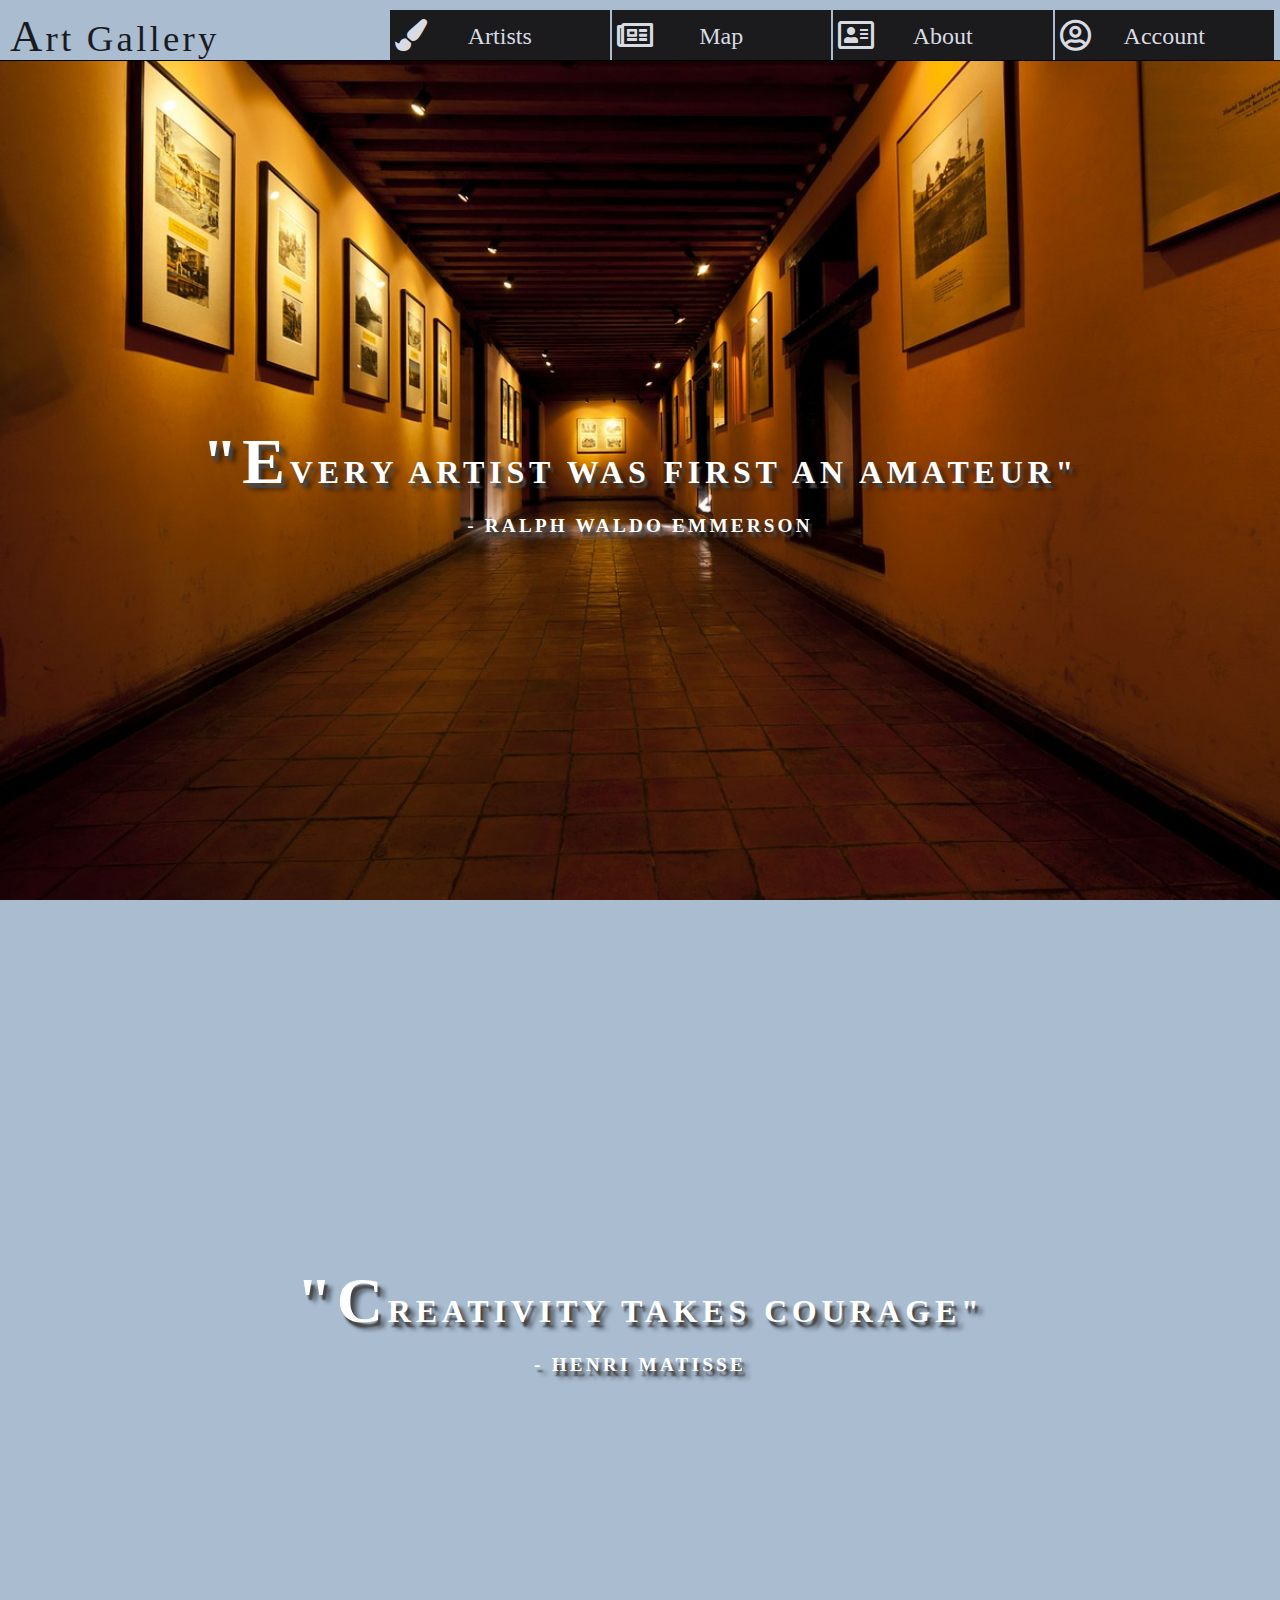
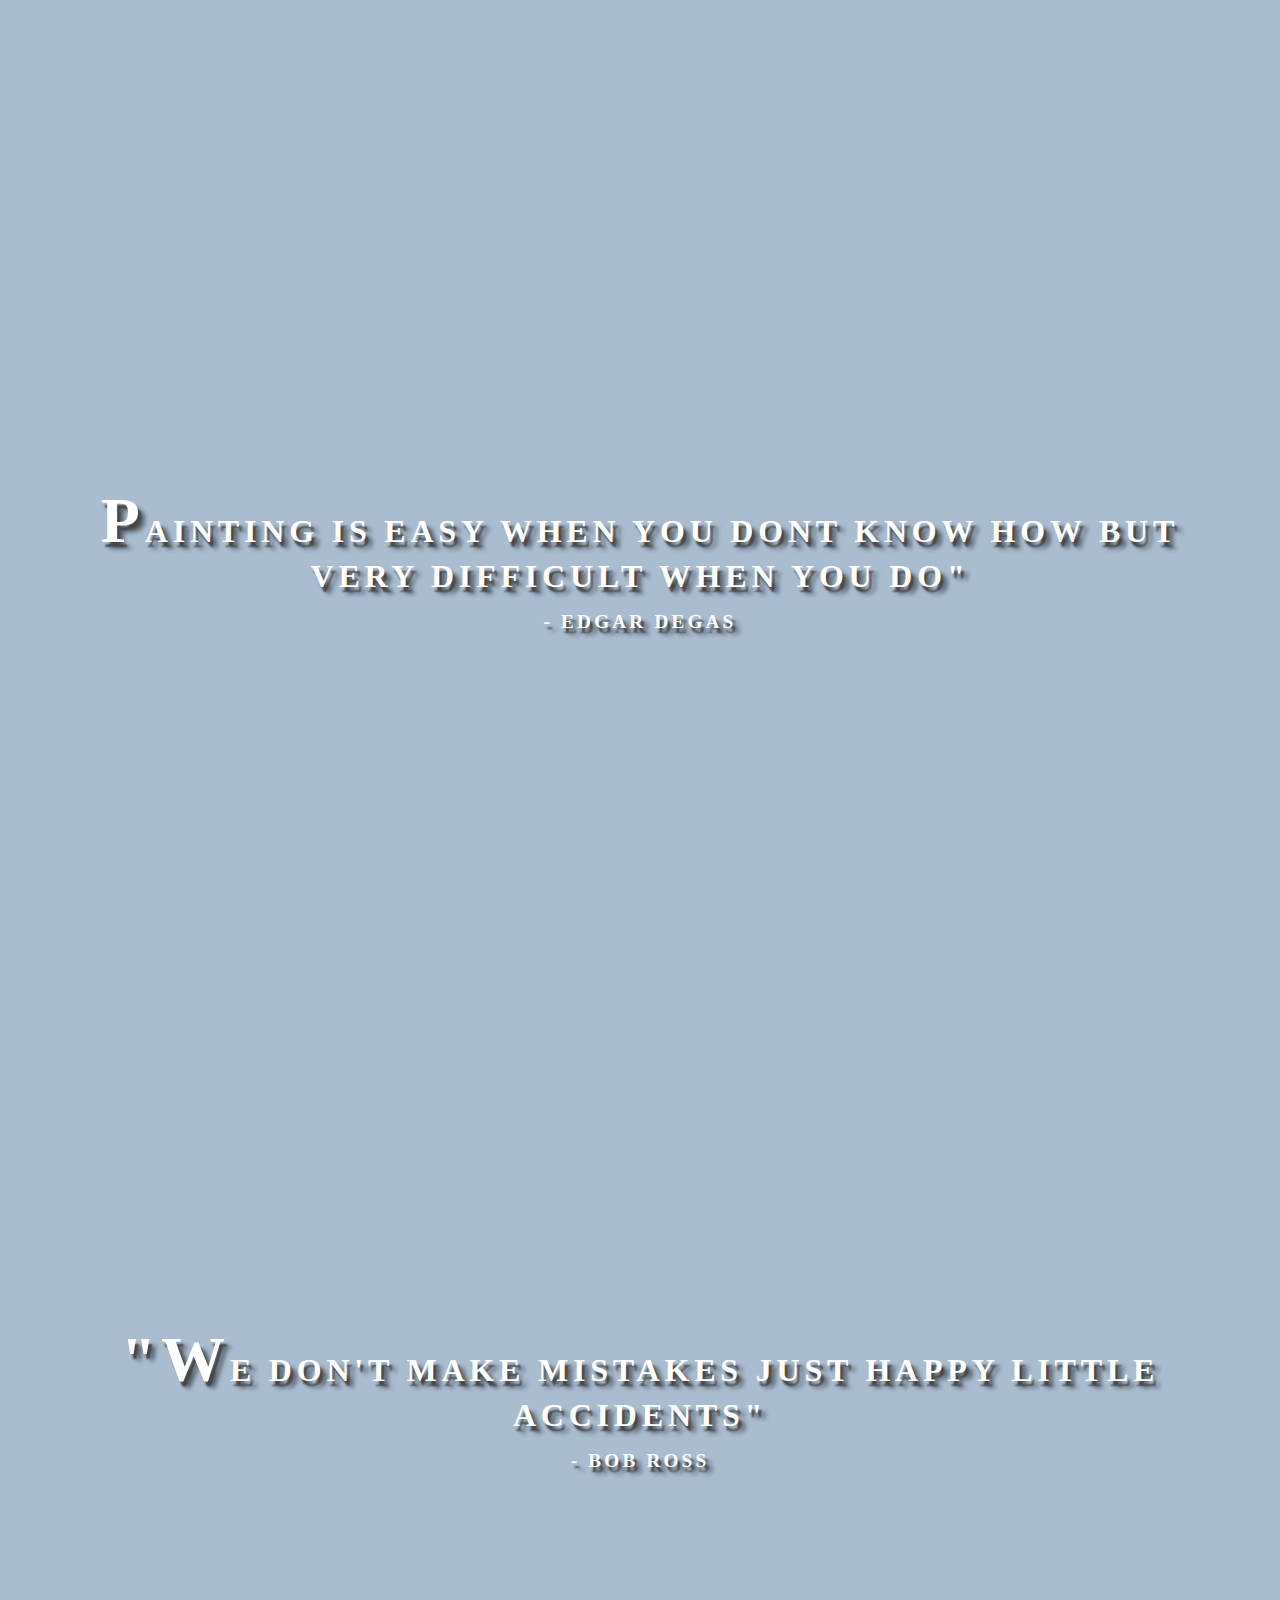
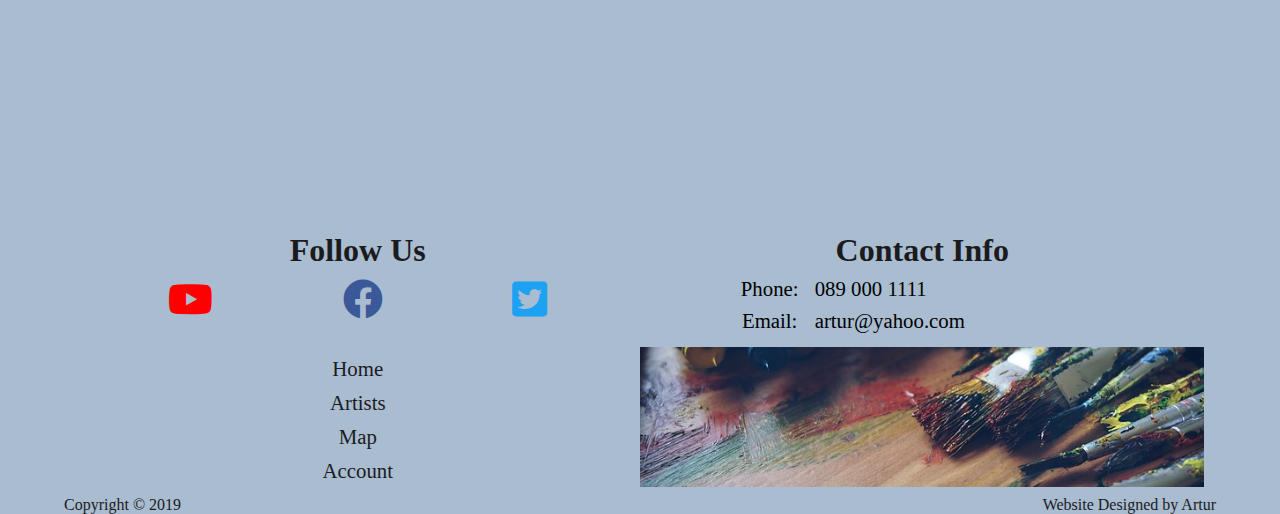
<file: index.html>
<!DOCTYPE html>
<html lang="en">
  <head>
    <meta charset="UTF-8" />
    <meta name="viewport" content="width=device-width, initial-scale=1.0" />
    <meta http-equiv="X-UA-Compatible" content="ie=edge" />
    <link rel="stylesheet" href="./fontawesome-free-5.8.2-web/css/all.css" />
    <!-- My JQuery -->
    <script src="./libs/jquery-3.4.1.js"></script>
    <script src="./libs/jquery.csv.js"></script>
    <script src="./libs/scripts.js"></script>
    <!-- My StyleSheet -->
    <link rel="stylesheet" href="./css/style.css" />

    <title>Art Gallery</title>
  </head>
  <body>
    <!-- Scroll up Button -->
    <a id="button">
      <i class="fas fa-arrow-alt-circle-up"></i>
    </a>
    <header>
      <!-- Website Logo -->
      <a href="./index.html" class="header-brand flex-item1">Art Gallery </a>

      <!-- Navigation Arrow Up/Down -->
      <span class="navbar-btn flex-item2" class="">
        <i class="up-down fas fa-chevron-down"></i>
        <i class="up-down fas fa-chevron-up"></i>
      </span>

      <!-- Navigation Content when arrow Down -->
      <nav class="collapsable flex-item3">
        <ul class="content">
          <li>
            <a href="./artist.html"
              ><i class="fas fa-paint-brush"></i>Artists</a
            >
          </li>
          <li>
            <a href="./map.html"><i class="far fa-newspaper"></i>Map</a>
          </li>
          <li>
            <a href="./about.html"><i class="far fa-address-card"></i>About</a>
          </li>
          <li>
            <a href="./account.html"
              ><i class="far fa-user-circle"></i>Account</a
            >
          </li>
        </ul>
      </nav>
    </header>

    <!-- Container in which i append images from SVG file -->
    <main id="index-container"></main>

    <!-- Information conatined in the footer of the website -->
    <footer>
      <div class="wrapper">
        <div class="footer-follow-us">
          <h3>Follow Us</h3>
          <span>
            <a href="https://www.youtube.com/"
              ><i class="fab fa-youtube"></i
            ></a>
            <a href="https://www.facebook.com/"
              ><i class="fab fa-facebook"></i
            ></a>
            <a href="https://twitter.com/?lang=en"
              ><i class="fab fa-twitter-square"></i
            ></a>
          </span>
        </div>
        <div class="footer-contact">
          <h3>Contact Info</h3>
          <div>
            <span class="footer-contact-title">Phone:</span>
            <span>089 000 1111</span>
          </div>
          <div>
            <span class="footer-contact-title">Email:</span>
            <span>artur@yahoo.com</span>
          </div>
        </div>
        <div class="footer-nav">
          <ul>
            <li><a href="./index.html">Home</a></li>
            <li><a href="./artist.html">Artists</a></li>
            <li><a href="./map.html">Map</a></li>
            <li><a href="./account.html">Account</a></li>
          </ul>
        </div>

        <div class="footer-picture"></div>
        <div class="footer-copyright">
          <p>Copyright &copy; 2019</p>
          <p>Website Designed by Artur</p>
        </div>
      </div>
    </footer>
  </body>
</html>
</file>
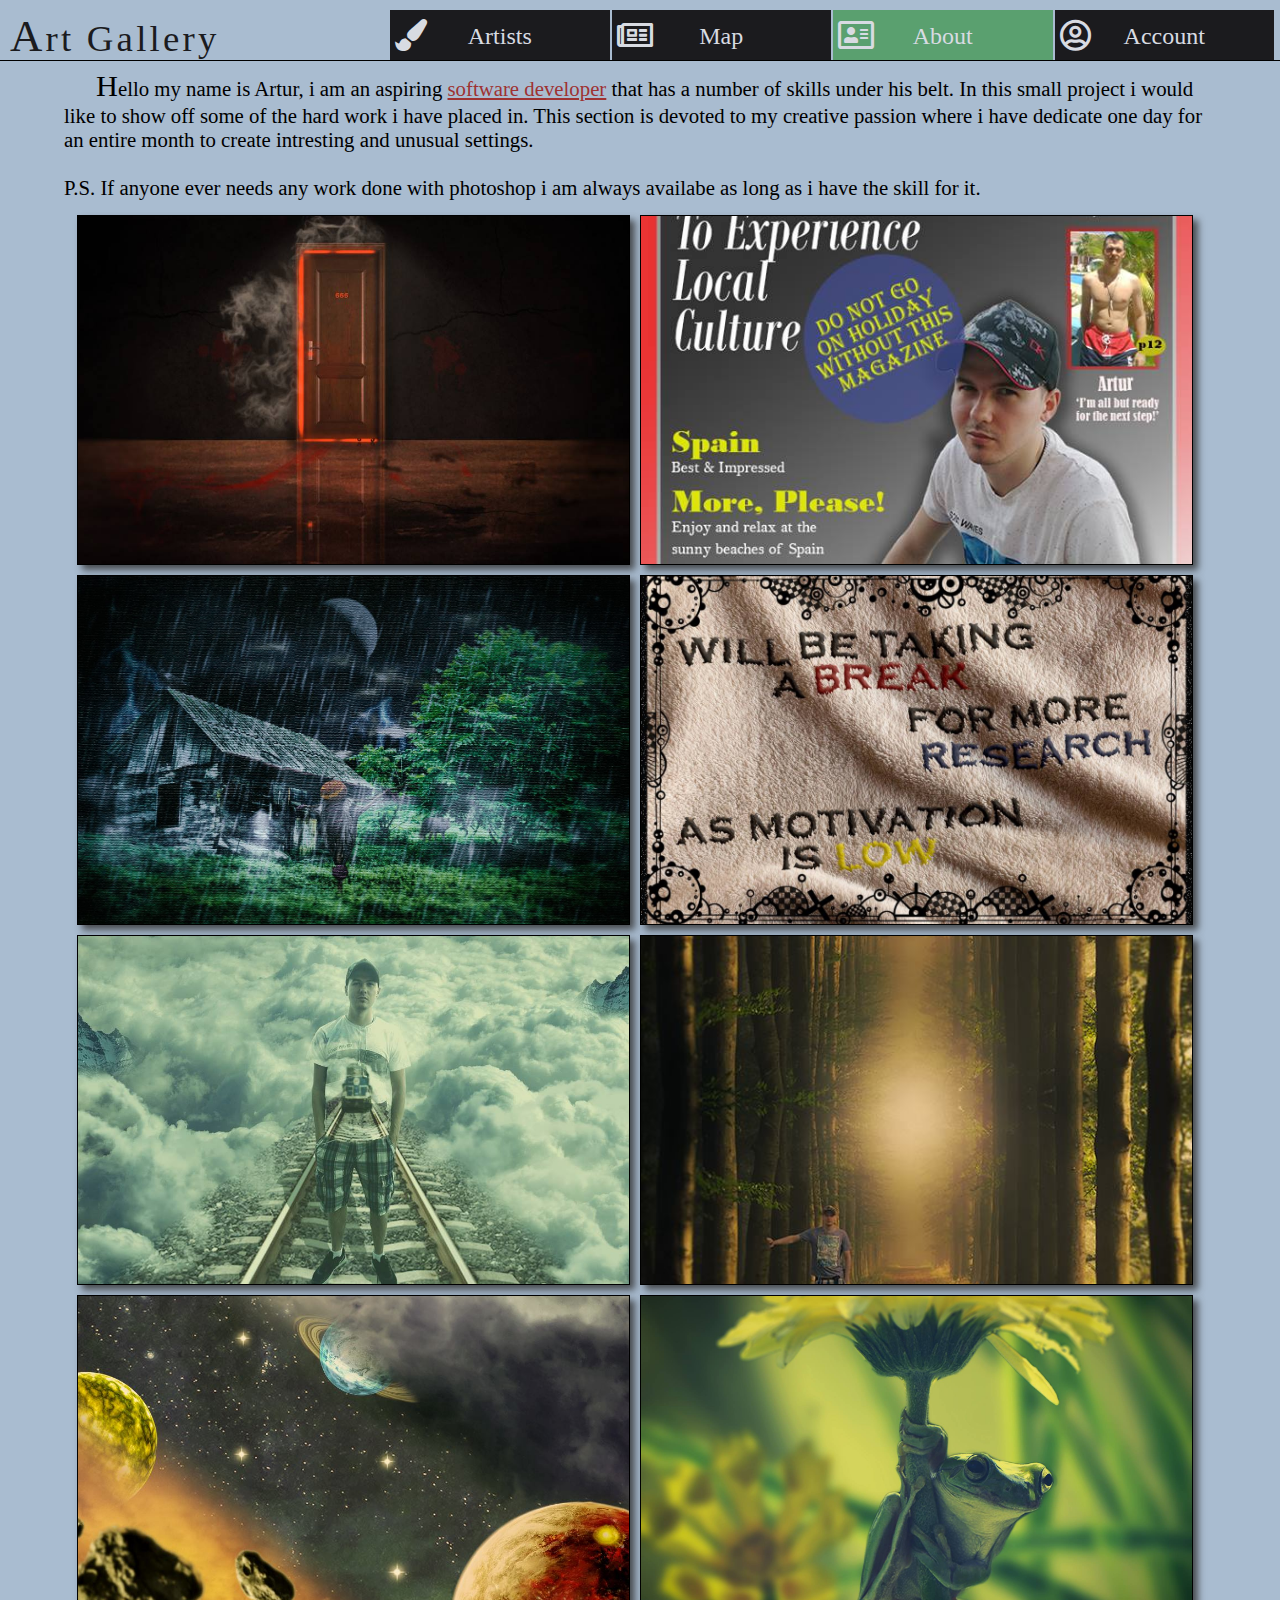
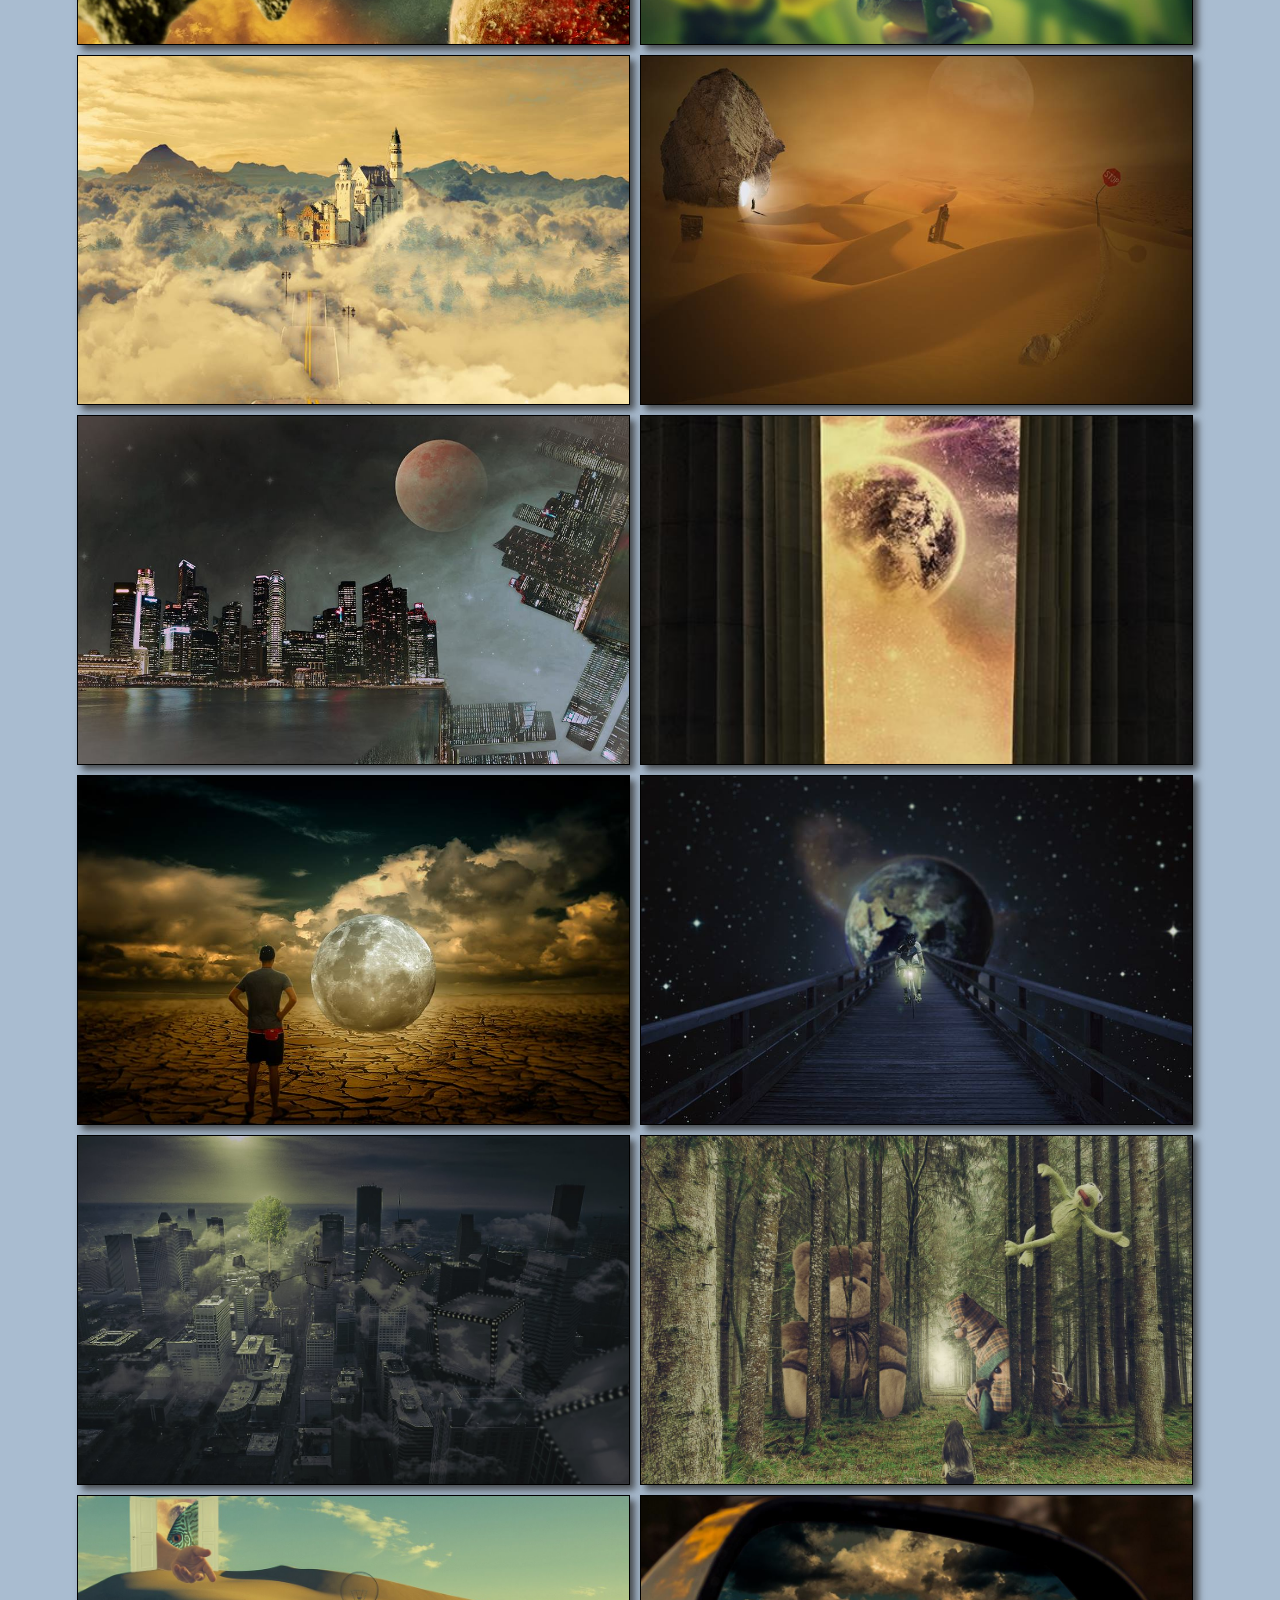
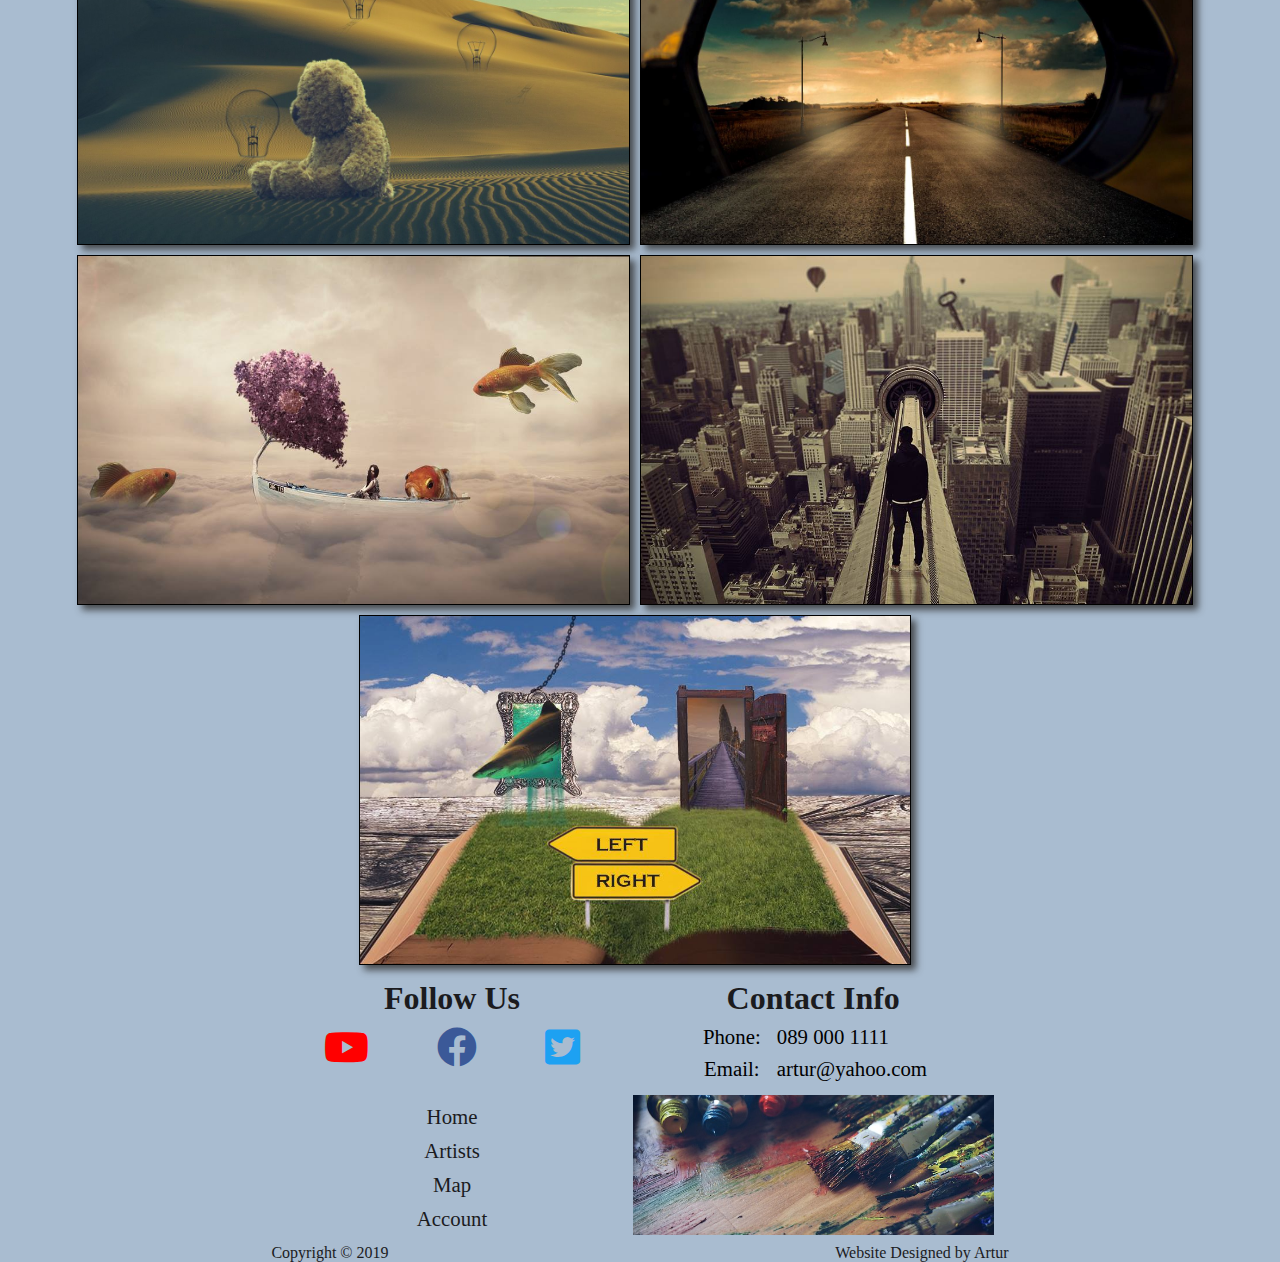
<file: about.html>
<!DOCTYPE html>
<html lang="en">
  <head>
    <meta charset="UTF-8" />
    <meta name="viewport" content="width=device-width, initial-scale=1.0" />
    <meta http-equiv="X-UA-Compatible" content="ie=edge" />
    <link rel="stylesheet" href="./fontawesome-free-5.8.2-web/css/all.css" />
    <!-- My JQuery -->
    <script src="./libs/jquery-3.4.1.js"></script>
    <script src="./libs/jquery.csv.js"></script>
    <script src="./libs/scripts.js"></script>
    <!-- My StyleSheet -->
    <link rel="stylesheet" href="./css/style.css" />

    <title>About Me</title>
  </head>

  <body>
    <a id="button">
      <i class="fas fa-arrow-alt-circle-up"></i>
    </a>
    <header>
      <a href="./index.html" class="header-brand">Art Gallery </a>

      <span class="navbar-btn">
        <i class="up-down fas fa-chevron-down"></i>
        <i class="up-down fas fa-chevron-up"></i>
      </span>

      <nav class="collapsable">
        <ul class="content">
          <li>
            <a href="./artist.html"
              ><i class="fas fa-paint-brush"></i>Artists</a
            >
          </li>
          <li>
            <a href="./map.html"><i class="far fa-newspaper"></i>Map</a>
          </li>
          <li>
            <a href="./about.html" class="current-link"
              ><i class="far fa-address-card"></i>About</a
            >
          </li>
          <li>
            <a href="./account.html"
              ><i class="far fa-user-circle"></i>Account</a
            >
          </li>
        </ul>
      </nav>
    </header>
    <div class="wrapper">
      <main id="about-main">
        <p>
          Hello my name is Artur, i am an aspiring
          <span>software developer</span> that has a number of skills under his
          belt. In this small project i would like to show off some of the hard
          work i have placed in. This section is devoted to my creative passion
          where i have dedicate one day for an entire month to create intresting
          and unusual settings. <br /><br />
          P.S. If anyone ever needs any work done with photoshop i am always
          availabe as long as i have the skill for it.
        </p>
      </main>
      <footer>
        <div class="footer-follow-us">
          <h3>Follow Us</h3>
          <span>
            <a href="https://www.youtube.com/"
              ><i class="fab fa-youtube"></i
            ></a>
            <a href="https://www.facebook.com/"
              ><i class="fab fa-facebook"></i
            ></a>
            <a href="https://twitter.com/?lang=en"
              ><i class="fab fa-twitter-square"></i
            ></a>
          </span>
        </div>
        <div class="footer-contact">
          <h3>Contact Info</h3>
          <div>
            <span class="footer-contact-title">Phone:</span>
            <span>089 000 1111</span>
          </div>
          <div>
            <span class="footer-contact-title">Email:</span>
            <span>artur@yahoo.com</span>
          </div>
        </div>
        <div class="footer-nav">
          <ul>
            <li><a href="./index.html">Home</a></li>
            <li><a href="./artist.html">Artists</a></li>
            <li><a href="./map.html">Map</a></li>
            <li><a href="./account.html">Account</a></li>
          </ul>
        </div>

        <div class="footer-picture"></div>
        <div class="footer-copyright">
          <p>Copyright &copy; 2019</p>
          <p>Website Designed by Artur</p>
        </div>
      </footer>
    </div>
  </body>
</html>
</file>
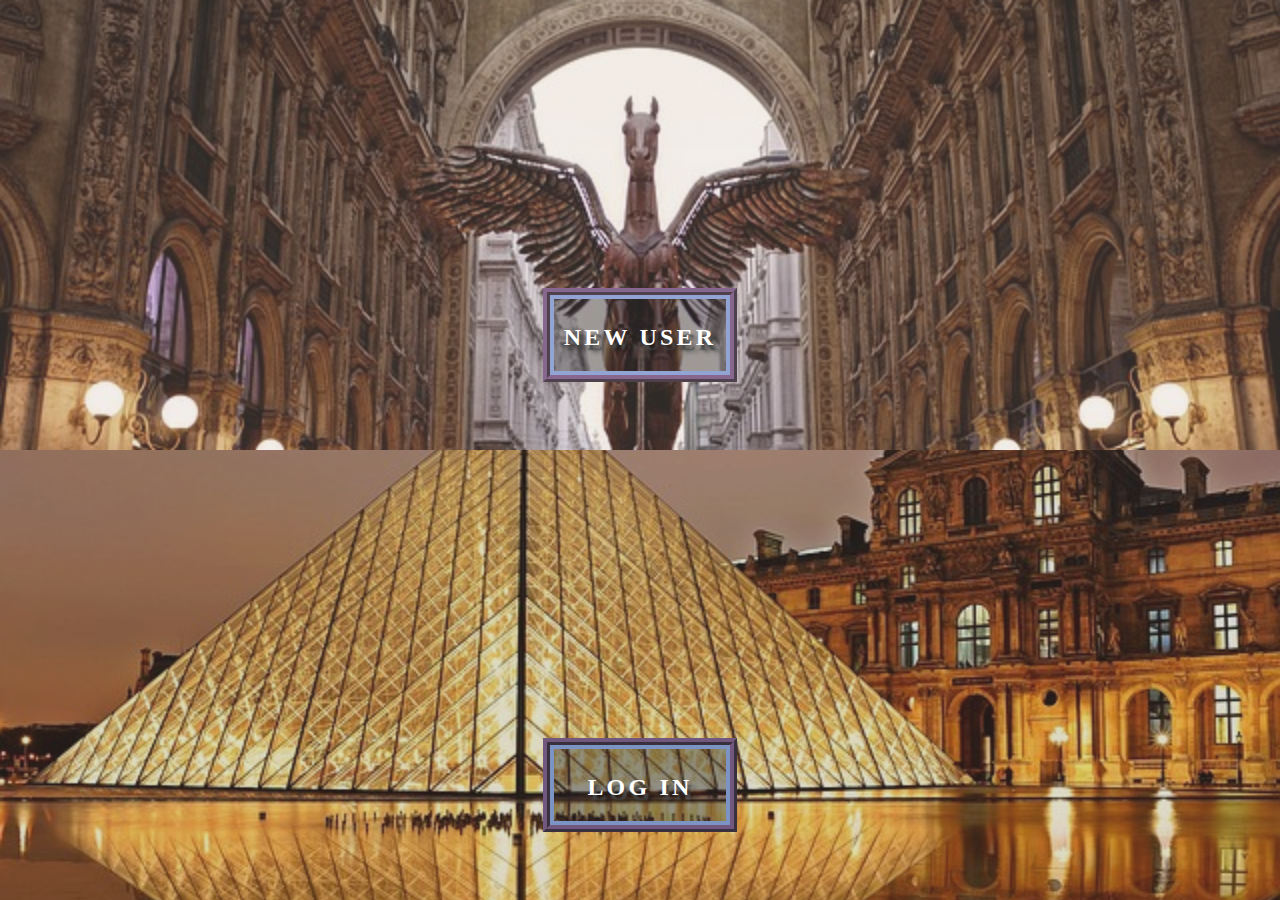
<file: account.html>
<!DOCTYPE html>
<html lang="en">
  <head>
    <meta charset="UTF-8" />
    <meta name="viewport" content="width=device-width, initial-scale=1.0" />
    <meta http-equiv="X-UA-Compatible" content="ie=edge" />
    <link rel="stylesheet" href="./fontawesome-free-5.8.2-web/css/all.css" />
    <!-- My JQuery -->
    <script src="./libs/jquery-3.4.1.js"></script>
    <script src="./libs/jquery.csv.js"></script>
    <script src="./libs/scripts.js"></script>
    <!-- My StyleSheet -->
    <link rel="stylesheet" href="./css/style.css" />
    <title>Account</title>
  </head>
  <body>
    <div class="container">
      <!-- Top Half of the page with "New User" section -->
      <div class="split top">
        <div class="button-container">
          <a href="./signup.html" class="log-in">New User</a>
        </div>
      </div>
      <!-- Bottom Half of the page with "Log In" section -->
      <div class="split bottom">
        <div class="button-container">
          <a href="./login.html" class="new-user">Log In</a>
        </div>
      </div>
    </div>
  </body>
</html>
</file>
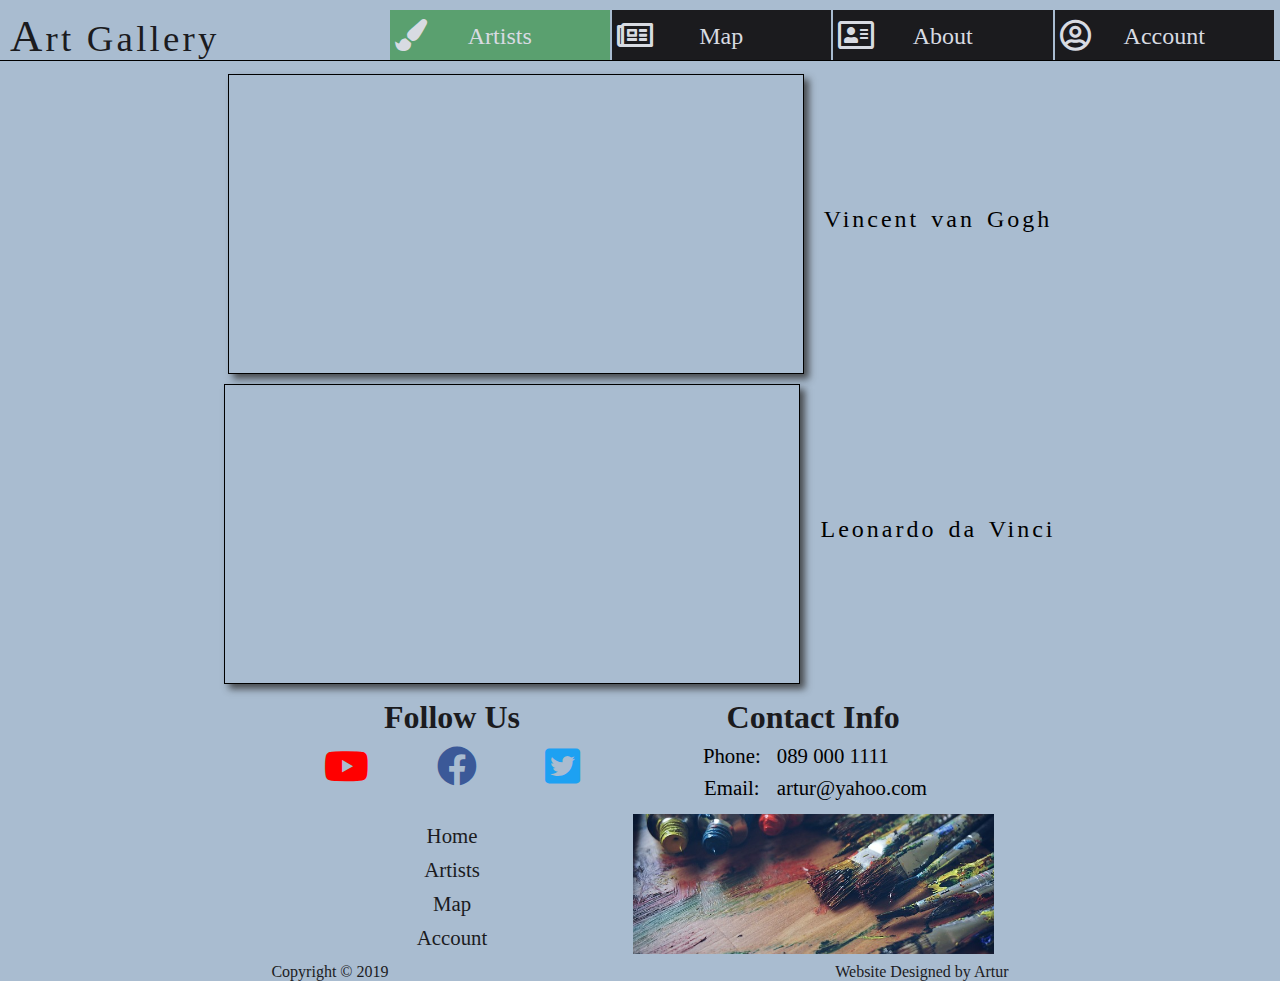
<file: artist.html>
<!DOCTYPE html>
<html lang="en">
  <head>
    <meta charset="UTF-8" />
    <meta name="viewport" content="width=device-width, initial-scale=1.0" />
    <meta http-equiv="X-UA-Compatible" content="ie=edge" />
    <link rel="stylesheet" href="./fontawesome-free-5.8.2-web/css/all.css" />
    <!-- My JQuery -->
    <script src="./libs/jquery-3.4.1.js"></script>
    <script src="./libs/jquery.csv.js"></script>
    <script src="./libs/scripts.js"></script>
    <!-- My StyleSheet -->
    <link rel="stylesheet" href="./css/style.css" />

    <title>Artists</title>
  </head>

  <body>
    <!-- Scroll up Button -->
    <a id="button">
      <i class="fas fa-arrow-alt-circle-up"></i>
    </a>
    <header>
      <a href="./index.html" class="header-brand">Art Gallery </a>

      <!-- Navigation Arrow Up/Down -->
      <span class="navbar-btn">
        <i class="up-down fas fa-chevron-down"></i>
        <i class="up-down fas fa-chevron-up"></i>
      </span>

      <!-- Navigation Content when arrow Down -->
      <nav class="collapsable">
        <ul class="content">
          <li>
            <a href="./artist.html" class="current-link"
              ><i class="fas fa-paint-brush"></i>Artists</a
            >
          </li>
          <li>
            <a href="./map.html"><i class="far fa-newspaper"></i>Map</a>
          </li>
          <li>
            <a href="./about.html"><i class="far fa-address-card"></i>About</a>
          </li>
          <li>
            <a href="./account.html"
              ><i class="far fa-user-circle"></i>Account</a
            >
          </li>
        </ul>
      </nav>
    </header>
    <!-- The wrapper is there to push the content from the sides of screen -->
    <div class="wrapper">
      <!-- Container in which i append pictures of artists with the help of SVG and AJAX -->
      <main id="artist-main"></main>

      <!-- Information conatined in the footer of the website -->
      <footer>
        <div class="footer-follow-us">
          <h3>Follow Us</h3>
          <span>
            <a href="https://www.youtube.com/"
              ><i class="fab fa-youtube"></i
            ></a>
            <a href="https://www.facebook.com/"
              ><i class="fab fa-facebook"></i
            ></a>
            <a href="https://twitter.com/?lang=en"
              ><i class="fab fa-twitter-square"></i
            ></a>
          </span>
        </div>
        <div class="footer-contact">
          <h3>Contact Info</h3>
          <div>
            <span class="footer-contact-title">Phone:</span>
            <span>089 000 1111</span>
          </div>
          <div>
            <span class="footer-contact-title">Email:</span>
            <span>artur@yahoo.com</span>
          </div>
        </div>
        <div class="footer-nav">
          <ul>
            <li><a href="./index.html">Home</a></li>
            <li><a href="./artist.html">Artists</a></li>
            <li><a href="./map.html">Map</a></li>
            <li><a href="./account.html">Account</a></li>
          </ul>
        </div>

        <div class="footer-picture"></div>
        <div class="footer-copyright">
          <p>Copyright &copy; 2019</p>
          <p>Website Designed by Artur</p>
        </div>
      </footer>
    </div>
  </body>
</html>
</file>
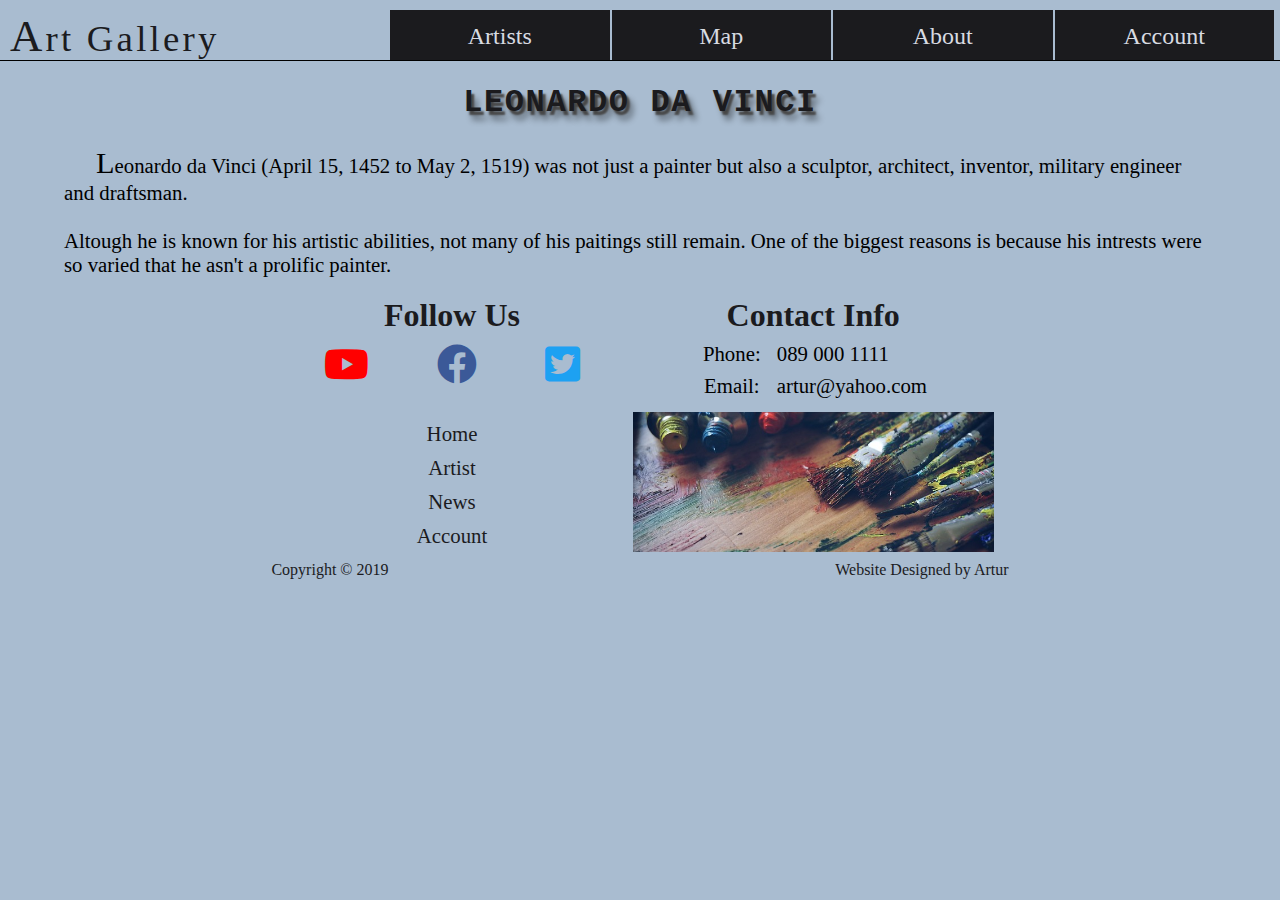
<file: leonardo.html>
<!DOCTYPE html>
<html lang="en">
  <head>
    <meta charset="UTF-8" />
    <meta name="viewport" content="width=device-width, initial-scale=1.0" />
    <meta http-equiv="X-UA-Compatible" content="ie=edge" />
    <link rel="stylesheet" href="./fontawesome-free-5.8.2-web/css/all.css" />
    <!-- My JQuery -->
    <script src="./libs/jquery-3.4.1.js"></script>
    <script src="./libs/jquery.csv.js"></script>
    <script src="./libs/scripts.js"></script>
    <!-- My StyleSheet -->
    <link rel="stylesheet" href="./css/style.css" />

    <title>About Me</title>
  </head>

  <body>
    <a id="button">
      <i class="fas fa-arrow-alt-circle-up"></i>
    </a>
    <!-- <a id="top-button">hello</a> -->
    <header>
      <a href="./index.html" class="header-brand">Art Gallery </a>

      <span class="navbar-btn">
        <i class="up-down fas fa-chevron-down"></i>
        <i class="up-down fas fa-chevron-up"></i>
      </span>

      <nav class="collapsable">
        <ul class="content">
          <li><a href="./artist.html">Artists</a></li>
          <li><a href="./map.html">Map</a></li>
          <li><a href="./about.html">About</a></li>
          <li><a href="./account.html">Account</a></li>
        </ul>
      </nav>
    </header>
    <div class="wrapper">
      <!-- I make use of the API to get images from there and append the div that they are in -->
      <main id="leonardo-main">
        <h1>Leonardo da Vinci</h1>
        <p>
          Leonardo da Vinci (April 15, 1452 to May 2, 1519) was not just a
          painter but also a sculptor, architect, inventor, military engineer
          and draftsman. <br /><br />
          Altough he is known for his artistic abilities, not many of his
          paitings still remain. One of the biggest reasons is because his
          intrests were so varied that he asn't a prolific painter.
        </p>
      </main>

      <footer>
        <div class="footer-follow-us">
          <h3>Follow Us</h3>
          <span>
            <a href="https://www.youtube.com/"
              ><i class="fab fa-youtube"></i
            ></a>
            <a href="https://www.facebook.com/"
              ><i class="fab fa-facebook"></i
            ></a>
            <a href="https://twitter.com/?lang=en"
              ><i class="fab fa-twitter-square"></i
            ></a>
          </span>
        </div>
        <div class="footer-contact">
          <h3>Contact Info</h3>
          <div>
            <span class="footer-contact-title">Phone:</span>
            <span>089 000 1111</span>
          </div>
          <div>
            <span class="footer-contact-title">Email:</span>
            <span>artur@yahoo.com</span>
          </div>
          <!-- <ul>
      <li>Phone: 089 000 1111</li>
      <li>Email: artur@yahoo.com</li>
      </ul> -->
        </div>
        <div class="footer-nav">
          <ul>
            <li><a href="./index.html">Home</a></li>
            <li><a href="#">Artist</a></li>
            <li><a href="#">News</a></li>
            <li><a href="#">Account</a></li>
          </ul>
        </div>

        <div class="footer-picture"></div>
        <div class="footer-copyright">
          <p>Copyright &copy; 2019</p>
          <p>Website Designed by Artur</p>
        </div>
      </footer>
    </div>
  </body>
</html>
</file>
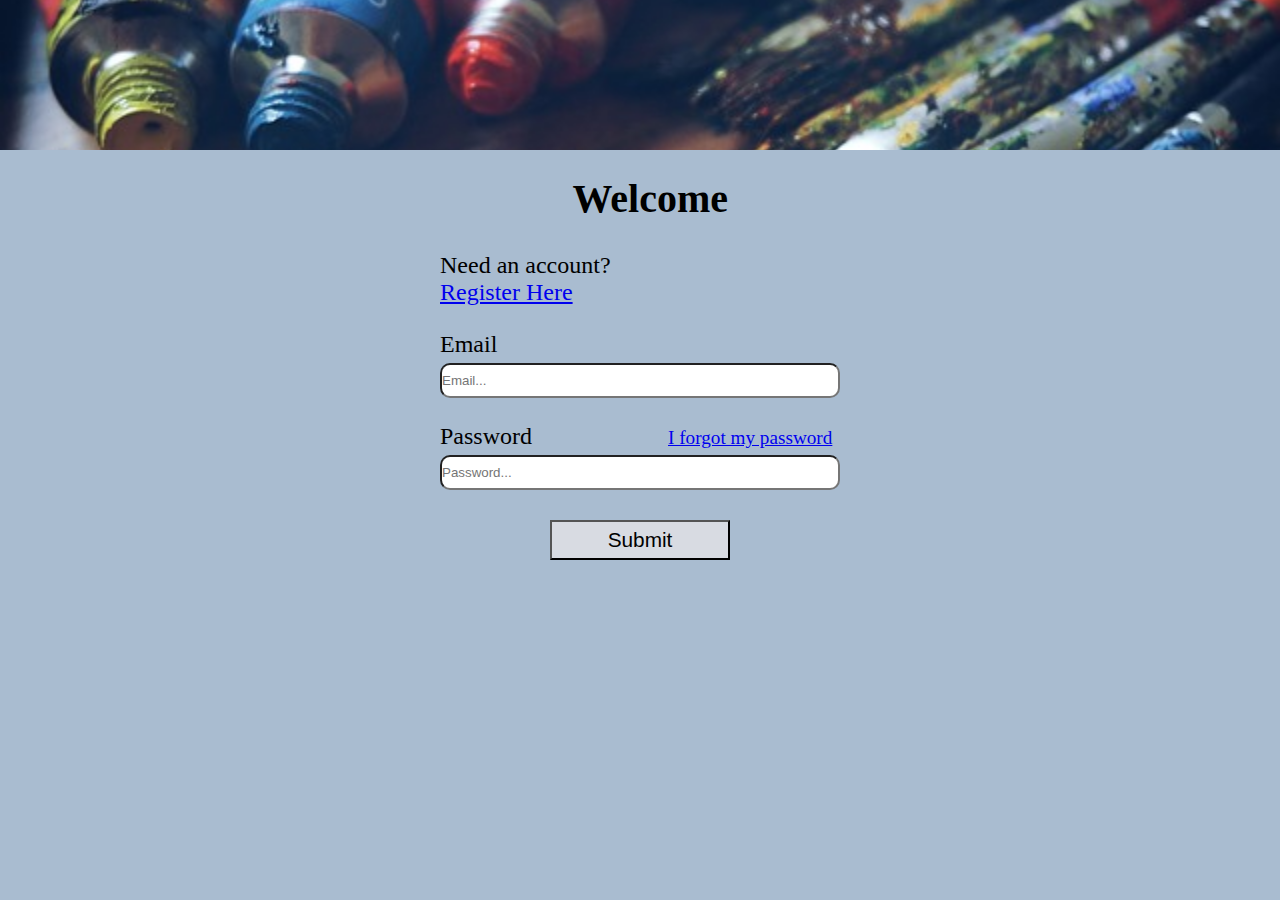
<file: login.html>
<!DOCTYPE html>
<html lang="en">
  <head>
    <meta charset="UTF-8" />
    <meta name="viewport" content="width=device-width, initial-scale=1.0" />
    <meta http-equiv="X-UA-Compatible" content="ie=edge" />
    <link rel="stylesheet" href="./fontawesome-free-5.8.2-web/css/all.css" />
    <!-- My JQuery -->
    <script src="./libs/jquery-3.4.1.js"></script>
    <script src="./libs/jquery.csv.js"></script>
    <script src="./libs/scripts.js"></script>
    <!-- My StyleSheet -->
    <link rel="stylesheet" href="./css/style.css" />
    <title>Log In</title>
  </head>

  <body>
    <a href="./index.html">
      <div class="login-signup-logo"></div>
    </a>
    <main class="login-signup-wrapper">
      <!-- This form here represents the section if you want to log in -->
      <form action="#" id="login-up-form">
        <h1>Welcome</h1>
        <p>Need an account?</p>
        <a href="./signup.html">Register Here</a>

        <div id="email-box">
          <label for="email">Email</label>
          <input type="text" name="email" id="" placeholder="Email..." />
        </div>

        <div id="password-box">
          <label for="password"
            >Password <span><a href="#">I forgot my password</a></span></label
          >
          <input type="text" name="password" id="" placeholder="Password..." />
        </div>

        <div id="submit-button-box">
          <input type="button" value="Submit" />
        </div>
      </form>
    </main>
  </body>
</html>
</file>
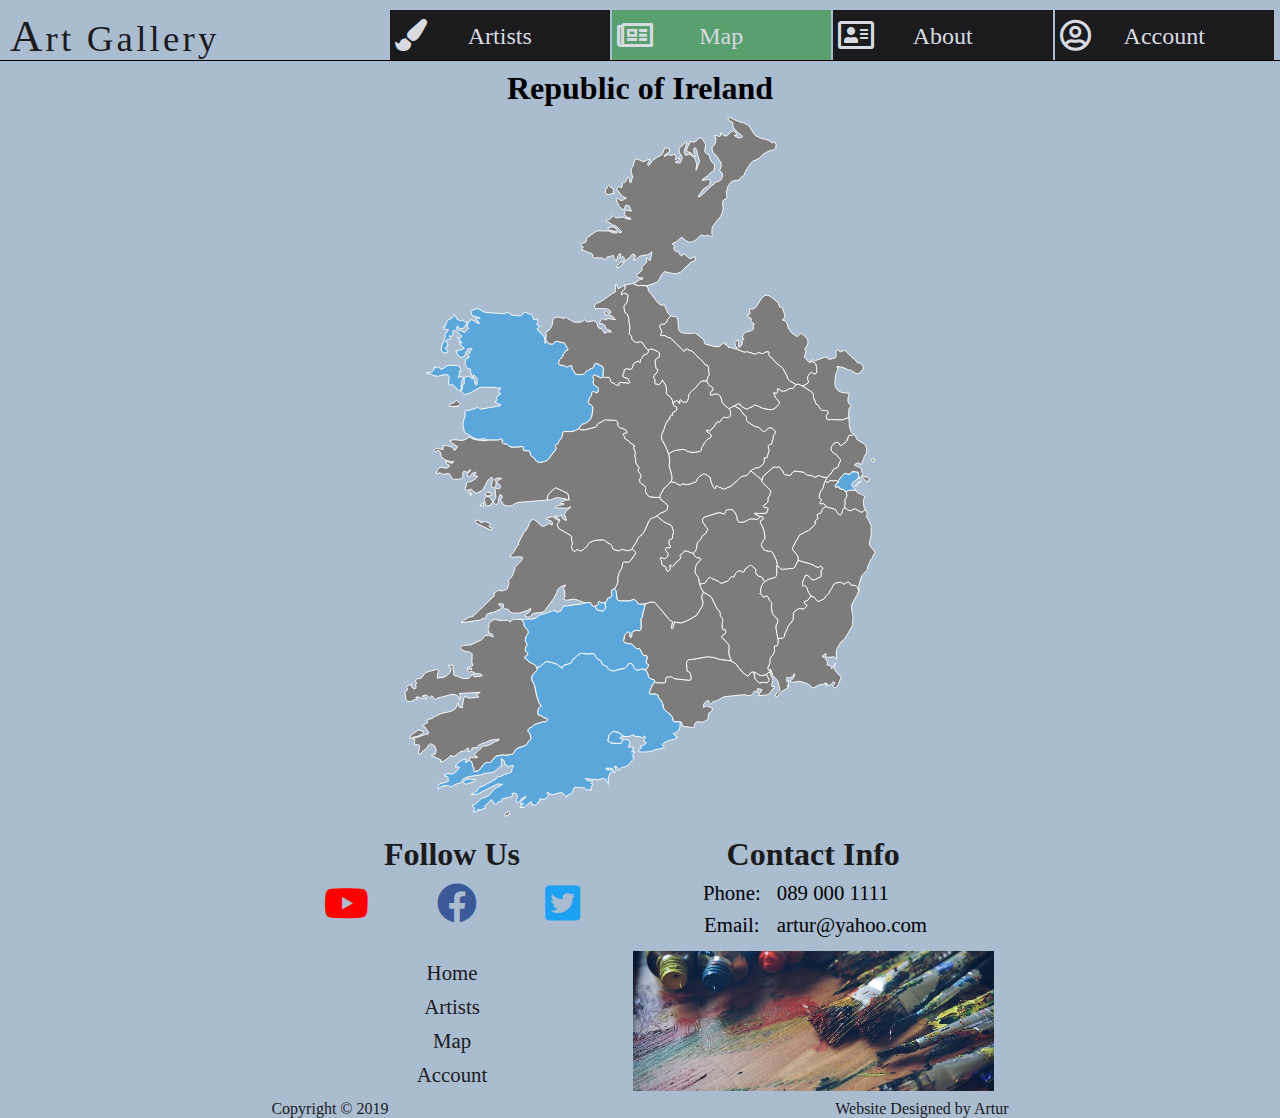
<file: map.html>
<!DOCTYPE html>
<html lang="en">
  <head>
    <meta charset="UTF-8" />
    <meta name="viewport" content="width=device-width, initial-scale=1.0" />
    <meta http-equiv="X-UA-Compatible" content="ie=edge" />
    <link rel="stylesheet" href="./fontawesome-free-5.8.2-web/css/all.css" />
    <!-- My JQuery -->
    <script src="./libs/jquery-3.4.1.js"></script>
    <script src="./libs/jquery.csv.js"></script>
    <script src="./libs/scripts.js"></script>
    <!-- My StyleSheet -->
    <link rel="stylesheet" href="./css/style.css" />

    <title>Artists</title>
  </head>

  <body>
    <a id="button">
      <i class="fas fa-arrow-alt-circle-up"></i>
    </a>
    <header>
      <a href="./index.html" class="header-brand">Art Gallery </a>

      <span class="navbar-btn">
        <i class="up-down fas fa-chevron-down"></i>
        <i class="up-down fas fa-chevron-up"></i>
      </span>

      <nav class="collapsable">
        <ul class="content">
          <li>
            <a href="./artist.html"
              ><i class="fas fa-paint-brush"></i>Artists</a
            >
          </li>
          <li>
            <a href="./map.html" class="current-link"
              ><i class="far fa-newspaper"></i>Map</a
            >
          </li>
          <li>
            <a href="./about.html"><i class="far fa-address-card"></i>About</a>
          </li>
          <li>
            <a href="./account.html"
              ><i class="far fa-user-circle"></i>Account</a
            >
          </li>
        </ul>
      </nav>
    </header>
    <div class="wrapper">
      <main>
        <h1>Republic of Ireland</h1>
        <!-- The SVG contains the path/layout of each section withing the image so you can style them -->
        <svg
          baseprofile="tiny"
          version="1.2"
          viewbox="0 0 1000 1484"
          xmlns="http://www.w3.org/2000/svg"
          xmlns:cc="http://creativecommons.org/ns#"
          xmlns:dc="http://purl.org/dc/elements/1.1/"
          xmlns:rdf="http://www.w3.org/1999/02/22-rdf-syntax-ns#"
        >
          <metadata></metadata>
          <path
            d="m221.9 1479-2.7 1.5-1.7-0.2-0.8-0.5-1.6 2.7-1.3 0.5-1.3-2.2-0.2-0.7 2-3.3 6.1-4 3.5 0.2v3.3l-2 2.7zm-53.6-658.2 0.2 4.7-5-1.3-2.8 0.6 0.1-1.6 2.3-0.2 0.8-0.8 0.1-1.2 2.1-3 2.7 1.5-0.5 1.3zm11.4-25.2 4 2.4h1.8l2.2 1.1-0.5 1.8-7.5 2.4-5.8-0.1-2.4-4.8 1-1.3 1.8-1.3 2.1-0.7 3.3 0.5zm-37.8 3.3-0.2 3.6-1.4-0.6-0.4-3-4-1.9-0.3-1.3 1.3-1.3h1.1l0.5-0.9 1 0.4 0.6 2 1 0.6 0.8 2.4zm-29.6-185.5-15.7 0.7-0.7-1.1-0.2-2.6 0.6-1.2 10.2-4.1 4.2-4.1 1.7 0.8 2.4 2.4 2.9 1.7 1.3 1.4-0.4 1.5-2.3 2.6-4 2z"
            name=""
          />
          <path
            d="m693.9 1153 8.7 6 2.8 2.7 4.4 6.6 7.3 8.4 6.5 5.6 3.4 2.2 2 0.6 1.7-1.6 3.6-5 2.1-1.5 1.7-0.5 2.9-0.2 3.2 15.5 8.5 8 10.6-1.5 4.9 1.5 6.2-5.8-7-12.5 5.1-3.5 3.4-1.4 0.9 1.4 0.3 1.9 0.2 3.6 0.7 1.7 3.1 6.1 0.7 3.6-2.8 9 0.5 3.5 5.5-0.1v2.5l-3.5 2.9-6.4 8.9-3.9 3-5 1.2-10 0.3-4.8 1.2 1.3-4 6.3-8.6-4.9-2.2-2.7-0.4-3.1 0.4v2.2l1.2 1.1 1.9 3.9-2.3-0.4-2.9-1.7-1.7-0.4-2.8 0.9-1.5 2.2-1 2.4-1.4 1.9-4.5 2.1h-4.1l-8.4-2.1-42.7 4.6-15.3 8.4-8.3 1.9-1 0.9-0.9 1.9-1.2 1.7-2.2 0.4-1.5-1.4-1-2.5-0.6-2.4-0.7-1.1-3.9 1.2-4.2 3.2-2.7 4.7 0.8 6 2.2-2.8 3.4-0.5 4.1 1.1 6.6 3 1.6 0.4 0.4 1.5-1.3 4.5-7 5.1-0.9 11-0.8 2.5-1.8 0.8-2.2 0.4-1.9 1.5-4.2 2.5-11.8-1.3-4.6 2.4-1.9 5 0.1 3.7-1.3 1.9-23.6-3.2-0.7-1.5-0.4-3.3-1-3.3-2.5-1.6-0.4 1.1-3.3-0.8-8.7 0.1-1.5-0.2-1-1.1-0.9-1.5-1.1-5.9-1.8-3.1-6.4-6.9-2.9-1.7-2.2-1.7-1.1-1.3-2.4-1.8-1-1.4-1-2.5-2.5-9.5-1.5-3.9-2.9-4.4-3.5-3.2-0.8-1.1-0.1-3.7-0.5-1.5-1.6-0.8-2.7-0.9-2.4-1-8.9 0.5-2.6-0.9-0.6-1.2 0.5-2.7 1.3-3.7 3.5-8 1.1-3.3 4.4-5 19.8 0.8 2.1-0.7 2.3-1.1-0.3-4.3-0.1-1.7 0.4-1.7 1-2.2 1.9-0.8 7.2-0.6 2.4 0.4 1.6 0.6 1.7 1.6 1.6 0.9 2.2 0.8 29.5 3.1 3.1-0.8 1.6-1.2-0.5-5.6-0.5-3-0.5-2.6-0.8-2.3-1.9-1.6-3.6-1.4-0.6-0.8-0.9-5.4-0.2-7.9-0.3-2.9 0.2-1.9 0.7-2.3 1.8-2.6 1.7-1.1 1.6-0.4 6.2-0.2 32.7-5.9 14.9 2.1 8.8 3.3 26.7 3.5z"
            name="Waterford"
          />
          <path
            d="m862.9 518.1 5.9 1.5 1.9 1 0.9 1 1.1 2.3 1.6 5.2 0.2 1.5-0.2 5 0.6 2.2 0.1 1.7-0.4 1.9-1.4 2.4-2.4 1.2-1.6-0.1-1.2-0.6-1.9-1.6-2.4-0.8-1.7 0.7-2 1.6-3 3.8-1.2 2.4-0.4 2.9 0.2 3.5 0.6 1.5 1.1 1.4 0.1 2.2-0.6 1.7-11.5 7.2-9.4-4.3-4.9 1-13.7-8.2-3.7-3.6-1.6-5-0.9-2.4-8.2-14.7-2-2.7-1.6-1.7-1.4-0.5-4.5-3-19.8-20.3-1.4-2.3 1.3-2.3 0.2-1.8-0.8-0.9-1.3-0.3-5.7 0.8-1.2 0.6-3 2-1.5 0.4h-1.9l-5.6-1.7-1.9-0.2-1.3 0.4-1.1 0.7-1.7 1.6-1.5 0.4-2-0.1-15.6-4.8h-1.4l-2.7 0.8-4.9-0.7-13.3-5.7-0.7-0.7 1.4-0.1-5.1-10.7v-2.5l1.6-2 6.8-4 0.7 0.9-0.6 2.8-0.3 3.4v4.3l-0.3 3.5 0.8 1.5 3.1-1.6 2.1-2.3 1.6-3.3 0.6-3.9-1-3.8 4.3-2.2-0.2-2-2.1-1.8-1.1-1.5 1.3-3.8 1.4-2.5 1.8-1.9 2.5-1.9 12.2-3.3 4.8-3.1-1.4-6.3 3.1-4.3-8-6.7 1.4-5.3-7.5-3.8-0.5-4.1 1-0.2 1.7 0.5 1.5-1.5 1.7-3.5-0.6-0.8-0.9-2-0.5-2.3 0.3-1.8 1.5-0.9 3.9 0.8 1.8-0.1 7.4-5.6 10.8-17.1 6.5-6.5 7-0.6 7.5 3.9 13.8 11.6 1.5 2.6 2 6.4 1.8 1.1 2.7 0.2 1.4 1.6 4.7 13 0.4 5.6-1.8 3.8-3.9 2.1 7.9 4.1 2 2.3 1 3.2 0.8 3.7 1.3 3.8 3.7 6.1 4.3 5.1 4.8 4 4.8 3.1 2.7 0.3 1.8-1.9 1.6-2.5 2.4-1.5 2.7 0.4 2.4 1.4 4.6 4 5.1 6 1.2 6.8-2 6.9-5 6.5 2.3 4.4-0.3 4.3-3.4 8.9 3.4 2.8 5.9 7.3 3.2 1.7 1.2-0.7 1.3-2z"
            name="Monaghan"
          />
          <path
            d="m342.7 812v-2.5l-17.7-2.6-4.4 0.8-7.8 3.5-9.5 0.8 0.6-9.3 7-8.5 10.1-8.3 15.2 6.9 11.1 5.4 2.8 13.9-7.4-0.1z"
            name="Galway"
          />
          <path
            d="m466 1313.2-4.5 0.6-4.6 2.6 7.4 2.8-4 8.9h-10.2l-11-0.7-7.6-5 2.7-12.3 8.4-7.9 11.5 2.2 11.9 8.8z"
            name="Cork"
          />
          <path
            d="m426.1 1028.3 1 12.9-5.3 6.5-12.9-2.2-4.6-8.5 6.2-2.3 0.6-1.1 0.7-5 1.1-1.7 1.8-0.2 1.6 2.2 1.2 0.7 3.3 0.1 2.8-0.4 2.5-1z"
            name="Limerick"
          />
          <path
            d="m767.4 1181.5 7 12.5-6.2 5.8-4.9-1.5-10.6 1.5-8.5-8-3.2-15.5 5.3 2.6 6 3.8 2.9 1.1 2.1 0.4 1.2-0.4 4.3-0.4 2.5-0.8 2.1-1.1z"
            name="Waterford"
          />
          <path
            d="m693.9 1153-26.7-3.5-8.8-3.3-14.9-2.1-32.7 5.9-6.2 0.2-1.6 0.4-1.7 1.1-1.8 2.6-0.7 2.3-0.2 1.9 0.3 2.9 0.2 7.9 0.9 5.4 0.6 0.8 3.6 1.4 1.9 1.6 0.8 2.3 0.5 2.6 0.5 3 0.5 5.6-1.6 1.2-3.1 0.8-29.5-3.1-2.2-0.8-1.6-0.9-1.7-1.6-1.6-0.6-2.4-0.4-7.2 0.6-1.9 0.8-1 2.2-0.4 1.7 0.1 1.7 0.3 4.3-2.3 1.1-2.1 0.7-19.8-0.8 0.6-3.1-0.1-1.1-0.6-1.4-6.8-1.9-3.3-1.9-1.2-1.3-1.2-2.2-1.1-4.9-1.5-4.9-3.8-3.4 5.8-7.9 0.7-3.5-1.6-1.7-2.4-1.4-1-1.2 0.2-2.3 2.1-8.8-0.2-2.5-0.9-1.4-6.1-0.4-1.8-1.4-1.8-2.7-2.9-6.5-1.6-2.7-1.6-1.6-4.2 0.4-1.7-0.4-8.8-8.4-1.9-1.2-1.7-0.6-2.7 0.3-1.4-0.1-2.6-0.8-2-0.4-1.1 0.2-1.9-1-2.5-2.4-0.7-1.8v-1.3l1-2.7 0.6-5.7 0.9-2.4 0.6-1 2.7-2.3 2.1-2.5 1.3-0.8 1.1-0.3 2 0.7 0.7 0.9 0.3 2v5.5l0.3 1.5 0.8 0.9 1.2 0.3 1-1 0.8-1.8v-4.5l0.2-3.2 3.9-2.6 3.4-1.6 2.6-0.6 1.4 0.1 2.5 0.7h2.5l1.9-1.2 0.8-1.5 0.6-2.6 0.4-5.1v-5.5l-0.4-3.2-0.7-3.5 0.2-1.6 0.6-1.2 1.6-1.7 0.8-1.6 0.6-2.2 0.8-7.3 0.4-2 2.4-6.1 0.7-3.5 1.1-6.7 10.3-4h9.2l12.4 13.6 19.5 23.7 7 4.5-2.5 12.4 0.3 1.7 0.9 0.4 1.2-0.4 0.8-1.3 3.2-13.4 3.3 2 11.5 0.8 14.8-5.9 17-10 12.4-19.8 1.4-8.6-2.5-7.2-0.1-7.1 4-5.7 5 1.9 1.1 0.6 4 2.9 4.4 2.4 1.7 1.8 1.4 2.2 10.5 21.8 6.3 7.4 1 3.2v5.2l0.5 1.7 1.2 1.1 2.3 1.5 0.7 1.5 0.3 2-0.2 3.7-0.8 8.9 0.2 6 0.4 1.5 0.6 1.2 1.5 0.5 3.5-0.5 0.8 0.7 0.5 1.2v2.8l-0.2 2-0.9 1.8-1.8 1.6-3.3 1.9-1.5 1.5-1.1 2.1 0.1 1.2 1.1 1.1 4.3 2.9 1.5 1.8 1.4 2 6.5 6.9 0.7 1.6 0.5 2.3-0.2 7.2-0.4 3.6-0.2 3.2 0.9 4.7 4.7 12.3z"
            name="South Tipperary"
          />
          <path
            d="m920.2 775.6-3.8 1.9-2.8 4.6 1.4 2.8 6.1-1.4 2.2 4.2 8.3 2.3 5.3 4.2 1.9 7.4-1.1 5.1-3.1 4.2 0.6 7-0.6 6-0.6 4.7-1.4 0.3-1.9 1.7-0.9 1.7-0.4 1.6-0.3 3.1-0.9 2.7-1.3 2.3-1.7 1.6h-1.5l-2.1-0.8-3.3-3-1.2-1.9-0.6-2v-1.4l-2.3-1.8-2-1.3-18.8-5.3-1.4-3.9-2-1.8-1.2-0.4-6.1-0.1-1.2-0.4-0.5-1.1 0.2-1.4 1.5-1.7 2-2.2 0.1-1.2-0.7-1.4-0.8-0.8-2.6-1.4-0.8-1.7-0.1-2.6 1.4-6.1 1.3-3.7 2.5-4 1.1-1.3 1.7-1.6 0.5-1.2 2.1-9.6 2.2-4.7 4.3 2.4 3.1-0.4 2.5-3.3h4.7l3.6 1.4 2.5-1.4h3.9l3 5.1z"
            name="South Dublin"
          />
          <path
            d="m996.4 730.4-1.2 1.2-3-1-2.1-2.7 1.3-2.4 5.1-0.4 1.3 2.3-1.2 1-0.2 2zm-32.2 35.1-1.6-12.2-13.3-1.4-3.3 5.1-5.3 0.5-6.1-2.3-6.6 6-6.9 9.3-0.9 5.1-3-5.1h-3.9l-2.5 1.4-3.6-1.4h-4.7l-2.5 3.3-3.1 0.4-4.3-2.4 3.4-7 8.6-8.8 3-4.8 1.2-2.9 2.4-2.3 7.4-2.9 1.3-1.1 0.6-1.4-0.1-1.2 0.4-1.8 0.9-2.2 2.4-4.7 0.7-2.7v-2l-0.7-1.3-3.6-3-1.3-1.9-1.1-2.3-1.8-1.6-4.6-2.3-1-0.7-2.4-2.7-1-0.8-0.9-1.3-0.8-1.8-0.6-3.1 0.2-2.1 0.6-1.9 1.2-2.1 5.1-5.9 1.2-0.8 2.8-0.5 3 0.2 1.3 0.5 1.1 0.8 2.5 4.1 0.8 0.8 1.2 0.1 2.3-1 3.3-3.4 4-2.4 2.1-2 1.3-2.3 2.5-7.3 1-2.1 1-1.2 1.9-0.2 2.7 0.4 1.9-0.1 2.4-1 1.1-1.1 2.4 1.7 3.9 9.2 6 4.1 6.7 3.3 4.5 3.2 1.8 3.5 1.6 5 0.5 5.6-1.5 5.1-3.8 6.1-1 2.5-0.5 2.9-1.6 3.2-2.6 6.8-2 2.8-1.7-3.8-3.9-0.6-4.5 1.6-3.6 2.8 14.3 6.9 1.1 4.1 0.8 4.4 2 2.7-3 5.1 3.6 1.8 9.2 0.6 4 2.7-2.4 6.7-2.8 0.2-3.1-2.7-3.1-1.7-0.9-0.8-2.8-3.7-0.9-0.8-2.1 0.4-3.9 1.9z"
            name="Fingal"
          />
          <path
            d="m959.5 780.4-1.6 3.1-1.7-1.6 1.4-2.9 2.4-2.4 0.9-0.4 3.8-2.5 3-1.1 1.8 0.6-2.7 0.8-2.1 2.4-2.2 1.3-3 2.7zm4.7-14.9-1.6 0.5-13 10.2-0.6 4 1.5 3.2 5.2 5.5 1.7 2.5h-12.8l-7.7 2.8-5.3-4.2-8.3-2.3-2.2-4.2-6.1 1.4-1.4-2.8 2.8-4.6 3.8-1.9 0.9-5.1 6.9-9.3 6.6-6 6.1 2.3 5.3-0.5 3.3-5.1 13.3 1.4 1.6 12.2z"
            name="Dublin"
          />
          <path
            d="m977.8 833.5-3.6 1.8-2.3 2-2.1 0.7-3.1-0.9-9.7-5.6-1.5-0.3-1.8 0.1-6.6 3.5h-1.8l-2.2-0.5-3.8-1.9-1.9-1.3-2.2-2-1.2-0.5 0.6-4.7 0.6-6-0.6-7 3.1-4.2 1.1-5.1-1.9-7.4 7.7-2.8h12.8l2.7 4 2.9 2.6 6.3 1.5 2.3 1.9 1.7 0.4 2.7 1.4v2.9l-1.9 4.6-0.3 8.2 0.4 5.1 1.3 5.5 2.3 4z"
            name="Dún Laoghaire–Rathdown"
          />
          <path
            d="m942.9 637-14.1 5.2-2 0.2-21.5-1.1-6 0.9-1.5-0.4-1.3-1.3-1.4-3.7-0.2-2.2 0.4-1.7 0.5-1.1 2.9-4.3 0.5-1.2v-1.3l-0.8-1.2-2.3-1.1-1.8-0.4-7.6-0.1-2-1.1-4.2-4.1-1.9-4.2-0.8-1.3-1.1-0.8-2-0.8-1.5-1.3-1.3-2.8-1.5-4.9-2.4-4.7-0.4-2.7v-3.1l-0.1-1.5-0.6-2.7-4.4-4.1-17.2-11.3 11.5-7.2 0.6-1.7-0.1-2.2-1.1-1.4-0.6-1.5-0.2-3.5 0.4-2.9 1.2-2.4 3-3.8 2-1.6 1.7-0.7 2.4 0.8 1.9 1.6 1.2 0.6 1.6 0.1 2.4-1.2 1.4-2.4 0.4-1.9-0.1-1.7-0.6-2.2 0.2-5-0.2-1.5-1.6-5.2-1.1-2.3-0.9-1-1.9-1-5.9-1.5 1.1-1.7 1.1-1.3 1.8-0.4 3.4 1.5 1.7 0.2 19.1-7.1 6.1-0.3 1.1 2.3 1.3 1.7 1.4 1 1.6-0.1 5.7-2 5.2-0.9 1.5-1.4 0.9-3.1-0.2-3.2-0.3-2.9 0.2-2.4 3-5 1.8 0.3 1.7 2.6 2.7 1.9 2.9-0.7 3.2-1.6 3.3-0.5 3.3 2.8 14 13.8 3.5 1.8 1.5 1.2 3.2 5.3 1.4 1.2 4.7 0.5 2 0.7 1.6 1.2 4.3 6.3-0.8 4.7-7.3 8.6-3.8 1.5-5.5-2-5.3-3.3-3-2.6-3.2 0.6-15.6-6.9-11.7-1.5v2.8l2.7 1.9-1.4 3.5-2.8 5-1.4 6.3-1.2 11.2-0.2 6.8 1.4 6.6 4.9 6.8 7.4 3.9 16.5 2.2v2.8l-2.4 6.7-0.2 6.7 2.2 5.8 5 4-4.6 5.2-1.1 10 0.6 9.9z"
            name="Louth"
          />
          <path
            d="m162.6 859h2.7l5.4-1.1 4.2 0.6 5.7 2.3 1.7 2.7-1.9 2.7 0.1 2.5 5.2 2.8 0.7-0.4 0.9 0.4-0.3 2.9-4 1.2-26.3-12.2-7.3-5.2 2.3-3.3 5.2-0.2 5.7 4.3zm20.8-36.1-7.5 2.3-4-4.6-0.8-5.4-1.2-2.7-0.2-2.1 2.2-3.5 2.5-1.9 3.2-0.7 2.9 0.7 2 1.9 5.4 9.1-4.5 6.9zm358.9-16.3 0.3 1.3 2.9 4.1 12 9.4 1.8 4.4-1.6 6.4-4 3.8-9.7 3.9-8.5 6.1-4 2.8-5 1.2-4.6 2.5-3.7 6-6.2 14.6-3.7 6.8-1.8 3.1-2.2 2.5-6.1 4.8-2 2.1-1.1 1.7-0.7 2.9-2.7 5.2-7.1 10.7-1 3.6-8 2.9h-3.7l-8.9-2.4-2.1 0.3-1.9 0.8-2.4 1.4-2.6 0.1-7.6-1.8-3.9-1.9-1.1-2.2-0.6-2.6-1-2.8-2.5-2.3-5.1-2.6-7.5-5.5-2.3-0.8-2.8-0.3-15.7 1-2.5 0.8-3.8 2.1-3.9 1.2-1.1 0.7-1.6 1.9-1.4 2.2-1.2 2.3-1.3 2.1-0.8 0.8-3.9 2.8-3.1 3.1-2.8 1.4-2.1 0.3-2.5-0.1-1.8-0.5-1.5-0.9-1.6-1.2-1.1 0.2-1.5 2.3-1.5 1.5-2.3-0.2-3.3-1.8-0.9-1.2-0.9-2.4-0.7-4-0.1-1.9 0.4-1.1 1.8-3 0.3-1.2-0.7-2.4-1.2-2.1-0.6-2.7 0.4-4.3v-1.5l-0.8-2.5-0.8-0.9-24.1-13.9-1.6-1.5-1.9-3.1-0.7-2.5-0.3-3 0.1-1.4 1.1-2.2 2.6-1 0.8-1.6 0.2-2.2-0.7-0.5v-1.9l-9.2-5.3v-2.8l5.1 2.4 2.9 0.5 2.6-2.9 2.5-1.2 1.8 0.5-1.2 3.5 2.2 3.1 2.4 2.3 2.7 1.5 3.3 0.7-2-7.5-1-2.9-1.6-2.2 2.9-5.7 3.5-4 7.4-5.6-2.3 0.1-4.2 1.8-1.9 0.4-22-0.7-3.1-1.6 3.9-2.4 10.1-2.6 4.4-0.3v-2.5h-6.3v-2.3l2.1-1.9 5.8-1.7 2.9-1.5 7.4 0.1-2.8-13.9-11.1-5.4-15.2-6.9-10.1 8.3-7 8.5-0.6 9.3-62.7 5.1-7 3.5-3.3 2.5-5 1.4h-9.2l-4.8-2.3-2.5-3.4-1.9-3.6-3-3.2 4.3-6.4-1.7-4.4-3.7 0.1-2.1 6.9-1 8-2.6 4.8-3.4 0.6-3.6-4.5v-2.8l4.3-7.7-1.8-16.8 4.4-3.2 2.9 1.9 1.7 0.4 0.8-0.8 1.5-3.5 1.3-2.2-9-8.8 2.4-2.8 8.3-4.8-8-0.4-3.9 0.6-3.4 2.3 2.9 4.5 0.5 6.4-2 5.5-4.3 1.7-4-4.2 1.1-6.9 2.2-6.6-0.1-2.9-1.3-0.8-0.9-1.4-1-0.6-1.4 1.4-3 3.9-2.7 1.3-1.8 2.8-2.4 5.9-5.4 9.6-3.4 4.3-10.5 4.8h-3.7l-3.7-4.4-4.3-3.7-9.7 2.3-3.5-2.5 0.9-1.5 1.2-4.7 0.4-4.2 0.8-2.8 1.6-1.4 1.9-0.6 3-0.1 3.7-1.1 9.1-6.2 3.3-3.1v-2.3h-7.7v-2.8l4.7-2.3v-2.6h-3.3l-2.5 1.1-5 3.8 0.2 2.6-3 2-3.4-0.4-1.2-4.2 1.2-3.4 4.3-3.1 1.9-3.7-2.8 0.5-1.7 1.8-1.6 2.1-2.1 0.9-2.1-0.7-1.9-1.4-2-0.3-2.5 2.4-0.6 3.7 0.6 4.2 0.1 3.4-2.4 1.5-2.5 0.4-3.8 1.7-8.8 0.2-2.9-0.8-2.6-1.5-2.3-3.2-1.3-3.3-1.7-2.7-3.1-1-8.9 1.6-5.4-0.6-3.1-3.6-1.9 1.7-1.8 0.8-4.1 0.1 2-6 2.4-4.1 3.3-2.3 4.6-0.6 8.5 1.8 3.4-0.5 3.3-3.6v-2.8l-2.6-0.3-2.1-1.5-1.7-2.4-1.2-3.4 4.9 0.8 5.4 2.5 4.5 0.8 1.9-4.1-4.4 0.4-8.3-1.7-8.5-3.6-4.6-5.4-0.2-2.4-1.3-4.4-1.8-4.3-2.2-1.9-6.4 1.9-2.6 0.2-2.2-2.1 5.1-4.4 5.2 0.1 5.4 1.7 5.6 0.3-0.5-1.7-0.7-4.3-0.5-1.7 9.9 0.1 10 2.7 1.3 1.4 3.2 5.8 2.2-1 3.1-4.7 2.4-1.5-13.6-9.1-3.3-4.6 8.5-1.9 17.3 1.7 6.4-1.7 7.6-4.8 3-0.3 2.3 1 4.7 3.4 10.7 1.9 17.4 1.1v-1.6l24.5-0.2 1.7-0.5 2-1.4 1.4-0.5h1.4l1.3 1.6 0.5 1.7 0.6 4.7 1.5 1.9 1.3 0.4 6.1 1 2.2 1.4 2.5 2.5 4.6 2.2 2.8 0.6 21.2-1.4 2.3 0.7 0.2 2.6-0.7 2.8 0.2 1.2 0.7 0.9 1.9 0.5h8.2l2.1 0.8 1.2 1.2 0.7 4.2 1.5 3.7 1.5 2.2 2 1.4 3.3 1.5 0.9 0.8 0.8 1.4 1.6 3.4 1.6 1.6 2.3 1.2 3.8 1.5 1.7 0.1 7.1-1.8 1.7-0.1 1.9-0.5 2.1-1 5.2-4.3 1.9-2.1 3.6-5.7 8.9-11.4 1.2-2.6 0.3-2-1.4-2.1-0.5-1.2v-1.3l0.8-1.1 1.3-0.9 2.5-1.1 1.5-1.1 0.8-2.3 0.3-1.7 0.8-1.9 4.3-4.7 2-3.7 1-4.2 0.3-4.6 1.4-1.3 2.4-0.8h14.8l9.3-2.5 6.8-4.3 3.5 2.8 8.5 0.2 5-0.9 1.1-0.5 17.5-4.5 1.9-1.7 0.5-1.1 0.7-2.8 1.3-1.4 2-1.4 7.3-3.3 5.4-3.4 2-0.5h1.7l2.7 0.8 15.1 0.5 2.8 0.9 1.9 1.4 1.1 1.2 0.4 1.4v3.5l0.3 2.6 1.1 2.3 1.9 1.7 2.3 1.2 5.9 1.6 1.8 0.9 4 2.6 1.1 1.2 1.2 2.2 0.1 1.2-0.6 1-1.1 0.5-4.5 0.4-1.3 0.4-0.7 0.9-0.1 1.2 2.2 3.5 0.7 1.4 0.3 1.4 0.7 1.7 1.3 1.7 5.3 3.2 5.3 4.9 8.2 5.9 1 1.3-1.9 0.3-0.9 0.5-0.2 1.2 0.2 1.3 3 7.2 0.5 1.9 0.2 2.1-1.1 3.9v2.9l1.3 4.2 0.5 2.4 0.1 1.4-0.3 2.8v1.6l0.7 1.6 4 6.4 2.4 2.8 0.8 1.8-2.1 2.6-0.4 1.3 0.1 1.7 0.7 1.9 3.4 4.3 0.8 1.5 1 2.3 0.2 1.3-0.2 1.2-1.8 3.5-0.9 2.4-0.3 1.7 0.2 1.8 0.7 2.4 1.6 1.7 2.1 1.7 4 2.5 2 1.5 1.3 1.5 0.7 2.3 0.1 2-0.4 4.3 0.4 2.1 1 2.6 2.9 4.4 1.8 1.9 1.6 1.4 2.4 1 12.8 1.1 7.9 0.2z"
            name="Galway"
          />
          <path
            d="m117 528.9 4.6 10.1h-4.6l0.6 3.1-0.1 2.9-0.7 2.6-1.3 2v2.8l2.6-1.5 2.5-0.8 2.2 0.3 1.8 2v2.6l-1.8 2.9-1.4 6-0.7 6.6 0.9 5.1-4.8 4.5-4.2-2.4-4.3-5.3-5-4.5-2.9-0.3-3 0.6-2.3-0.6-1-3.7 0.5-5.6 0.7-4.3-0.3-3.5-2.4-3.3-4.6-1.4-16.8 3.8-6.1-0.9-11-4.2-5.9-0.1v-2.6l5.8-0.2 4.8-1.4 3.8-3.8 2.6-7.5 1.7 2.2 1.9 0.7 1.9-0.8 2-2.1 4.8 5.9 5.7-1.6 5.6-4.4 4.5-2.5 19.5 0.6 4.2 2zm183.2-56.6 0.5 2 5.5 5.4 1.3 0.9 1.5 0.5 4.8 0.3 1.7-0.3 1.2-0.5 0.9-0.9 1-2.3 1.1-0.8 2.5-0.9 1.5-0.2 14.7 3.3 1.8 1.1 1.3 1.3 1.7 4 0.9 1.6 2.8 3.9 0.5 1.8-0.3 1.3-0.9 0.8-3.8 1.3-1 0.7-0.6 1.1-0.8 2.7-0.8 1-1.8 1.7-0.6 1.1-0.3 2.9-0.3 1.3-1.6 1.8-3.2 1.9-1.3 1.7-0.9 1.7-1.5 5.4v2.9l1.2 1.2 2.2 0.7 7.6 1.1 4 2.5 1.7 0.6 2.4-0.4 1.6-0.6 3.6-1.9 1.2-0.3 1.3 0.2 1 0.7 0.5 3.4 0.9 4 0.7 1.5 3.2 3.1 1.5 4.1 1.9 1.7 6.2 0.9 9.7-1.1 2.1-0.8 1.7-1.7 1.8-3.5 1.2-0.8 1.6-0.6 2.6-0.5 2.3-2.6 0.8-0.5 4.7-1.8 2.1-1.5 0.8-1 0.4-1.2 0.3-3 0.4-1.3 1.8-1.6 1.2-0.4 3 0.3 12.3 6.8 0.8 1.6 0.5 2.4-0.8 11.5 1 5.8-4 2.3-2.7-0.3-10.8-5.3-2.3-0.3-1.7 0.7-0.8 1.7-0.3 1.4 0.2 1.4 1.3 2.2 0.4 1.3-0.9 5.1-0.1 2.9 0.9 2.7 1.4 1.9 7.6 4.8 0.7 0.9 0.3 1.8v2.4l-0.8 4.2-1.1 1.7-1.3 0.8-1.2-0.4-3.5-1.8-1.4-0.4h-1.6l-2 0.5-0.9 1.1-0.5 1.4v3.2l-0.4 2.1-1 1.5-2 2.5-1.4 2.7-1.8 4.9-0.5 2.6 0.4 1.8 7.1 4.9 1.5 1.9 0.5 1.3 0.2 2.9-0.2 4.4-1.8 10.4-1.3 4.4-1.3 2.9-3.7 4.6-0.9 0.7-6.2 4.1-2.3 1-2.7 0.4-3.2 1.3-6 8.1-6.8 4.3-9.3 2.5h-14.8l-2.4 0.8-1.4 1.3-0.3 4.6-1 4.2-2 3.7-4.3 4.7-0.8 1.9-0.3 1.7-0.8 2.3-1.5 1.1-2.5 1.1-1.3 0.9-0.8 1.1v1.3l0.5 1.2 1.4 2.1-0.3 2-1.2 2.6-8.9 11.4-3.6 5.7-1.9 2.1-5.2 4.3-2.1 1-1.9 0.5-1.7 0.1-7.1 1.8-1.7-0.1-3.8-1.5-2.3-1.2-1.6-1.6-1.6-3.4-0.8-1.4-0.9-0.8-3.3-1.5-2-1.4-1.5-2.2-1.5-3.7-0.7-4.2-1.2-1.2-2.1-0.8h-8.2l-1.9-0.5-0.7-0.9-0.2-1.2 0.7-2.8-0.2-2.6-2.3-0.7-21.2 1.4-2.8-0.6-4.6-2.2-2.5-2.5-2.2-1.4-6.1-1-1.3-0.4-1.5-1.9-0.6-4.7-0.5-1.7-1.3-1.6h-1.4l-1.4 0.5-2 1.4-1.7 0.5-24.5 0.2v-0.7l-3.9-2-15.5 1.3-9.6-3.7-18.1-11.2-3.2-16.8 1.3-8 2.5-6.2 1.4-5.8-2-6.8 2.1-1.5 8.4-1.6 6.1-2.3 5.2-0.6 2.4-0.9 2.3-2.4 1.3-0.2 4.5 3 2.5 1.1 41.3-7.5v-2.8l-3.4-0.6-8.9-4.5 3.2-2.3 1.4-0.3v-2.6l-1-3.1 2.4-3.4 7.7-6.4-1.8-0.1-4.2-2.5 1.8-1.5 1.4-2.3 0.9-3 0.5-3.5-2.4 0.7-2.2 1.9-6.3-2.4-31.8-0.2-21.9 12.5-12 2.8-7.4-7.8 2.8-2.1 1.4-10.6 3.7-2.7-0.6-3.5-0.1-1.7 0.7-2.6v-2.3h-1.7v-2.6l10.7-2.8 1.9 1 5 3.6 3 0.8 2.6 2 0.9 8.9 2.6 2 1.9-1.2-0.1-3.1-0.4-4.2 0.9-4.4-2-2.3-1.9-2.8-2.1-2.2-3.1-0.5v2.4l1.4 2.8-2.5-0.9-1.6-2.8-2.6-9.4 0.2-3.4-1.1-1.9-1.4-0.2-3.8 0.4-0.7-1.3-0.8-2.4-1.6-2-1.6-3.2-0.7-5.6 1-5.6 2.4-1.8 3-0.9 2.5-3.5-3.1-1.3v-2.2l1.9-2.3 2.9-1.7-1.7-2.6 6.3-5.4-2.2-1.8-2.5-0.2-5.8 2 0.5 3.1-0.2 1.4-1.2 0.5-2.3 0.4v2.6h1.5l-6.4 8.1-6.3 1.3-5.6-4.6-4.5-9.9 4.3 0.1 10.1-3 4-2.3-6.8-5.1-2.7-3.6-1.3-4.6 1.5 1 3 1 1.5 0.9-2.8-4.5-7.7-8.8 3 2.2 2.6 0.1 2.1-1.6 1.4-3.3-11.6-9.8-5-1.9-3.3 4 3.2 4-1.3 3.2-3.7 1.5-4.3-1 2 4 1 1.2v2.6l-3.1-0.4-2.7 0.6-4.8 2.7v2.3l2.9 1.2 1.1 2.2 0.6 7.3-1.9 0.1-4.3 2.5 2.9 2 2.7 3.5 0.5 3.4-3.8 1.4-4.1-0.3-3.3-1.5-2.1-3.9-0.3-7.2 1.3-4.5 5-10.8 1.2-4.4 0.7-6.9 1.9-3.1 2.5-2.5 2.6-4.7-7-0.1-2.8-1.5-2.5-3.3 4.2-0.1 2-3.4 1.3-5.1 1.8-4.4 2.4-2.3 9.8-5.8 0.9-1.6 0.6-1.9 0.9-1.5 2.2-0.2 1.3 1.3 0.5 2.2 0.3 2.5 0.8 1.8 2.9 2.4 3.8 2 4 0.5 3.1-2.2 1.6 2.9 1.9 1.7h1.9l2.2-1.8 0.6 2.1 1.1 0.2-5 9.6-5.3 4.2-5.5-0.6-5.6-5.4-1.4 7.5 3.4 2.2 5.3 0.4 4 1.9 3.7 2.5 3-2.7 3-4.3 3.3-2-3.1-4.6 1.5-6.2 3.6-5.3 3.4-2.3 4.8 1.4 7.8 5.7 4.9 0.9-1.3-3.3-1.7-2.1-4.6-2.6v-2.7l2.2-0.9 2.1-0.1 4.8 1-4.1-2.4-11.7-2.7-2.4-3.9-1.3-5.4 0.4-2.8 13-3.6 4.8 1.2 8.4 5.4 4.3 1.2 38.2 2.8 2.5-0.4 4.2-1.9 2.4-0.5 2 0.7 3 3.3 1.8 1.2 17.7 2.6 2.1-0.6 2.8-1.5 2.5-2.1 1.7-2.2 2.1-1.6 2.7 0.4 10 4.8 1.9 0.2 1.7 1.6 1.8 7.2 1.1 1.7 4-0.8 2.3-0.8 0.4-1.1 1.5 3 0.3 3.1-0.5 2.7-1.3 1.9v2.6l4.9 2.3v2.9l-4.3 3 1 3.5 10.8 9.9 2.8 4.3 1.8 5.8v7.5h1.4l0.3-7.4z"
            name="Mayo"
          />
          <path
            d="m845.3 570.8 17.2 11.3 4.4 4.1 0.6 2.7 0.1 1.5v3.1l0.4 2.7 2.4 4.7 1.5 4.9 1.3 2.8 1.5 1.3 2 0.8 1.1 0.8 0.8 1.3 1.9 4.2 4.2 4.1 2 1.1 7.6 0.1 1.8 0.4 2.3 1.1 0.8 1.2v1.3l-0.5 1.2-2.9 4.3-0.5 1.1-0.4 1.7 0.2 2.2 1.4 3.7 1.3 1.3 1.5 0.4 6-0.9 21.5 1.1 2-0.2 14.1-5.2 1 16.5 1 5.6 1.5 5.3 1.6 4 2.1 2.1 3.4 2.2-1.1 1.1-2.4 1-1.9 0.1-2.7-0.4-1.9 0.2-1 1.2-1 2.1-2.5 7.3-1.3 2.3-2.1 2-4 2.4-3.3 3.4-2.3 1-1.2-0.1-0.8-0.8-2.5-4.1-1.1-0.8-1.3-0.5-3-0.2-2.8 0.5-1.2 0.8-5.1 5.9-1.2 2.1-0.6 1.9-0.2 2.1 0.6 3.1 0.8 1.8 0.9 1.3 1 0.8 2.4 2.7 1 0.7 4.6 2.3 1.8 1.6 1.1 2.3 1.3 1.9 3.6 3 0.7 1.3v2l-0.7 2.7-2.4 4.7-0.9 2.2-0.4 1.8 0.1 1.2-0.6 1.4-1.3 1.1-7.4 2.9-2.4 2.3-1.2 2.9-3 4.8-8.6 8.8-10.5-1.9-3.6-1.7-1-0.7-1.5-0.2-1.7 0.3-4.2 2.4-1.5 0.7h-1.5l-4.9-2.4-3.3-1-6.5-0.8-2-0.7-1.4-0.8-0.8-0.9-2.8-2.4-2.3-1.3-15.8-2.6-3.5 0.5-3.4 1.9-1.4 1.3-0.8 1.1-1.6 3.4-1.4 0.7-2 0.3-6.4-0.9-3.3-1-1.9-1.3-0.7-0.8-0.7-1.7-0.9-3.7-0.9-1-2.8-2.3-0.7-1-1.7-3.4-1.3-0.6-2.1-0.1-3.8 0.7-1.9-0.2-1.4-0.5-1.7-0.1-2.1 0.8-18.3 16.3-2.3 2.5-3.1 7.9-24-19.4 1.3-1.3 2-1.2 3.5-1.6 2.8-2.2 1.2-0.4 2.9 0.2 2.8-0.3 2.2-1.1 5.7-4.4 2.4-2.9 1.3-2.8 0.6-2.4v-1.8l-0.2-4.6 0.7-1.1 1-0.2 2.4 0.9 1.4-0.4 1.3-1.9 1.2-5.9 0.8-2.6 1.5-3.9v-1.8l-0.3-2.4-1.1-3.9-0.1-2.3 0.3-1.7 0.8-0.9 1.8-1.2 3.4-0.3 0.9-0.8 0.5-1.4v-2l0.5-3.1 1.1-2.3 0.8-2.7 0.4-4.6 1.1-2.4 1.7-1.8 1-2.5 0.5-2.9-0.7-1.8-1.6-2-3.8-3.1-3.1-1.2-2-0.3-2 0.6-1 0.6-1.8 1.6-3.1 2-0.9 0.7-2.4 2.8-1.2 0.3-2-1.1-2.7-2-4.9-4.9-3.2-1.7-2.2-0.6-1.7-0.1-1.9-0.5-5.5-2.9-11.5-8-1-0.9-0.6-1.3-0.2-1.9v-3.4l-0.1-1.4-0.9-1.5-1.7-2-3.5-2.7-3.9-5.6-1.2-2.8-3.3-3-11.4-7 9.1-4.5 3.1 0.5 2 3.5 1.5 1.5 2.5 1.9 6.2 3.3 3 0.6 2.2-0.6 1.3-1.2 1.7-1.1 3.1-0.8 3-1.6 4.4-3.1 1.5-0.1 1.6 0.5 1.8 0.9 3.3 1 8.9 4.4 15.6 3.2 5.3-0.7 6.8-3.5 1.9-1.9 2.2-3.3 1.9-1.3 1.2-1.3 0.6-1.3 0.1-1.4-0.9-2.4-6.3-7.4-1.3-2-2.7-6-0.8-2.8 0.1-1.4h1.1l3.1 1.7h1.4l1.4-0.3 1.4-1.9 0.2-1.3-1.1-3.9 0.1-1.5 1-0.4 2.5 0.5 2.3 1.3 2.8 2.5 1.8 0.5h2.5l4.9-0.7 6.5-3.9 2.3-0.9h2.3l3.2 0.3 1.5-0.5 1.2-1.5 0.4-1.4 4.6-4.9 4.9-1 9.4 4.3z"
            name="Meath"
          />
          <path
            d="m758.6 769.6-0.2 3.8 0.9 1.3 15.2 14.7 2.5 3.6 0.7 2.1-0.8 1.1-0.7 1.5-0.2 3-1 2.4-1.8 1-0.8 1.4-0.6 2.1-0.1 4.5-0.2 2.5-0.5 1.8-0.8 1-1.8 1.8-5.9 4.5-1 1.1v0.9l0.7 0.8 2.1 1.3 1.3 0.3h2.9l1.6 0.4 1.6 1.3 0.2 1.3-1.2 2.9-1.4 4.3-0.7 1.3-1.1 0.6-18.2 0.4-3-0.6h-1.5l-1.5 0.5-0.2 0.9 0.5 0.8 8.9 3.2 2 1.8-4.5 5.4-3.3 0.9-2.5-0.8-9.8-0.3-4.2 1-1.9 1.5-7 3.6-3.9 0.8-5.8 0.1-2.3-0.8-1.5-1-1.6-3.4-0.7-2.7-0.2-4.6-0.4-1.3-4.9-8.4-1.1-1.4-1.4-1.3-3-1.9-2-0.4-1.7-0.2-5.7 0.9-2.3 1.2-1.3 2-0.6 3.2-0.5 1.2-1.1 1.1-1.9-0.1-7.3-2.1-2.6-0.2-2 0.1-29.6 9.3-1.6 1-1.2 2.3-0.6 2.8 0.1 1.5 0.7 2.4 1.2 2.2 6.2 9.1 1.6 1.8 1 1.9-0.6 2.5-1.2 2.2-1.5 3.7-1.7 1.9-5.6 4.1-0.9 1-1.3 2.2-1.3 3.8-1.6 1.9-3.6 3-1.5 2-1 2.4-1.2 5.1-0.6 5.5-0.7 2.7-2.4 3.6-3.7 4.2-14.7-5.2-4.1 0.3-2.2 3.2-2.7 2.4-2.9 1.7-1.3 1.2-0.4 0.9 1.6 2.2 0.3 1.2-0.2 1.2-2 3.5-7.3 6.2-3 3-3.7 5.1-1.4 0.7h-1.1l-2.7-2.6-1.2-0.6-0.6 0.6-0.1 1 1.3 5.2-0.5 1.9-1.1 2-2.8 2.9h-1.7l-1.1-0.7-1.4-3.2-0.5-1.7-0.4-2.8-1.4-1.8-4.2-1.6-2.4-2-1.2-2.3-0.1-1.3 0.2-2.7-0.2-1.4-0.5-1.3-1.4-2-0.9-2v-1.2l0.6-1 1.1-0.5 2.4 0.5 3.4 1.7 1.2 0.3 1.8-0.2 1-0.5 1.7-1.5 2.3-3.1 0.9-2.3 0.2-1.3-0.1-1.4-1.4-2.8-3.4-4.1-0.9-2.3 0.1-1.4 1.2-2.1 2.2-0.8 4.2 0.7h1.3l1.2-0.5 0.6-0.8-0.2-2.1-2.1-3.2-0.9-2.5-0.1-2.9 0.5-2.9 1.2-2.3 1-0.6 3.9-1.1 0.8-0.9 0.4-1.2v-4.5l0.1-1.5 0.7-2.7 0.9-2.2 0.5-1.8-0.1-1.2-1.3-3.6-1.1-3.6-1.1-3-0.9-1.5-1.1-1.2-14.3-6.7-15.8-12.8 8.5-6.1 9.7-3.9 4-3.8 1.6-6.4-1.8-4.4-12-9.4-2.9-4.1-0.3-1.3-0.4-2.2 1.3-3.8 4.8-8 1.7-3.7 1.9-2.4 9.3-8.1 4-5.5 10.3 2.2 1.6 0.7 1.8 1.7 2.1 1.3 2.4 0.9 2 1.2 1.2-0.1 1.4-1.9 1.3-0.9 2.1-0.2 8.6 1.5 6.9-1.4 11.5-4.7 1.9-1.6 0.5-2.8 0.4-1.2 1.4-1.9 3.6-3.4 7-4.9 1.8-0.4h2.5l3.2 1.3 3.9 2.8 3.5 1.7 0.7 0.9 0.6 1.7 0.3 2.4 1.6 6.7 0.5 1.3 2.6 5.7 2.4 4.3 1.5 1.9 1 0.3 1-0.3 0.4-1.9-0.1-1.5 0.4-1.4 0.9-0.8 2.6 0.2 1.4 0.7 1.8 2 1.3 0.5 3.2 0.3 1 0.6 1.6 1.9 1.9 0.3 2.9-0.4 13.6-5.6 21.3-19.4 1.4-1 1.8-0.8 8.6-1.6 2.9-2.2 5.7-7.4 24 19.4z"
            name="Offaly"
          />
          <path
            d="m734.6 750.2-5.7 7.4-2.9 2.2-8.6 1.6-1.8 0.8-1.4 1-21.3 19.4-13.6 5.6-2.9 0.4-1.9-0.3-1.6-1.9-1-0.6-3.2-0.3-1.3-0.5-1.8-2-1.4-0.7-2.6-0.2-0.9 0.8-0.4 1.4 0.1 1.5-0.4 1.9-1 0.3-1-0.3-1.5-1.9-2.4-4.3-2.6-5.7-0.5-1.3-1.6-6.7-0.3-2.4-0.6-1.7-0.7-0.9-3.5-1.7-3.9-2.8-3.2-1.3h-2.5l-1.8 0.4-7 4.9-3.6 3.4-1.4 1.9-0.4 1.2-0.5 2.8-1.9 1.6-11.5 4.7-6.9 1.4-8.6-1.5-2.1 0.2-1.3 0.9-1.4 1.9-1.2 0.1-2-1.2-2.4-0.9-2.1-1.3-1.8-1.7-1.6-0.7-10.3-2.2 2.5-3.3 0.1-8.4-5.6-21.1-0.2-3 1.1-4.6v-5.1l-2.1-13.4 9.2-5.5 3.7-1.5 16.8-2.4h2.8l1.4 0.4 2.1 1.3 0.9 0.8 8 3.1 9.9 0.7 9-1.6 3.7-1.4 1.7-1.5v-2.8l0.7-2.6 2.9-4 0.7-1.1 1.6-4 1-1.4 1.9-1.8 1.1-1.4 2.2-3.2 2.3-2 3.8-1.4 1.6-1.5 0.7-1.5v-3.1l-0.4-1.2-1.5-1.9-6.5-4.1-1.3-2.1 0.3-1.4 1-0.5 2.5 0.5 2.3 1.4 1.3 0.6 0.8-0.7 2.2-3.5 5.6-4.8 1.2-1.6 1.7-3.7 1.9-3 1.3-1.3 1.1-0.7 4.4-0.2 1.3-0.6 1-0.9 1.8-3.3 1.8-2.5 2.4-2.1 2.5-0.6 1.5 0.1 3.3 0.8h3l1.7-0.7 1.1-0.8 1.4-2.1 0.5-1.3 0.2-4.4 0.3-2.8-1.1-3-1.1-2-1.4-1.8 11.2-6.2 11.4 7 3.3 3 1.2 2.8 3.9 5.6 3.5 2.7 1.7 2 0.9 1.5 0.1 1.4v3.4l0.2 1.9 0.6 1.3 1 0.9 11.5 8 5.5 2.9 1.9 0.5 1.7 0.1 2.2 0.6 3.2 1.7 4.9 4.9 2.7 2 2 1.1 1.2-0.3 2.4-2.8 0.9-0.7 3.1-2 1.8-1.6 1-0.6 2-0.6 2 0.3 3.1 1.2 3.8 3.1 1.6 2 0.7 1.8-0.5 2.9-1 2.5-1.7 1.8-1.1 2.4-0.4 4.6-0.8 2.7-1.1 2.3-0.5 3.1v2l-0.5 1.4-0.9 0.8-3.4 0.3-1.8 1.2-0.8 0.9-0.3 1.7 0.1 2.3 1.1 3.9 0.3 2.4v1.8l-1.5 3.9-0.8 2.6-1.2 5.9-1.3 1.9-1.4 0.4-2.4-0.9-1 0.2-0.7 1.1 0.2 4.6v1.8l-0.6 2.4-1.3 2.8-2.4 2.9-5.7 4.4-2.2 1.1-2.8 0.3-2.9-0.2-1.2 0.4-2.8 2.2-3.5 1.6-2 1.2-1.3 1.3z"
            name="Westmeath"
          />
          <path
            d="m963.9 1004.4-3.8 9.1-10.5 18.7-1.1 6.8 0.2 5.5 2.3 10.4 0.6 5.7-0.6 15.6-2.9 6.4-13.5 22.4-4 4.9-3.8 2.1-3.4 4.9-5.1 9.3-2.1 5.7-0.1 6.6 0.4 6.4-0.4 4.8-1.6-2.7-1.7-1.7-2-0.8-13 1.1-4.6-1.5 1.3-6.6-2 0.8-1.9 1-1.8 1.4-1.7 1.8v2.3l3.3 1.2 3.1 2.9 2.6 4 1.6 4.8-1.4 3.8 7 1.5 2 3 1.2 3.8 2.7-3.2 5.4-8.9v2.2l-3.8 7.6 4.5 8.4 11.4 11.6-6.4 15.8-2.8 4-2.2 2.2-1.7 0.7-2.1-0.4-2.8-2.3 0.4-1.8 1.7-1.7 2-4.5-0.3-1.6-2.6-0.3-1.4 0.7-1.9 2.8-3.8 3.4-9.6 0.1v-2.2h4.5l-3-2.7h-2.3l-3.8 2.7-10.6 2.2-9.5 5.6-3.8-0.5-5.8-6.2-4.1-2.2-16.5-5.1-15.7 2.4-4.3-1v-2.7l3.4-1.5 3.2-3.2 2.2-4.5 0.4-5.7-2.6 3.8-3.8 3.8-4.4 1.9-4.4-2-1.5 2.2 0.6 5.2-0.6 2.7 2.4-1.7 0.8-1h1.4l-0.7 5.3-0.7 2.1-1.7 2.3h3.1v2.7h-3.1l1.7 2.5-16.1 9.9-2.2 2.3-2.6 4.6-3 3-3.7-2.3 2-4.4 2.7-2.4 2.8-1.8 2.5-2.7v-3.6l-3.8-14.8-1.3-2.5-2.2-3.4-2.6-3-2.3-1.2-2.5-2.4-3.3-11.4-2.8-3.8 0.6 4.2-2.1-0.7-2.3-1.4-1.1-2.2 0.2-1.8 0.7-2.2 2.8-5.6 0.6-1.7 0.3-1.7 0.2-3.1-0.1-4 0.3-1.7 0.8-1.9 4.7-5.3 0.8-1.2 1.9-4 0.7-2 0.5-2.5 0.1-4.2-0.5-4 0.3-1.1 1.3-0.8 1.2 0.1 2.4 0.6 1.2-1.3 0.9-2.8 0.8-5.9-0.7-6.3 8.8-0.4 1.3-0.4 2.1-1.1 0.9-1.2 0.7-1.4 0.8-4.6 0.9-2.4 3.9-7.5 0.9-2.7 0.5-2.1 1.1-2.3 9.1-11.3 1.4-3 0.4-3.3 0.4-9.8 1.1-2.1 2.2-2.3 5.6-3.9 3-1.4 2.4-0.6 4 1.1 2.9 0.1 1.3-0.4 1.4-0.8 1.4-1.3 2.1-2.7 0.9-1.7-0.3-1.5-0.6-0.6-2.7-1.1-1.5-1.5-0.5-2.7 0.5-1.3 0.9-0.9 3.6-0.5 3.5-2.1 5.5-8.3 7.8 3.1 2.7 2.5 0.8 1.7 1.6 2.3 1.5 1 1.6 0.4 2.7-0.4 8.5-4.1 2.1-1.9 2.5-4.4 1.7-1.7 3-2 1.7-1.8 1.1-2.1 1.4-3.9 0.6-1.1 2.5-2.5 1.2-2.3 0.3-1.4 1.8-3.9 2.7-2.9 2-1.5 2.2-1 9.6-1.2 1.6 0.5 3.3 2.5 1.9 0.8 1.7-0.5 1.8-1 2.7-2 1.9-0.5 1.7-0.1 1.3 0.5 0.8 0.8 1.5 3.6 0.7 0.8 1.3 0.7 6.7 0.4 1.5 0.4 3.2 2 1.6 1.8 1 2.3 1.2 3.6 0.9 1.5z"
            name="Wexford"
          />
          <path
            d="m934 828.6 1.2 0.5 2.2 2 1.9 1.3 3.8 1.9 2.2 0.5h1.8l6.6-3.5 1.8-0.1 1.5 0.3 9.7 5.6 3.1 0.9 2.1-0.7 2.3-2 3.6-1.8 2.6 3.3 1.4 4-1.6 6.7 3 4.4 7.6 16.1-0.4 1.4-1.1 0.9 1 6.1-0.3 9-1.2 8.8-1.8 5.6-0.9 5.9 2.9 5.7 9.3 10.7 0.7 2.8-2.9 1.2-1.2 1.6-2.2 7-1.1 1.5-2.5 2.6-7.5 17.6 1.6 2.7-9.5 9.2-2.6 3.4-2.5 5.3-5.3 17.6 1.4 8.1-0.8 1.7-0.9-1.5-1.2-3.6-1-2.3-1.6-1.8-3.2-2-1.5-0.4-6.7-0.4-1.3-0.7-0.7-0.8-1.5-3.6-0.8-0.8-1.3-0.5-1.7 0.1-1.9 0.5-2.7 2-1.8 1-1.7 0.5-1.9-0.8-3.3-2.5-1.6-0.5-9.6 1.2-2.2 1-2 1.5-2.7 2.9-1.8 3.9-0.3 1.4-1.2 2.3-2.5 2.5-0.6 1.1-1.4 3.9-1.1 2.1-1.7 1.8-3 2-1.7 1.7-2.5 4.4-2.1 1.9-8.5 4.1-2.7 0.4-1.6-0.4-1.5-1-1.6-2.3-0.8-1.7-2.7-2.5-7.8-3.1-3.9-6.9-0.9-1.1-1.8-3.4-0.6-3-0.8-2.2-2.8-4-1.1-1-1-0.4-1.1 0.1-2 1-1-0.3-0.6-1.4v-3.3l0.4-3.9 0.8-2.7 1-2.4 2.4-4.4 1.3-4 0.7-0.9 1.2-0.2 1.2 0.2 5.4 3 1.7 1.8 2 3 2 1.4 2.7 0.7h2.9l1.3-0.4 2.2-1 1.8-1.5 2.1-1.3 4.7-1.8 1-0.7 0.6-1.1 0.2-3-0.3-7.6v-1.4l0.5-1 0.8-0.7 1.6-0.7 0.5-0.8 0.1-1.4-0.7-1.6-1.6-1.9-1-0.5-1.2-0.2-2.9 1.8-1.4 0.4h-3l-3.4-1.3-2.1-1.9-7.6-3.6-27.4-7.7 0.5-4.2-0.5-2.8-0.9-2.3-1.2-2.1-2.8-4-6.2-7.3-0.6-2.4 0.8-3.1 3.4-7 6.6-11.1 2.8-5.8 0.8-1.4 1.4-1.2 5.8-2.7 4.2-2.7 8-3.4 1.2-0.8 10.1-9.3 1.5-1.8 0.9-1.6 0.4-2.2-0.2-3 0.4-1.6 0.9-1.4 3.4-2.2 1.1-1.1 0.2-2.2-0.4-1.5-1-2.5-0.1-1.4 0.6-1.4 1.1-1.1 5.5-1.7 1.1-1 1-1.6 1.2-4.7 1.7-2.4 5.8-4.1 18.8 5.3 2 1.3 2.3 1.8v1.4l0.6 2 1.2 1.9 3.3 3 2.1 0.8h1.5l1.7-1.6 1.3-2.3 0.9-2.7 0.3-3.1 0.4-1.6 0.9-1.7 1.9-1.7 1.4-0.3z"
            name="Wicklow"
          />
          <path
            d="m896 764.8-3.4 7-2.2 4.7-2.1 9.6-0.5 1.2-1.7 1.6-1.1 1.3-2.5 4-1.3 3.7-1.4 6.1 0.1 2.6 0.8 1.7 2.6 1.4 0.8 0.8 0.7 1.4-0.1 1.2-2 2.2-1.5 1.7-0.2 1.4 0.5 1.1 1.2 0.4 6.1 0.1 1.2 0.4 2 1.8 1.4 3.9-5.8 4.1-1.7 2.4-1.2 4.7-1 1.6-1.1 1-5.5 1.7-1.1 1.1-0.6 1.4 0.1 1.4 1 2.5 0.4 1.5-0.2 2.2-1.1 1.1-3.4 2.2-0.9 1.4-0.4 1.6 0.2 3-0.4 2.2-0.9 1.6-1.5 1.8-10.1 9.3-1.2 0.8-8 3.4-4.2 2.7-5.8 2.7-1.4 1.2-0.8 1.4-2.8 5.8-6.6 11.1-3.4 7-0.8 3.1 0.6 2.4 6.2 7.3 2.8 4 1.2 2.1 0.9 2.3 0.5 2.8-0.5 4.2-4.9 11.1-2.3 3.8-2.2 1.4-1.8 0.6-7.2 0.4-6.1 1.5-5.4-0.8-1.3 1-1.9 0.6-1.1-0.3-1.8-1.4-1.6-1.8-1.7-1.5-5.2-3v-4.4l-0.1-1.4-0.7-4.4-1.1-3.1-6.9-13.9-2.7-3.3-1.9-1.4-2.6 1.1-2 0.4-4.5-2.1-2.9-0.6-2.3-1.1-1.3-2.1-2.8-4-0.7-1.6-0.5-2.4 0.4-3.3 0.6-1.8 0.7-1.4 4-4.6 0.6-1 0.8-2.2 0.1-4.8-0.8-6.1-1.1-5.2-3.2-8.9-3.2-5.7-1.3-1.5-0.2-2.4 1.3-3.5 0.8-0.9 2.2-0.2 1.1-0.4 0.7-0.9 0.3-1.3-0.1-1.5-1.1-1.6-1.1-0.8-4.4-0.3-2-1.8-8.9-3.2-0.5-0.8 0.2-0.9 1.5-0.5h1.5l3 0.6 18.2-0.4 1.1-0.6 0.7-1.3 1.4-4.3 1.2-2.9-0.2-1.3-1.6-1.3-1.6-0.4h-2.9l-1.3-0.3-2.1-1.3-0.7-0.8v-0.9l1-1.1 5.9-4.5 1.8-1.8 0.8-1 0.5-1.8 0.2-2.5 0.1-4.5 0.6-2.1 0.8-1.4 1.8-1 1-2.4 0.2-3 0.7-1.5 0.8-1.1-0.7-2.1-2.5-3.6-15.2-14.7-0.9-1.3 0.2-3.8 3.1-7.9 2.3-2.5 18.3-16.3 2.1-0.8 1.7 0.1 1.4 0.5 1.9 0.2 3.8-0.7 2.1 0.1 1.3 0.6 1.7 3.4 0.7 1 2.8 2.3 0.9 1 0.9 3.7 0.7 1.7 0.7 0.8 1.9 1.3 3.3 1 6.4 0.9 2-0.3 1.4-0.7 1.6-3.4 0.8-1.1 1.4-1.3 3.4-1.9 3.5-0.5 15.8 2.6 2.3 1.3 2.8 2.4 0.8 0.9 1.4 0.8 2 0.7 6.5 0.8 3.3 1 4.9 2.4h1.5l1.5-0.7 4.2-2.4 1.7-0.3 1.5 0.2 1 0.7 3.6 1.7 10.5 1.9z"
            name="Kildare"
          />
          <path
            d="m764.5 985.4-4.6 4.7-2.2 4.9-1.4 4.9-0.5 2.9 0.1 4.5-1.5 3.2 0.5 0.7 2.5 0.9 1 0.9 0.9 1.4 0.9 2.2 1.1 1.1 1.2 0.3 1-0.4 3-2 2.4-0.1 1.1 0.5 2.3 3.2 2.9 6 1.8 2.3 1.8 1.6 1.1 0.6v1.7l-1.1 3.1-0.2 2.5 0.2 3.4 0.9 6.7 0.6 3.3 0.6 2.2 1.3 2.1 1.4 1.9 6 5.5 1.8 2.1 0.7 1.7 0.1 1.6-0.6 4.6-0.9 2.8-2 2.9-0.2 6.1 3.6 21.5 0.7 6.3-0.8 5.9-0.9 2.8-1.2 1.3-2.4-0.6-1.2-0.1-1.3 0.8-0.3 1.1 0.5 4-0.1 4.2-0.5 2.5-0.7 2-1.9 4-0.8 1.2-4.7 5.3-0.8 1.9-0.3 1.7 0.1 4-0.2 3.1-0.3 1.7-0.6 1.7-2.8 5.6-0.7 2.2-0.2 1.8 1.1 2.2 2.3 1.4 2.1 0.7 0.6 3.9-0.9-1.4-3.4 1.4-5.1 3.5-2.1 1.1-2.5 0.8-4.3 0.4-1.2 0.4-2.1-0.4-2.9-1.1-6-3.8-5.3-2.6-2.9 0.2-1.7 0.5-2.1 1.5-3.6 5-1.7 1.6-2-0.6-3.4-2.2-6.5-5.6-7.3-8.4-4.4-6.6-2.8-2.7-8.7-6-4.7-12.3-0.9-4.7 0.2-3.2 0.4-3.6 0.2-7.2-0.5-2.3-0.7-1.6-6.5-6.9-1.4-2-1.5-1.8-4.3-2.9-1.1-1.1-0.1-1.2 1.1-2.1 1.5-1.5 3.3-1.9 1.8-1.6 0.9-1.8 0.2-2v-2.8l-0.5-1.2-0.8-0.7-3.5 0.5-1.5-0.5-0.6-1.2-0.4-1.5-0.2-6 0.8-8.9 0.2-3.7-0.3-2-0.7-1.5-2.3-1.5-1.2-1.1-0.5-1.7v-5.2l-1-3.2-6.3-7.4-10.5-21.8-1.4-2.2-1.7-1.8-4.4-2.4-4-2.9-1.1-0.6-5-1.9-5.1-8.1-1.1-2.5-2.4-7.2 11-2.1 2.3-2.1 0.5-1.9 1.3-2.4 4.5-4.4 2.2-1.3 1.8-0.1 1.9 1.9 1.6 1.1 3.6 1 4.4 2.3 3.1 0.9 1 0.5 2.9 2.5 1.4 1 2.7 1h1.6l11.3-4.4 2.5-1.7 1.5-1.6 1.2-2.8 1.3-1.5 2.5-2h1.7l2.5 1.4 1.3-1.5 1.2-3.7 1.2-2.3 2.3-2.9 2.6-2.2 1.8-0.9 1.6-0.5 1.3 0.3 4 2 2.4 0.6 1.5-0.3 1.1-0.7 0.6-1.2 0.9-4 9.8-7.3 2-0.6 1.5 0.2 1.1 0.6 7.5 6.2 0.7 1 0.6 2.5-0.1 4.7 0.4 1.2 1.4 2.1 1.1 2.1 2.3 2.1 6.5 1.5 1.1 0.7 1.5 1.9 2.6 5.7 2.1 2.5z"
            name="Kilkenny"
          />
          <path
            d="m754.5 847.2 4.4 0.3 1.1 0.8 1.1 1.6 0.1 1.5-0.3 1.3-0.7 0.9-1.1 0.4-2.2 0.2-0.8 0.9-1.3 3.5 0.2 2.4 1.3 1.5 3.2 5.7 3.2 8.9 1.1 5.2 0.8 6.1-0.1 4.8-0.8 2.2-0.6 1-4 4.6-0.7 1.4-0.6 1.8-0.4 3.3 0.5 2.4 0.7 1.6 2.8 4 1.3 2.1 2.3 1.1 2.9 0.6 4.5 2.1 2-0.4 2.6-1.1 1.9 1.4 2.7 3.3 6.9 13.9 1.1 3.1 0.7 4.4 0.1 1.4v4.4l-0.5 4.9 0.2 9.5-0.2 1.5-1 6-1.6 1.5-2.5 1.4-14.1 4.3-6.2 4.5-2.1-2.5-2.6-5.7-1.5-1.9-1.1-0.7-6.5-1.5-2.3-2.1-1.1-2.1-1.4-2.1-0.4-1.2 0.1-4.7-0.6-2.5-0.7-1-7.5-6.2-1.1-0.6-1.5-0.2-2 0.6-9.8 7.3-0.9 4-0.6 1.2-1.1 0.7-1.5 0.3-2.4-0.6-4-2-1.3-0.3-1.6 0.5-1.8 0.9-2.6 2.2-2.3 2.9-1.2 2.3-1.2 3.7-1.3 1.5-2.5-1.4h-1.7l-2.5 2-1.3 1.5-1.2 2.8-1.5 1.6-2.5 1.7-11.3 4.4h-1.6l-2.7-1-1.4-1-2.9-2.5-1-0.5-3.1-0.9-4.4-2.3-3.6-1-1.6-1.1-1.9-1.9-1.8 0.1-2.2 1.3-4.5 4.4-1.3 2.4-0.5 1.9-2.3 2.1-11 2.1-2.2-12-1.5-3.9-2-2.2-1.3-1.8-2.2-3.4-0.6-2.2-0.1-1.7 1-3.9 0.3-4.4 0.4-2.3 0.6-1.8 2.4-4.6 0.6-1 1.7-1.6 4-2.9 1.5-2.7-0.2-1.3-0.7-0.8-1.3-0.5-6-1-1.2-0.5-2-1.3-2.3-2.9-2.3-4.2 3.7-4.2 2.4-3.6 0.7-2.7 0.6-5.5 1.2-5.1 1-2.4 1.5-2 3.6-3 1.6-1.9 1.3-3.8 1.3-2.2 0.9-1 5.6-4.1 1.7-1.9 1.5-3.7 1.2-2.2 0.6-2.5-1-1.9-1.6-1.8-6.2-9.1-1.2-2.2-0.7-2.4-0.1-1.5 0.6-2.8 1.2-2.3 1.6-1 29.6-9.3 2-0.1 2.6 0.2 7.3 2.1 1.9 0.1 1.1-1.1 0.5-1.2 0.6-3.2 1.3-2 2.3-1.2 5.7-0.9 1.7 0.2 2 0.4 3 1.9 1.4 1.3 1.1 1.4 4.9 8.4 0.4 1.3 0.2 4.6 0.7 2.7 1.6 3.4 1.5 1 2.3 0.8 5.8-0.1 3.9-0.8 7-3.6 1.9-1.5 4.2-1 9.8 0.3 2.5 0.8 3.3-0.9 4.5-5.4z"
            name="Laoighis"
          />
          <path
            d="m612.9 925.4 2.3 4.2 2.3 2.9 2 1.3 1.2 0.5 6 1 1.3 0.5 0.7 0.8 0.2 1.3-1.5 2.7-4 2.9-1.7 1.6-0.6 1-2.4 4.6-0.6 1.8-0.4 2.3-0.3 4.4-1 3.9 0.1 1.7 0.6 2.2 2.2 3.4 1.3 1.8 2 2.2 1.5 3.9 2.2 12 2.4 7.2 1.1 2.5 5.1 8.1-4 5.7 0.1 7.1 2.5 7.2-1.4 8.6-12.4 19.8-17 10-14.8 5.9-11.5-0.8-3.3-2-3.2 13.4-0.8 1.3-1.2 0.4-0.9-0.4-0.3-1.7 2.5-12.4-7-4.5-19.5-23.7-12.4-13.6h-9.2l-10.3 4-11.8 0.8-3.5-1.3-0.3-1.4-0.8-1.9-1.5-1.9-3.5-2.7-2.2-0.8-1.8-0.1-7.1 2.8h-18.8l-4.5-0.8-2.6-1-1.3-3.8-0.2-1.3-0.6-7-0.5-1.9-0.4-3.6-0.8-2.2-2.3-4.9 3.9-6 2.9-8.1-0.5-8.6 2.2-6.4 0.1-2 1.1-3.3 4.1-6.2 0.9-1.9 0.8-2.5 1.4-7.5 0.9-2.3 1.3-1.3 1.3-0.1 9.2 0.4 1.3-0.3 1.4-1.3 10.8-14.8 0.9-2.1 0.3-1.8-0.4-1.3-1.6-1.6-3.2-2-1.8-1.9 1-3.6 7.1-10.7 2.7-5.2 0.7-2.9 1.1-1.7 2-2.1 6.1-4.8 2.2-2.5 1.8-3.1 3.7-6.8 6.2-14.6 3.7-6 4.6-2.5 5-1.2 4-2.8 15.8 12.8 14.3 6.7 1.1 1.2 0.9 1.5 1.1 3 1.1 3.6 1.3 3.6 0.1 1.2-0.5 1.8-0.9 2.2-0.7 2.7-0.1 1.5v4.5l-0.4 1.2-0.8 0.9-3.9 1.1-1 0.6-1.2 2.3-0.5 2.9 0.1 2.9 0.9 2.5 2.1 3.2 0.2 2.1-0.6 0.8-1.2 0.5h-1.3l-4.2-0.7-2.2 0.8-1.2 2.1-0.1 1.4 0.9 2.3 3.4 4.1 1.4 2.8 0.1 1.4-0.2 1.3-0.9 2.3-2.3 3.1-1.7 1.5-1 0.5-1.8 0.2-1.2-0.3-3.4-1.7-2.4-0.5-1.1 0.5-0.6 1v1.2l0.9 2 1.4 2 0.5 1.3 0.2 1.4-0.2 2.7 0.1 1.3 1.2 2.3 2.4 2 4.2 1.6 1.4 1.8 0.4 2.8 0.5 1.7 1.4 3.2 1.1 0.7h1.7l2.8-2.9 1.1-2 0.5-1.9-1.3-5.2 0.1-1 0.6-0.6 1.2 0.6 2.7 2.6h1.1l1.4-0.7 3.7-5.1 3-3 7.3-6.2 2-3.5 0.2-1.2-0.3-1.2-1.6-2.2 0.4-0.9 1.3-1.2 2.9-1.7 2.7-2.4 2.2-3.2 4.1-0.3 14.7 5.2z"
            name="North Tipperary"
          />
          <path
            d="m34.9 1300.2 1.7 1.6 1.2-0.2 2.5 0.3 0.9 2.3-1.6 2.8-4 2.7-8.6 4-7.8 0.8-2.1 2.1-4.5 0.6-0.7-2.7 3.8-5.1 11.4-7.8 2.1-2 4.1 0.2 1.6 0.4zm214.4-234.8 1.1 2.2 3 4 0.7 3.4 0.4 3 2.1 3.6 1.8 2.4 2.7 2.8 1.2 1.8 0.8 2 0.2 2.6-0.4 1.5-0.8 1.2-1.8 1.6-1.1 2.1-0.4 2.8-1.3 3.2-0.7 2.9 0.1 1.8 0.4 1.5 2.8 4.5 0.9 2-0.1 1.4-0.5 1-1.7 1.8-1.4 3-0.5 3v1.4l0.9 2.3 2.5 2.6 0.9 1.1 1 1.9-0.1 1.5-0.5 1.2-0.8 0.8-3.4 1.7-0.9 1-0.6 2 0.3 1.2 0.7 0.9 3.6 1.8 0.9 0.8 1.5 1.9 1.9 2.9 1 0.7 3.9 1 3.2 2 3.4 1.7 1 0.6 1.9 2.1 2.6 4.5 0.8 3.7-0.5 0.8-8.5 8.4-1.7 3-0.9 2.9-0.3 3.5 0.5 3.6 2.8 5.5 1.9 3.5 1.3 3.6 3.8 20 5.3 15.8 1.6 2.8 1.4 1.2 0.9 0.2 0.1 1.5-0.9 2.1-1 1.1-2 1.1-1.1 1.6-0.9 2.5-0.9 5.9 0.1 2.8 0.6 1.9 1.1 0.5 2.8 0.5 2.2 0.9 3.7 3 4.8 2 3 0.7 1.6 1 0.4 1.3-0.2 1.4-0.5 1.4-1 1.4-1.1 0.9-1.4 0.3-2.6-0.3-1.4 0.1-17.7 5.1-3.8 2.6-2.3 2.6-2.1 1.4-3.4 1.4-2.2 2-1.2 2-0.2 1.5 0.1 1.4 1.2 2 2.3 2.8 0.6 1.1 2 6.6v1.8l-0.3 1.6-1 1.5-2.6 2.8-2 2.7-1.5 2.7-3 3.8-1.5 0.7-2.7 0.9-3.1 1.8-1.2 0.5-4.3 0.4-2.4 0.9-5.1 3-1.4 1.2-1.4 1.9-2.2 4.2-1.3 2.1-1.3 1.3-2.3 0.9-5.8 0.6-4.1 1.1-2.4 0.3-1.4-0.1-2.5-0.7-2.9-0.2-13.6 2.6-1.1 0.5-1.2 1.1-6.9 8.4-2.8 2.5-2.5 0.9h-6l-2.4 0.7-2.9 2.1-10.9 13.8-2 1.3-1.3 0.3-2.9 0.2-3.8 0.9-1.2-0.3-0.5-0.9-0.2-1.3 1-3.6 0.2-1.3-1-1.9-2.2-1.2-0.4-1.1 0.2-3.8-0.6-2.4-2-3.1-1.4-1.6-2.3-2 0.9-1.4 0.5-6 2.9 2 3.9 0.7 8.5-0.3v-2.4l-1.7-0.4-4.5-2.1v-2.2l3-2 5.7-6.6 4.4-2.5 2.6-4.8 1.2-1.5 1.7-0.5 5.9 0.5 7.2-2.3 13-7.4 7.1-2.4v-2.7l-16.1 2.1-23.3 9-4.3 2.6-1.9 2.3-1.3 2.3h-7.4l-3.4 1.2 1.4 2.6-6.7 4.3-2.4 0.7 0.4-1.8 0.7-4 0.4-1.8h-3.2l-1.8 1.4-1.3 2-1.3 1.5-2.7 0.9-5.4 0.9-2.5 0.9-9.8 7.7-5.1 2.3-5.1-2.7-4.4 4.8-5.6 4.6-5.9 3.6-5.5 1.7 1.3-4.7-21-10 8.5-2.7 2-8.6-3.8-9.2-9-4.3-2.6 2-5.5 8.6-2.6 1.9-2.7 1.4-6.9 6.6-3.4 2.1-1.2-4.6 2.6-10.5-1.4-4.8-3.2-0.7-4.5 0.4-2.9-0.6 1.5-4-0.1-1.7-1.4-0.8 1.3-3.2 0.2-1.7h-3v-2.5l7.3-0.9 18.5-6.7h3.9l1.8-1.1 0.7-2.4-0.2-2.5-0.7-1.1-3.2-2-1.9-4-2.3-3.6-4.2-0.5v-2.3l2.6-1.6 5.5-2 2.7-1.5-1.7-5.3 4.6-2.4 6.2-1.4 5.7-3.9 14.2-6.8 21.1-4.5 9-5.4 4.9-12.3h1.6v6.5l2.1 2.8 3.1 0.7 3.1-0.1-0.7-3.4 4.7-21.4 6.9 4.2 6.9 0.3 16.6-2.2-1.6-1.4-1.9-2.5-1.2-1.1 7.7-4.9-44.2 2.5 2.9 7.4-1.4 4.2-1 1.6-1.3-5.9-2.2-2.4-2.9-1.6-3.2-0.9-6.7-0.4-29.9 7.6-5.3 3.3-2.5-2.1-2.2-3.5-2.3-2.2-2.3 1-1.5 2.1-1.7 1-5.7-5.8-2.5-0.2-6.2 1.9v2.3h2.2l1.9 0.5 3.7 2v2.2l-5.7-1-10.5-3.7h-5.3l0.2 2.4 0.7 1.2 2.3 1.1-4.8 0.2-8.8 4.2-4.7 0.8-5.4-2-1.5-4.4-0.4-6.2-2-7.2 1.9-1.1 4.2-3.9v-2.2l-2.3-3 2.5-3.2 4.8-2.7 4.2-1.2-1.6 4.9 4.9 4.1 2.8 1.1 2.2-1.4 0.6-2.9-0.7-2.5-0.1-2.6 2.6-3.3-2.3-1.7-0.9-0.5 2-5.6 2.7-1.4 3.3 0.1 4.3-1 2.6-2.6 4.8-7.9 2.5-1.7 23.2-6.8 3.5 3-2.7 13.8 0.4 2.2 14.6-2.2 6.5-3.9 5.9-6.5 2-7.7-5.3-7 7.8-0.2 2.5 1.4-1.1 3.8 1.1 5.3 0.2 5.6 0.9 4.6 3.2 1.9 3.6 0.6 6.8 3.2 7.5 1.7 9.2 0.1 3.2-1.8 4.6-6 2.6-1.5 2.7 1.2-2.9 2.5 3.7 2.2 16.1-2.2-3.5-3.7-3.2-1-7-0.1-7.3-4.1-3.3-0.9-3.4 2.5-1.6-1.8-1.3-2.2-0.8-2.8-0.5-3.3 2.7 2.6 2.1 1.5h2.3l3.4-1.6-2.9-1.8-1.5-0.5-1.9-0.2v-2.7l2.3-0.1 5.6-2.2-2.5-6.1 0.8-17.8-3.7-3.7-11.8-2.2-6.2-3.1-4-4.4 3.3-3.5 4.2-1.5 15.1-1 22.1-10.3 3-2.5 3.3-5 3.8-2.3 5.8 0.1 5.8 1.6 3.7 1.9-0.9-4.9-2.6-2.5-3.5-0.7-3.8 0.4 1.3-1.8 0.5-1.9-0.4-1.9-1.4-1.9v-2.5l1.9-2.2 0.3-2.1-0.5-4.4 0.8-2.6 5.3-6.4 1.2 1.1 1.4-1 1.8-1.7 2.3-0.9 9.2 2.5h17.6l1.8 0.8 2.1 1.6 2.2 0.8 2.2-1.8 1.7-2.4 1.4-1.1 1.8-0.4 16.9 0.7z"
            name="Kerry"
          />
          <path
            d="m510.8 1032.4-1.1 6.7-0.7 3.5-2.4 6.1-0.4 2-0.8 7.3-0.6 2.2-0.8 1.6-1.6 1.7-0.6 1.2-0.2 1.6 0.7 3.5 0.4 3.2v5.5l-0.4 5.1-0.6 2.6-0.8 1.5-1.9 1.2h-2.5l-2.5-0.7-1.4-0.1-2.6 0.6-3.4 1.6-3.9 2.6-0.2 3.2v4.5l-0.8 1.8-1 1-1.2-0.3-0.8-0.9-0.3-1.5v-5.5l-0.3-2-0.7-0.9-2-0.7-1.1 0.3-1.3 0.8-2.1 2.5-2.7 2.3-0.6 1-0.9 2.4-0.6 5.7-1 2.7v1.3l0.7 1.8 2.5 2.4 1.9 1 1.1-0.2 2 0.4 2.6 0.8 1.4 0.1 2.7-0.3 1.7 0.6 1.9 1.2 8.8 8.4 1.7 0.4 4.2-0.4 1.6 1.6 1.6 2.7 2.9 6.5 1.8 2.7 1.8 1.4 6.1 0.4 0.9 1.4 0.2 2.5-2.1 8.8-0.2 2.3 1 1.2 2.4 1.4 1.6 1.7-0.7 3.5-5.8 7.9-3.1-1.9-1.1-0.4-1.9-0.2-10.1 2.4-1.5-0.1-1.8-0.4-2.3-1.5-2.3-2.5-0.5-1.1-1.2-3.8-1-2.2-0.9-0.9-1.3-0.6-3.3-1.1-1.8 0.2-2.2 1.6-1 1.4-1.4 2.5-2.8 2.2-2.3 2.7-1.8 0.6-9.8 1.3-10.4 3.4-4.2-0.1-4.1-1.2-2-0.9-1.5-1.1-4-5.7-0.9-0.9-1.4-0.7-4.5-1.3-2.4-1.9-1.8-3-0.9-2.4-1.2-2.4-2.1-1.4-3.3-1-1.8-1.5-1.4-2.4-2.3-2.5-1.2-2.2-0.7-2.6-2-0.9-3.5-0.4-8.1 0.7-14.6-1.5-2 0.2-8.5 6.1-2 2.9-1.9 1.4-3.2 1.9-1.3 2-0.3 1.4-0.9 2.4-1.5 1.9-1 0.7-13.5 4.5-3.1 1.5-1.3 1.4 1.2 2-0.5 1.1-4-1.9-2.3-1.7-3.4-3.4-2-1.3-12.6-4-6.2-0.9-2.4-0.9-1.8 0.4-2.7 1.4-9.7 8.6-7.1 3.3-2.6-4.5-1.9-2.1-1-0.6-3.4-1.7-3.2-2-3.9-1-1-0.7-1.9-2.9-1.5-1.9-0.9-0.8-3.6-1.8-0.7-0.9-0.3-1.2 0.6-2 0.9-1 3.4-1.7 0.8-0.8 0.5-1.2 0.1-1.5-1-1.9-0.9-1.1-2.5-2.6-0.9-2.3v-1.4l0.5-3 1.4-3 1.7-1.8 0.5-1 0.1-1.4-0.9-2-2.8-4.5-0.4-1.5-0.1-1.8 0.7-2.9 1.3-3.2 0.4-2.8 1.1-2.1 1.8-1.6 0.8-1.2 0.4-1.5-0.2-2.6-0.8-2-1.2-1.8-2.7-2.8-1.8-2.4-2.1-3.6-0.4-3-0.7-3.4-3-4-1.1-2.2 2.7 0.6 3.2-1.6 14.2 0.3 7.9-1.6 3.6-1.5 3.1-3.1 3.1-2.3 27.1-8.7 4.1-2.8 1.8 4 4.1 0.9 4.5-0.9 3.2-1.5 1.3-2.1 1.4-3.3 1.8-3.2 2.5-1.4 38.9-5 7.5-2.6h3l3.3-0.3 3.5 0.7 2.7 2.1 1.2 3.8 1.6 1.7 3.7-0.6 4.6 8.5 12.9 2.2 5.3-6.5-1-12.9 2.2-1.4 1.4-2.1 0.6-2.5 0.9-2.1 2.2-0.8 1.6-0.3 1.7-0.7 1.6-1.1 1.3-1.5 0.6-3.9-1-4.7v-3.8l7.1-4 2.3 4.9 0.8 2.2 0.4 3.6 0.5 1.9 0.6 7 0.2 1.3 1.3 3.8 2.6 1 4.5 0.8h18.8l7.1-2.8 1.8 0.1 2.2 0.8 3.5 2.7 1.5 1.9 0.8 1.9 0.3 1.4 3.5 1.3 11.8-0.8z"
            name="Limerick"
          />
          <path
            d="m569.8 606.1 1.5 4.8 3.2 3.3 1.6-1 1.4 1.5 0.7 3.1-0.6 4.1-1.5 1.5-7.8 3.9 0.6 1.4 0.9 3.7-2-0.4-1.7 0.5-1.3 1-1 1.3-0.3 1.4 0.4 3.3-4.6 3.2-4.1 7.3-2 4.7-1.6 6-1.1 3-3.7 8.4-1.1 3.7-0.4 2.7 1 4.1 1.3 3.3 7.4 13.5 5.7 14.6 2.1 13.4v5.1l-1.1 4.6 0.2 3 5.6 21.1-0.1 8.4-2.5 3.3-4 5.5-9.3 8.1-1.9 2.4-1.7 3.7-4.8 8-1.3 3.8 0.4 2.2-7.9-0.2-12.8-1.1-2.4-1-1.6-1.4-1.8-1.9-2.9-4.4-1-2.6-0.4-2.1 0.4-4.3-0.1-2-0.7-2.3-1.3-1.5-2-1.5-4-2.5-2.1-1.7-1.6-1.7-0.7-2.4-0.2-1.8 0.3-1.7 0.9-2.4 1.8-3.5 0.2-1.2-0.2-1.3-1-2.3-0.8-1.5-3.4-4.3-0.7-1.9-0.1-1.7 0.4-1.3 2.1-2.6-0.8-1.8-2.4-2.8-4-6.4-0.7-1.6v-1.6l0.3-2.8-0.1-1.4-0.5-2.4-1.3-4.2v-2.9l1.1-3.9-0.2-2.1-0.5-1.9-3-7.2-0.2-1.3 0.2-1.2 0.9-0.5 1.9-0.3-1-1.3-8.2-5.9-5.3-4.9-5.3-3.2-1.3-1.7-0.7-1.7-0.3-1.4-0.7-1.4-2.2-3.5 0.1-1.2 0.7-0.9 1.3-0.4 4.5-0.4 1.1-0.5 0.6-1-0.1-1.2-1.2-2.2-1.1-1.2-4-2.6-1.8-0.9-5.9-1.6-2.3-1.2-1.9-1.7-1.1-2.3-0.3-2.6v-3.5l-0.4-1.4-1.1-1.2-1.9-1.4-2.8-0.9-15.1-0.5-2.7-0.8h-1.7l-2 0.5-5.4 3.4-7.3 3.3-2 1.4-1.3 1.4-0.7 2.8-0.5 1.1-1.9 1.7-17.5 4.5-1.1 0.5-5 0.9-8.5-0.2-3.5-2.8 6-8.1 3.2-1.3 2.7-0.4 2.3-1 6.2-4.1 0.9-0.7 3.7-4.6 1.3-2.9 1.3-4.4 1.8-10.4 0.2-4.4-0.2-2.9-0.5-1.3-1.5-1.9-7.1-4.9-0.4-1.8 0.5-2.6 1.8-4.9 1.4-2.7 2-2.5 1-1.5 0.4-2.1v-3.2l0.5-1.4 0.9-1.1 2-0.5h1.6l1.4 0.4 3.5 1.8 1.2 0.4 1.3-0.8 1.1-1.7 0.8-4.2v-2.4l-0.3-1.8-0.7-0.9-7.6-4.8-1.4-1.9-0.9-2.7 0.1-2.9 0.9-5.1-0.4-1.3-1.3-2.2-0.2-1.4 0.3-1.4 0.8-1.7 1.7-0.7 2.3 0.3 10.8 5.3 2.7 0.3 4-2.3 2 1.2 1.2 0.1 7.4-0.3 1.3 0.5 1.8 1.7 0.8 2.6 0.6 4.4 1.7 1.7 3.9 0.9 4.8 3.3 2.5 1.1 1.3 0.3 2.9-0.2 1.7-1.2-0.5-1-1.4-1 0.5-0.8 1.1-0.8 2.2-0.5 17.9 1.1 1.1-0.5 0.7-0.9-0.5-1.4-1.5-2.2-1.3-3.7-0.7-0.9-1.2-0.4-2.7-0.1-1.3-0.4-4.5-2.4-0.8-0.6-0.4-1.2 0.7-3.3 1.8-4.2 0.3-2.2-0.1-2.9 0.9-1.2 3.7-1.4 2.2-0.4 1.9 0.3 2.7 0.9 1.4 0.2 2.6-0.5 1.7-2.2 1.4-3.4 1-4.2 1.1-1.9 2.1-1.8 4.6-2.6 2.4-0.5 1.6 0.3 2.4 2.2 0.9-0.3 0.2-1.9-0.2-3 0.7-1.5 2.3-2 1.2-1.7 1-2.8 0.9-1.7 2.3-1.2 4.3-1.5 2.2-1.6 2-3.4v-3.8l5.1-2.5 4 0.9 10.5 4.3 2.8 2 1.5 1.9v4.8l-0.1 1.5-0.9 2.4-0.6 1-2.5 0.4-2.9 2.2-1.8 3-0.2 4.3 1.5 11.2 0.6 1.9 3.5 2.2-0.6 3.2-1.6 3.1-0.9 1.3-1.6 1.2-2.9 4.1-1.7 4.5 2.3 2 1 1.3-0.4 6.4 0.3 2.4 1.7 1.3 4-0.4 1.7 1.9 2.8-2.1 2.3-2.6 1.7-2.8 1.1-3 6.4 9.7 2.1 5.7 0.6 7.8-0.7 2.3 0.5 3.2 1.1 1.9 3.5 2.7 5.2 4.9 2.9 5.3 1 5.3z"
            name="Roscommon"
          />
          <path
            d="m467.6 356.5 1.4 6.2-1.3 2.1-1.7 1.3-2 2-3 4.8-0.6 2.3 0.4 1.3h1.2l1.1-0.6 1.8-1.6 1.1-0.5h1.3l6 1.7 1.5 1.6 0.2 1.5-0.1 1.4-0.9 3.4-0.8 7.1-0.6 2.4-0.7 1.7-3.3 2.5-1.1 1.5-1.2 2.9-0.2 1.9 0.1 1.7 1.7 7.8 1.3 2.7 1.3 0.5 1.7 1.2 1.8 2.1 1.8 6.1 0.7 4 0.3 5.8 0.6 3.2 1 4.4 0.4 2.4v2.1l-0.7 6.7-0.9 4.5 0.3 1.6 0.6 1.1 2.5 1.7 1.5 2.1 0.4 2 0.1 2.5 1.2 2.5 6.8 5.4 1.2 0.5 1.3 0.1 5.1-1.6h2.9l2.7 0.8 1.8 1.7 6.7 10.6 1.8 1.8 3.4 2.6v3.8l-2 3.4-2.2 1.6-4.3 1.5-2.3 1.2-0.9 1.7-1 2.8-1.2 1.7-2.3 2-0.7 1.5 0.2 3-0.2 1.9-0.9 0.3-2.4-2.2-1.6-0.3-2.4 0.5-4.6 2.6-2.1 1.8-1.1 1.9-1 4.2-1.4 3.4-1.7 2.2-2.6 0.5-1.4-0.2-2.7-0.9-1.9-0.3-2.2 0.4-3.7 1.4-0.9 1.2 0.1 2.9-0.3 2.2-1.8 4.2-0.7 3.3 0.4 1.2 0.8 0.6 4.5 2.4 1.3 0.4 2.7 0.1 1.2 0.4 0.7 0.9 1.3 3.7 1.5 2.2 0.5 1.4-0.7 0.9-1.1 0.5-17.9-1.1-2.2 0.5-1.1 0.8-0.5 0.8 1.4 1 0.5 1-1.7 1.2-2.9 0.2-1.3-0.3-2.5-1.1-4.8-3.3-3.9-0.9-1.7-1.7-0.6-4.4-0.8-2.6-1.8-1.7-1.3-0.5-7.4 0.3-1.2-0.1-2-1.2-1-5.8 0.8-11.5-0.5-2.4-0.8-1.6-12.3-6.8-3-0.3-1.2 0.4-1.8 1.6-0.4 1.3-0.3 3-0.4 1.2-0.8 1-2.1 1.5-4.7 1.8-0.8 0.5-2.3 2.6-2.6 0.5-1.6 0.6-1.2 0.8-1.8 3.5-1.7 1.7-2.1 0.8-9.7 1.1-6.2-0.9-1.9-1.7-1.5-4.1-3.2-3.1-0.7-1.5-0.9-4-0.5-3.4-1-0.7-1.3-0.2-1.2 0.3-3.6 1.9-1.6 0.6-2.4 0.4-1.7-0.6-4-2.5-7.6-1.1-2.2-0.7-1.2-1.2v-2.9l1.5-5.4 0.9-1.7 1.3-1.7 3.2-1.9 1.6-1.8 0.3-1.3 0.3-2.9 0.6-1.1 1.8-1.7 0.8-1 0.8-2.7 0.6-1.1 1-0.7 3.8-1.3 0.9-0.8 0.3-1.3-0.5-1.8-2.8-3.9-0.9-1.6-1.7-4-1.3-1.3-1.8-1.1-14.7-3.3-1.5 0.2-2.5 0.9-1.1 0.8-1 2.3-0.9 0.9-1.2 0.5-1.7 0.3-4.8-0.3-1.5-0.5-1.3-0.9-5.5-5.4-0.5-2 0.7-5.3 0.4-5.3-1.4-5.6 5-2.1 5-5.1 3.8-7.7 1.5-9.9 3.3-6.4 7.6-0.9 13.4 3.2 1.6-0.5 1.2-1.3 1.2-0.6 2.6 2.2 3.8 2.4 3.6 1.3 5 3.5 3.4 0.8h10.9l4.9-1.4 4.5-3.7 6.2 4.7 13.6-2.7 6.2 3.1 1.3 3.6 0.7 4.4 1.4 3.7 6.2 2.6 2.6 2.5 4.6 7.1 3-2.4 3.5-0.8 7.2 0.4v-2.6l-3.2-1.7-4-1.2-3.5-2.1-1.4-4.3-1.4-2.9-3.4-2.2-4.1-1.2h-3.4v-2.9l1.5-1.8 2.6-4.5 2-1.5 4.9 2.4 3 0.8 1.3-1.9 2.5-1.6 15.7 3-3.5-4.6-4-3.3-4.3-1.9-4.2-0.7-4.5 0.4-1.6-1.1-0.7-3.1 1.3-3.9 2.7 1 5.2 4.3 4.4-2.7-1.6-3.6-4.8-3-4.8-1.3h-22.1l-1.2-1.2-0.3-4 0.9-2.9 2.3-2.5 2.7-1.8 6.4-1.9 25.9-18.3 3.6-1.3 1.4-1.2 0.6-3 0.2-7.7 0.8-6.6 1.7 1.2 1.6 4.2 0.6 2.4 1.2 0.5 0.2 2.3 6.5-4.6 6.6-3.4 0.6-0.1z"
            name="Sligo"
          />
          <path
            d="m444.8 161.1-9.7 3.2-4.9-0.4-3.6-2.8v-2.4l0.5-1.7-0.5-3.6 3.3-2.3 1.2-0.6-1.5-2.6 1.9-2.2 1.6-0.5 1.4 0.9 1.2 1.8 3.5 1.6 2.8 1.9 1.8 3.4 1 6.3zm70.2 197.4-0.7-0.2-12.3-1.4-4.5 1-9.7-2.9-2.1-2.1 2.8-0.6 10.1-7 7.1-1.6v-2.8l-7.4-0.3-3.2-1.6-2.9-3.6 12.1-10.2-0.5-7.5 10.3-9.5-0.6-9.5 2.3 1.5 1.6 1.7 1.7 1.5 2.8 0.5 2.5-12.4 1.2-3.3-1.1-1.2-0.4-1.2-4.3 4.1-4.4 2.3-15.2 2.6-8.1 6.7-4.6 2.4v-2.3l2.3-3.4 0.3-3.5-1.5-2.7-3.3-1.2-3.3 1.7-5.7 7.4-5.7 2.9-10.4 11.6-3 2.6-3.1 1.9-3.2 0.8v-2.4l5.4-6.5 3.4-2.8 4.2-1.2 3-2.9-0.7-5.4-2.7-3.4-3.4 3.6h-1.5l0.7-8.5h-2.9l-3.7 5.3-1.8 7.2-1.1 2.3-2.4-1.9-2.1-3.1-1-2.7 0.2-1.7-0.2-1.5-1.8-0.7-1.5 0.4-2.3 1.6-1.4 0.7-5.4 0.3-2.6 1-2.3 5.3-2.9-0.8-4.4-3.2-16.9-0.1-3.9-2.5 1.8-3.8-2.1-2.1-18.4-7.1-3.9 0.1 1.8-4.2 1.2-1.3v-2.4l-2.9-1.9-1.4-2.7 0.5-2.5 3.1-1.1 3.2-0.3 2.6-1.4 1.8-2.8 0.6-4.6 2.5-2.9 15.8-11.6 5.7-2.3 22.4 0.6 11.6 3.9 6.1 0.2v-2.4l-15.6-3.9-4.2-4.3 3.5-1.6 10-0.5 2.5 1 2.8 4.6 3.6 4.5 4 2.3 4.1-2.1-11.8-11.9-8.3-3-8.1-5.9-5.2-0.5 0.9-3.8 1.7-0.9 2.2 0.1 2.7-0.7 2.2-1.7 2.9-4.1 2.5-2.1 4.4 4.4 4.8 0.4 10.5-1.9 12.4 4.9 4.6 0.1v-2.6l-3.9-0.7-4.9-2.1-3.6-4.1 0.1-6.4 3.2-3.3 8.7 1.6 3.3-0.9-2.9-2.5-2.5-6.9-3-1.4-4.1-0.4-1.1 0.4-1 1.7-0.3 2.8-0.3 3.7-6.3-0.4-5.2-5.6-4-7.9-2.8-7.3 2.8-2.1 2.2 1.1 2.1 2.2 2.9 1.2 3-0.4 3-1.2 5.5-3.7-6.6-2.7-5-5-8.4-10.6v-2.9l1.9-1.8 2.3-0.9 2.5 0.5 2.5 2.2 2.3-3.8 0.6-1.5h-1.4l1.2-5.5 1.7-0.9 2.2 0.3 2.6-1.6 4.3-9.4 1.6-1.4 2.1 2.3 0.6 9 2.1 1.9 1.3-1.6 1.4-7.1 1.9-2.1-2.6-11.4-0.8-6.8 1-3.1 2.6-2.5 3.5-12 2.2-4.1 3.5-0.2 12.5 5.6 4.1-0.9 6.8-3.6 3.6-0.9-1.3 3.5-1.5 2.5-1.2 2.5-0.5 3.6 1.2 2 2.6-2.2 6.6-9.6 13.5-8.7 4.3-1.5 3.1-3.1 2.1-6.3 2.7-5.7 5-0.9 6 4.5-1.9 4.4-10.1 7.1v2.6l9.3-5.1 1.4 1 1.5 1.9 3.4-0.3 3.5-1.5 2.1-1.5 3.1 5.5v2.5l-0.9 4.4 1.9-0.7 3.3-2.6 3.4-1.1-1.1 3.8-1.7 2.5-2.3 1.4-2.6 0.5v2.6l4.1-0.2 2.5 0.8 1.9-0.2 2.2-3 2.7-7.1-0.7-4.2-5-7.4-1.3-7.9 3.5-4.8 5.9-4.4 5.6-6.8 0.6 1.9 1 1-5.1 18.2-0.3 2.8 2.3 4.1 1.5 1.3h2l2.2-2.6 2-0.3 3 1.4 4.6 3.2 4.2 3.9 1.9 3.7 0.4 1.4 2 5.1 0.6 2.8-0.1 2.8-1.1 6.9-0.3 3.6 1.7-3.5 3.6-10.3 1.5-2.2 0.8-2.8-1.4-6.1-2.1-6.1-1.1-2.4-0.3-3.8-1.1-5.1-1.9-4.2-2.7-1.4-1.8 2.9 0.5 5.6 1.4 5.9 1.4 4.2-3.1-0.6-2.2-2.2-1.8-2.8-2-2.4-6.6-1.9-2.7-2.5 0.8-4.9 6.1-12.4v-2.2l8 1.3 3.5-1.3 7.9-7 2.9-1 3.7 1.4 2.4 3.8 1.8 3.9 1.9 1.8 1.2 2.8-0.4 6.1-1 5.9-0.5 2.2 1.2 3.5 2.9 2.6 6.4 3.3 0.1 4.6 1.8 5.2 2.6 4.3 2.4 1.8 3.1 2.9 0.4 6.4-1.3 6.4-2.2 2.9-3.3 1-2.6 2.3-4.1 4.9-12.1 8v2.6l13.3-2.5 4.3 2.3-2.4 8.2-2.7 2.8-11 8-7.4 10.6-3.1 2.7v2.6l4.4-1.3 4-2.9 21.2-20.6 2.3-0.6 1.9-4.2 4.5-2 5.1-1.3 3.8-1.8 2.9-4.7 1.4-6.3-1-5.5-4.1-2.3-1-1.6 0.9-3.5 2.3-5.5v-9.3l-1.6-0.7-8.9-13.9-5.2-4.5-1.8-2.2-0.9-2.6-0.9-4.2 0.1-3.8 4.9-4.5 2.4-6.8 0.6-7.9-2.4-6.2 3.8 0.5 3.3 1.4 3.1 0.6 3.5-2.5-0.6-1.3-0.8-4 4.5 3.8 4.7 3 4.9-0.2 8.5-9.2 4.5-1.5 4.4 2.3 3.5 7.1-4.7 0.3-1.5-0.3 4.2 3.2 4.9 2.3 5 0.2 4.4-3.2-14.2-11.5-6.7-8.6-0.5-9.1-5.9-3.6-2.7-2.3-1.9-2.6 3.5-2.4 4 0.9 7.5 4.4 15.4 5.6 3.6 0.5 8.5 4.8 3 2.5 11.4 17.6 3.4 3 11.1 5.2 8.3 1.5 10.1 4.3 4.6 3.6 5-2.3 3.1 6-0.7 8-6.7 4-6.2 1.2-7.5 3.3-7 4.6-7.6 7.6-7.2 3.9-6.1 1.8-2.9 2.9-9.8 13.7-3.5 6.4-2.8 7.1-0.5 1.6-4.3 1.6-1.9 2.5-1.8 2.7-1.8 2.1-14.2 2.2-2.6 2-2.3 2.6-6.3 9.9 1 3.4-0.6 0.6-1.2 0.4-0.9 2.8 1.3 9.9-0.3 3.2-1.9 3.1-4.4 1.9-1.9 2.4-0.8 4.5 1 9.9v4l-2.3 8.3-3.6 6.9-16.1 20.1-1.4 5.2-0.5 9.6 0.8 2.9 1.2 1.4v0.8l-2.9 1.2-2.4-0.1-4.2-2.3-6.6 2.1-7.7-2.2-3.9 2.4-7.8 7.7-7.6 4.4-7.5 0.5-7.4-3.9-6.4-5.6-3-0.1-7.6 7.7-11.1 5.5 3.7 3.1 1.4 0.8-1.8 5.7 1.9 4 3.6 2.4 3.9 1.1 1.9 1.2 2.2 4.9 1.8 1.9 1.8 0.1 3.5-2.7 1.7-0.5 3 1.8 7.2 6.5 3.4 1.3 3.8-1.8 3.4-2.5 2.4 0.6 0.6 7.7-9.2 3.1-22.2 21.2-8.5 3.4-8.7-0.4-16.9-4-4.7 5.3-4.5 6.7-2.7 5.6-1.2 1.6-2.5 2.4-5.5 3.3-11.8 3.5-4.1 2.3z"
            name="Donegal"
          />
          <path
            d="m515 358.5-1.2 0.6 2.8 2.7 0.7 2.9 0.5 3.1 2.1 3.2 5.3 5.9 9.5 13.4 5.2 5.5 5.6 3h6.5l4.7 12 2.9 5.5 3.8 4.3 2 0.8-1.3 1.9-2 2.4-2.6 2.3-1.1 1.8-0.7 2.7-1.4 2.2-3.6 3.8-2 1.1-2.5 0.1-1.2-0.5-2.5 0.3-1.9 1.7-0.9 2.4 0.3 1.8 4 8.2 0.4 1.9-0.1 1.4-0.5 1.3-1.8 2.7-0.4 1.2 0.3 1 0.7 0.4 2 0.1 4.3-0.8 2.3 0.6 3.7 2.6 1.8 0.9 4.9 1 3.1 2.3 25.5 25.4 1.9 0.7 1.1-0.5 0.7-2.7 0.7-1 1-0.6 1.3-0.1 1.4 0.5 3.9 2.4 1.7 0.6 2.6 0.5 1.9 1 9.8 9.4 4.4 5.2 3 2.2 6.1 5.6 3.9 5.9 1.5 0.7 2.5 0.1 1.2 0.6 1.1 1.3 1.2 2.8 0.3 1.8 0.2 6.9 0.2 1 1.2 3.4-0.2 1.9-0.6 2.3-3.2 6.4-1.2 6.3-8.9-0.7-4.3 2.3-4.7 4.4-0.8 1.6-5.4 6.6-9.1 8-3.5 3.9-1.9 2.8-0.5 6.5-0.3 1.5-1.5 4.6-1.1 2.2-1.2 0.9h-1.4l-2.8-0.2-2.7 0.2-1.3-0.3-0.8-0.9-1.4-2.3-0.9-1-1.5-0.7-0.8 0.7-0.3 1.1v3.2l-0.3 1.9-1.2 0.9-0.8-0.5-1.2-2-1.1-2.3-3-0.8-7.3 4.3-1-5.3-2.9-5.3-5.2-4.9-3.5-2.7-1.1-1.9-0.5-3.2 0.7-2.3-0.6-7.8-2.1-5.7-6.4-9.7-1.1 3-1.7 2.8-2.3 2.6-2.8 2.1-1.7-1.9-4 0.4-1.7-1.3-0.3-2.4 0.4-6.4-1-1.3-2.3-2 1.7-4.5 2.9-4.1 1.6-1.2 0.9-1.3 1.6-3.1 0.6-3.2-3.5-2.2-0.6-1.9-1.5-11.2 0.2-4.3 1.8-3 2.9-2.2 2.5-0.4 0.6-1 0.9-2.4 0.1-1.5v-4.8l-1.5-1.9-2.8-2-10.5-4.3-4-0.9-5.1 2.5-3.4-2.6-1.8-1.8-6.7-10.6-1.8-1.7-2.7-0.8h-2.9l-5.1 1.6-1.3-0.1-1.2-0.5-6.8-5.4-1.2-2.5-0.1-2.5-0.4-2-1.5-2.1-2.5-1.7-0.6-1.1-0.3-1.6 0.9-4.5 0.7-6.7v-2.1l-0.4-2.4-1-4.4-0.6-3.2-0.3-5.8-0.7-4-1.8-6.1-1.8-2.1-1.7-1.2-1.3-0.5-1.3-2.7-1.7-7.8-0.1-1.7 0.2-1.9 1.2-2.9 1.1-1.5 3.3-2.5 0.7-1.7 0.6-2.4 0.8-7.1 0.9-3.4 0.1-1.4-0.2-1.5-1.5-1.6-6-1.7h-1.3l-1.1 0.5-1.8 1.6-1.1 0.6h-1.2l-0.4-1.3 0.6-2.3 3-4.8 2-2 1.7-1.3 1.3-2.1-1.4-6.2 18.1-3.6 2.1 2.1 9.7 2.9 4.5-1 12.3 1.4 0.7 0.2z"
            name="Leitrim"
          />
          <path
            d="m641.8 560.2 3.9 7.3 0.9 1.4 1.4 1.4 3.3 0.9 1.5 1.1 1.4 2.8 0.6 1.9 0.3 1.7-0.3 1.1-3.2 1.4-1.3 2.1-1.4 3.8v1.2l0.8 0.8 3.2 0.1 5.2-1.8 1.4-0.2h2.8l4.5 1 1.5 1.3 1.5 1.9 2.1 4.4 0.8 2.6 0.5 2.2 0.3 3 2.9 4.2 12.1 10.6 1.4 1.8 1.1 2 1.1 3-0.3 2.8-0.2 4.4-0.5 1.3-1.4 2.1-1.1 0.8-1.7 0.7h-3l-3.3-0.8-1.5-0.1-2.5 0.6-2.4 2.1-1.8 2.5-1.8 3.3-1 0.9-1.3 0.6-4.4 0.2-1.1 0.7-1.3 1.3-1.9 3-1.7 3.7-1.2 1.6-5.6 4.8-2.2 3.5-0.8 0.7-1.3-0.6-2.3-1.4-2.5-0.5-1 0.5-0.3 1.4 1.3 2.1 6.5 4.1 1.5 1.9 0.4 1.2v3.1l-0.7 1.5-1.6 1.5-3.8 1.4-2.3 2-2.2 3.2-1.1 1.4-1.9 1.8-1 1.4-1.6 4-0.7 1.1-2.9 4-0.7 2.6v2.8l-1.7 1.5-3.7 1.4-9 1.6-9.9-0.7-8-3.1-0.9-0.8-2.1-1.3-1.4-0.4h-2.8l-16.8 2.4-3.7 1.5-9.2 5.5-5.7-14.6-7.4-13.5-1.3-3.3-1-4.1 0.4-2.7 1.1-3.7 3.7-8.4 1.1-3 1.6-6 2-4.7 4.1-7.3 4.6-3.2-0.4-3.3 0.3-1.4 1-1.3 1.3-1 1.7-0.5 2 0.4-0.9-3.7-0.6-1.4 7.8-3.9 1.5-1.5 0.6-4.1-0.7-3.1-1.4-1.5-1.6 1-3.2-3.3-1.5-4.8 7.3-4.3 3 0.8 1.1 2.3 1.2 2 0.8 0.5 1.2-0.9 0.3-1.9v-3.2l0.3-1.1 0.8-0.7 1.5 0.7 0.9 1 1.4 2.3 0.8 0.9 1.3 0.3 2.7-0.2 2.8 0.2h1.4l1.2-0.9 1.1-2.2 1.5-4.6 0.3-1.5 0.5-6.5 1.9-2.8 3.5-3.9 9.1-8 5.4-6.6 0.8-1.6 4.7-4.4 4.3-2.3 8.9 0.7z"
            name="Longford"
          />
          <path
            d="m329 854.7 0.7 0.5-0.2 2.2-0.8 1.6-2.6 1-1.1 2.2-0.1 1.4 0.3 3 0.7 2.5 1.9 3.1 1.6 1.5 24.1 13.9 0.8 0.9 0.8 2.5v1.5l-0.4 4.3 0.6 2.7 1.2 2.1 0.7 2.4-0.3 1.2-1.8 3-0.4 1.1 0.1 1.9 0.7 4 0.9 2.4 0.9 1.2 3.3 1.8 2.3 0.2 1.5-1.5 1.5-2.3 1.1-0.2 1.6 1.2 1.5 0.9 1.8 0.5 2.5 0.1 2.1-0.3 2.8-1.4 3.1-3.1 3.9-2.8 0.8-0.8 1.3-2.1 1.2-2.3 1.4-2.2 1.6-1.9 1.1-0.7 3.9-1.2 3.8-2.1 2.5-0.8 15.7-1 2.8 0.3 2.3 0.8 7.5 5.5 5.1 2.6 2.5 2.3 1 2.8 0.6 2.6 1.1 2.2 3.9 1.9 7.6 1.8 2.6-0.1 2.4-1.4 1.9-0.8 2.1-0.3 8.9 2.4h3.7l8-2.9 1.8 1.9 3.2 2 1.6 1.6 0.4 1.3-0.3 1.8-0.9 2.1-10.8 14.8-1.4 1.3-1.3 0.3-9.2-0.4-1.3 0.1-1.3 1.3-0.9 2.3-1.4 7.5-0.8 2.5-0.9 1.9-4.1 6.2-1.1 3.3-0.1 2-2.2 6.4 0.5 8.6-2.9 8.1-3.9 6-7.1 4v3.8l1 4.7-0.6 3.9-1.3 1.5-1.6 1.1-1.7 0.7-1.6 0.3-2.2 0.8-0.9 2.1-0.6 2.5-1.4 2.1-2.2 1.4-2.5 1-2.8 0.4-3.3-0.1-1.2-0.7-1.6-2.2-1.8 0.2-1.1 1.7-0.7 5-0.6 1.1-6.2 2.3-3.7 0.6-1.6-1.7-1.2-3.8-2.7-2.1-3.5-0.7-3.3 0.3h-3l-4-0.1-14.5-5.8-7.4-1.6-14.5 2.3-3.8-0.6-2.4-1.8-0.3-2.3 2.8-2.6v-2.5l-0.9-3.1 0.3-4.4-0.5-3.8-3.4-1.4 1.8-3 2.5-4.8 1.7-2.1-5.8 1.7-7 3.8-5.2 4.9-0.5 4.7-7.2 13.8-19.7 26.8-4.2 2.2-19.9 2.3-1.1 1-3.5 4.9-2.3 1.6-2.7 0.4-2.8-0.3-2.7-1-2.3-1.6 3.6-3.2 4.8-3.2 3.7-3.9v-4.9l-7.1 4.4-16.2 5.2-11.3 0.4-4.9-0.9-4.3-1.9-1.8-3.2-1.6-2.1-7.6-1.1-3-3.1 1.2-5.7-2.5-2.1-8.1 0.3v2.5l2.1 0.7 1.8 1.5 1.4 2.2 0.9 2.9-16.8 7.9-9.9 2.2-4.8 2.2-2 4.2-0.8 5.1-1.7 0.6-2-1.3-1.6-0.7-5.9 4.4-39.8 5.6v-2.3l4-1.8 9.5-6.9 11.5-3.1 45-43.5-0.6-1.3-0.9-3.7 2.4-1.2 3.2-2.6 2.1-1.2 2.9-0.8 7 0.8 2.5-0.4 4.1-1.9 2.5-0.4 2.2-1.5 0.9-3.5 0.7-4.2 1.7-3.4-1.2-1.5 0.5-0.7 0.7-2.6-1.7-2.7 2.4-1.4 2.4-2.3 2.3-3 2-3.4 1.3-3.3 0.7-2.9 0.9-2.3 1.8-1.5v-2.6l0.4-4.8 13.9-13.5 2.5-7.1-4.2-1.4-17.5 1-5.8-2.1 6.2-6.4 2.7-3.4 6.6-11.2 2.1-2.6 2.4-1.7-1.7-2.5 11.9-22.8 4.9-5.2 3.6-6.2 3.1-7.9 3.9-6.5 4.7-2 5.2 3.2 10.5 9.9 4.9 2.1 4.2-1.6 4.6-3 4.9-1.3 5.3 3.2 0.7-6-3.2-3.3-9.8-3.2v-2.7l13.1-2.6 3.4 1.4 6.8 5.7 4.3 0.5v-0.4z"
            name="Clare"
          />
          <path
            d="m862 1015.4-5.5 8.3-3.5 2.1-3.6 0.5-0.9 0.9-0.5 1.3 0.5 2.7 1.5 1.5 2.7 1.1 0.6 0.6 0.3 1.5-0.9 1.7-2.1 2.7-1.4 1.3-1.4 0.8-1.3 0.4-2.9-0.1-4-1.1-2.4 0.6-3 1.4-5.6 3.9-2.2 2.3-1.1 2.1-0.4 9.8-0.4 3.3-1.4 3-9.1 11.3-1.1 2.3-0.5 2.1-0.9 2.7-3.9 7.5-0.9 2.4-0.8 4.6-0.7 1.4-0.9 1.2-2.1 1.1-1.3 0.4-8.8 0.4-3.6-21.5 0.2-6.1 2-2.9 0.9-2.8 0.6-4.6-0.1-1.6-0.7-1.7-1.8-2.1-6-5.5-1.4-1.9-1.3-2.1-0.6-2.2-0.6-3.3-0.9-6.7-0.2-3.4 0.2-2.5 1.1-3.1v-1.7l-1.1-0.6-1.8-1.6-1.8-2.3-2.9-6-2.3-3.2-1.1-0.5-2.4 0.1-3 2-1 0.4-1.2-0.3-1.1-1.1-0.9-2.2-0.9-1.4-1-0.9-2.5-0.9-0.5-0.7 1.5-3.2-0.1-4.5 0.5-2.9 1.4-4.9 2.2-4.9 4.6-4.7 6.2-4.5 14.1-4.3 2.5-1.4 1.6-1.5 1-6 0.2-1.5-0.2-9.5 0.5-4.9 5.2 3 1.7 1.5 1.6 1.8 1.8 1.4 1.1 0.3 1.9-0.6 1.3-1 5.4 0.8 6.1-1.5 7.2-0.4 1.8-0.6 2.2-1.4 2.3-3.8 4.9-11.1 27.4 7.7 7.6 3.6 2.1 1.9 3.4 1.3h3l1.4-0.4 2.9-1.8 1.2 0.2 1 0.5 1.6 1.9 0.7 1.6-0.1 1.4-0.5 0.8-1.6 0.7-0.8 0.7-0.5 1v1.4l0.3 7.6-0.2 3-0.6 1.1-1 0.7-4.7 1.8-2.1 1.3-1.8 1.5-2.2 1-1.3 0.4h-2.9l-2.7-0.7-2-1.4-2-3-1.7-1.8-5.4-3-1.2-0.2-1.2 0.2-0.7 0.9-1.3 4-2.4 4.4-1 2.4-0.8 2.7-0.4 3.9v3.3l0.6 1.4 1 0.3 2-1 1.1-0.1 1 0.4 1.1 1 2.8 4 0.8 2.2 0.6 3 1.8 3.4 0.9 1.1 3.9 6.9z"
            name="Carlow"
          />
          <path
            d="m146.6 1404.8h1.5l2.2-0.5 1.8 1.2-1.8 2.6-1.4 0.7-17.5 5.9-2.3-1.1-3.4-1.8 0.5-3.5 3.2-2.7 4.3-1.6 5.3-0.5 7.6 1.3zm364.8-232 3.8 3.4 1.5 4.9 1.1 4.9 1.2 2.2 1.2 1.3 3.3 1.9 6.8 1.9 0.6 1.4 0.1 1.1-0.6 3.1-4.4 5-1.1 3.3-3.5 8-1.3 3.7-0.5 2.7 0.6 1.2 2.6 0.9 8.9-0.5 2.4 1 2.7 0.9 1.6 0.8 0.5 1.5 0.1 3.7 0.8 1.1 3.5 3.2 2.9 4.4 1.5 3.9 2.5 9.5 1 2.5 1 1.4 2.4 1.8 1.1 1.3 2.2 1.7 2.9 1.7 6.4 6.9 1.8 3.1 1.1 5.9 0.9 1.5 1 1.1 1.5 0.2 8.7-0.1 3.3 0.8-0.3 0.7-0.3 8.6-0.5 3.1-3 4.8-3.2 3.8-3.7 2.3-4.7 0.3 6.6 6.1 2.7 1-2.5 3.7-5 2.2-9.3 2-11.6 5.2-3.3 4.4 4.2 4.9-3.7 2.2-16.8 3.5-8.5 3.4-14 1.3-6.1-0.5-2.6 0.1-2.2-0.2-1-1.3 0.6-2.6 1.5-1.8 2-1.2 2-0.6-1.5-4.7 3.2-0.7 3.1-1.2 3-2.2 2.9-3.3-2.6-1.7-1.4-0.7-2.1-0.1 1.6-4.7 1.1-1.4 1.8-1.3-1-3.1-1.5-0.8-1.8 1.2-1.9 2.7-2.9-2-4.5-1-9.2 0.3v-2.2l-1.9-1.8-3.8 0.9-4.1 1.9-4.1 1.2-9.2-0.5-11.9-8.8-11.5-2.2-8.4 7.9-2.7 12.3 7.6 5 11 0.7h10.2l4-8.9 9.4 1.4 5.5 4.2-4 11.3 8.3-0.8 2.6 0.8v2.3h-1.5v2.6l2.9 2.3-3.2 0.8-2.9 1.9h7.7l-3.8 6-0.7 1.3 0.3 2 0.9 1.8 0.5 2-1 2.8-7.3 8.3-2.4 3.8-6 3.3-8.4 2-2.7 2.1-2.9 4.1-1.4-4.1-3.1-3-3.6-1.4-2.7 0.9 3.3 2.6 1.1 4.1-1.1 4-3.3 2-1.6-7.3-4.8-2.6-10.2-0.2v2.3l2.3 1.3 4.5 0.5 2.3 0.9 2.1-2.4 1.3-0.4 1.1 2.8-0.5 2-1.5 1.6-1.9 1.1-1.4 0.4-3.4 8.5-0.6 2.3 0.2 3.9 1 5.4 0.5 4.1-2.9-2.5-3.1-7.2-3.2-2.5-3.6-0.4-10.9 3.1-26.6-2.7 3.2 3.5 3.7 1.4h8.1v2.7l-1.4 1-1.4 1.4 4.5 2.2-2.4 2.2-1.4 2.7-0.3 3.3 1.1 4.1-8.5-1.2-1.9 1.5-1.6-1.3-1.6-2.4-1.8-1.5h-8.2l-2.3-0.6-1.7-1-1.5-0.2-1.5 1.8-4.5-2-3.2 4.1-2.3 6.1-2.1 4.2-7.9 2.7-1.2 0.8-1 3.8-2-0.9-1.8-2.6-0.6-1.6-1.5-0.7-4.5-3.3-2.5-0.8-2.6 0.3-3.3 1.9-12.3 2.6-2.8-1-5-3.1-2.8-0.7v2.6l1 0.5 1.9 1.7-1.8 4.1-2.8 3.1-3.3 2-3.4 0.6-5.8-1.5-1.8 0.6 0.7 3.6v2.2l-3.2 0.1-1.6 2.3-1.1 2.9-1.8 2.2-2.4 0.3-2-1-2.1-0.6-2.6 1.3-0.1-2.4-1.1-3.2-0.4-1.9-6.1 3.9-0.5 3.1-1.3 0.5-1.7-0.1-1.9 1.4-2.6 2.4-3.1 1.1-7.1 0.1 2.5-1.8 2.1-1.8 1.7-2.5 1.4-3.6-3.2 2.2-2.6 1.2-0.9-1.2 2-4.9 2.4-3.1 5.5-3.8 2.8-2.6-1-1.1-0.7-1.6-1.9 1.9-7.1 4.3-0.9 2.1-2.1 2.5-4.6 4.1-2.7-3.7 0.3-3.4 1.5-4 0.9-5-1.5-2.3-3.6-1.9-4.1-0.7-2.9 1.4 1.9 4.3-6.4 3.1-15.8 3.4-0.9 1.5-0.3 3.5-0.7 1.2-4-0.3-1.5 0.2-4.3 4.1-2.5 1.1-3.8-0.1-0.3-3.6-2.7-3.9-3.1-1.8-1.5 3.1-12.2 11.1 2.1 2.1 1 0.3-15.2 7.3 0.6-3.9-2 0.7-6.4 5.9-1.5-2.7-1.5 2.7 0.3-4.6 0.4-1.6 0.8-1.6v-2.2l-1.9-0.6-0.9-0.8-1.7-3.5 4.8-1.5 4.1-2.9 7.9-8 4.1-2.8 7.8-2.1 4.8-2.4 4-3.3 9.7-11.1 4.2-3.3 8-3.7 4.7-3.1-10.3-1-42.9 21.9-14 1.1 9.4-6.2 2.1-0.9 2.2-1.5 1.5-3.3 2-3.4 8.7-3.1 27.5-14.9 2.9-4.7 7.3-0.9 8.3-4.4 8.2-2 6.5-2.9 0.5-5.8 1-1.8 1-2.1 1-1v-2.3l-3.2-1.6-3.5 2.1-3.8 1.5-5.1-4.1-1.9 0.2-0.9-0.5-0.2-1.4 0.4-4.6-0.2-1.4-1.4-1.5-1.9-1.6-2.2-1.3-2.2-0.7 0.9 4.6-0.3 3.4 0.2 3 2.4 3.9-4.5 1.2-3 2.2-6.2 6.5-4.3 2.7-4.8 1.5-14.5 1.6-7.7 3.2-28.1 4.1-9.2 4.1-3.2 2.6-0.4 1-0.3 2.6-0.7 1.3-1.3 0.9-13.9 4.5-5.4 4.4-2.5-0.5-4.4-1.8-2.3-0.4-10.2 1.3-5 2.3-3.9 4-1.5-2.7 1.7-1.3 0.4-2 0.1-2.1 0.8-2 1.3-1 15.2-4.2 3.4-2.1v-1.6l-1.5-0.6 0.9-4.5-1.8-2.6-3.3-1-3.4 0.3 2.8-4.5 4.8-1 9.1 0.8 4.9-2.1 10.4-10.2v-2.6h-9.1l3.8-6.5 7-5.5 7.6-3.8 5.9-1.4-0.7 1.6-1.2 3.7-1.1 2 3.9-0.8 3.7-1.8 1.6-2.2 2.3 2 1.4 1.6 2 3.1 0.6 2.4-0.2 3.8 0.4 1.1 2.2 1.2 1 1.9-0.2 1.3-1 3.6 0.2 1.3 0.5 0.9 1.2 0.3 3.8-0.9 2.9-0.2 1.3-0.3 2-1.3 10.9-13.8 2.9-2.1 2.4-0.7h6l2.5-0.9 2.8-2.5 6.9-8.4 1.2-1.1 1.1-0.5 13.6-2.6 2.9 0.2 2.5 0.7 1.4 0.1 2.4-0.3 4.1-1.1 5.8-0.6 2.3-0.9 1.3-1.3 1.3-2.1 2.2-4.2 1.4-1.9 1.4-1.2 5.1-3 2.4-0.9 4.3-0.4 1.2-0.5 3.1-1.8 2.7-0.9 1.5-0.7 3-3.8 1.5-2.7 2-2.7 2.6-2.8 1-1.5 0.3-1.6v-1.8l-2-6.6-0.6-1.1-2.3-2.8-1.2-2-0.1-1.4 0.2-1.5 1.2-2 2.2-2 3.4-1.4 2.1-1.4 2.3-2.6 3.8-2.6 17.7-5.1 1.4-0.1 2.6 0.3 1.4-0.3 1.1-0.9 1-1.4 0.5-1.4 0.2-1.4-0.4-1.3-1.6-1-3-0.7-4.8-2-3.7-3-2.2-0.9-2.8-0.5-1.1-0.5-0.6-1.9-0.1-2.8 0.9-5.9 0.9-2.5 1.1-1.6 2-1.1 1-1.1 0.9-2.1-0.1-1.5-0.9-0.2-1.4-1.2-1.6-2.8-5.3-15.8-3.8-20-1.3-3.6-1.9-3.5-2.8-5.5-0.5-3.6 0.3-3.5 0.9-2.9 1.7-3 8.5-8.4 0.5-0.8-0.8-3.7 7.1-3.3 9.7-8.6 2.7-1.4 1.8-0.4 2.4 0.9 6.2 0.9 12.6 4 2 1.3 3.4 3.4 2.3 1.7 4 1.9 0.5-1.1-1.2-2 1.3-1.4 3.1-1.5 13.5-4.5 1-0.7 1.5-1.9 0.9-2.4 0.3-1.4 1.3-2 3.2-1.9 1.9-1.4 2-2.9 8.5-6.1 2-0.2 14.6 1.5 8.1-0.7 3.5 0.4 2 0.9 0.7 2.6 1.2 2.2 2.3 2.5 1.4 2.4 1.8 1.5 3.3 1 2.1 1.4 1.2 2.4 0.9 2.4 1.8 3 2.4 1.9 4.5 1.3 1.4 0.7 0.9 0.9 4 5.7 1.5 1.1 2 0.9 4.1 1.2 4.2 0.1 10.4-3.4 9.8-1.3 1.8-0.6 2.3-2.7 2.8-2.2 1.4-2.5 1-1.4 2.2-1.6 1.8-0.2 3.3 1.1 1.3 0.6 0.9 0.9 1 2.2 1.2 3.8 0.5 1.1 2.3 2.5 2.3 1.5 1.8 0.4 1.5 0.1 10.1-2.4 1.9 0.2 1.1 0.4 3.1 1.9z"
            name="Cork"
          />
          <path
            d="m704.6 491.6 0.7 0.7 13.3 5.7 4.9 0.7 2.7-0.8h1.4l15.6 4.8 2 0.1 1.5-0.4 1.7-1.6 1.1-0.7 1.3-0.4 1.9 0.2 5.6 1.7h1.9l1.5-0.4 3-2 1.2-0.6 5.7-0.8 1.3 0.3 0.8 0.9-0.2 1.8-1.3 2.3 1.4 2.3 19.8 20.3 4.5 3 1.4 0.5 1.6 1.7 2 2.7 8.2 14.7 0.9 2.4 1.6 5 3.7 3.6 13.7 8.2-4.6 4.9-0.4 1.4-1.2 1.5-1.5 0.5-3.2-0.3h-2.3l-2.3 0.9-6.5 3.9-4.9 0.7h-2.5l-1.8-0.5-2.8-2.5-2.3-1.3-2.5-0.5-1 0.4-0.1 1.5 1.1 3.9-0.2 1.3-1.4 1.9-1.4 0.3h-1.4l-3.1-1.7h-1.1l-0.1 1.4 0.8 2.8 2.7 6 1.3 2 6.3 7.4 0.9 2.4-0.1 1.4-0.6 1.3-1.2 1.3-1.9 1.3-2.2 3.3-1.9 1.9-6.8 3.5-5.3 0.7-15.6-3.2-8.9-4.4-3.3-1-1.8-0.9-1.6-0.5-1.5 0.1-4.4 3.1-3 1.6-3.1 0.8-1.7 1.1-1.3 1.2-2.2 0.6-3-0.6-6.2-3.3-2.5-1.9-1.5-1.5-2-3.5-3.1-0.5-9.1 4.5-11.2 6.2-12.1-10.6-2.9-4.2-0.3-3-0.5-2.2-0.8-2.6-2.1-4.4-1.5-1.9-1.5-1.3-4.5-1h-2.8l-1.4 0.2-5.2 1.8-3.2-0.1-0.8-0.8v-1.2l1.4-3.8 1.3-2.1 3.2-1.4 0.3-1.1-0.3-1.7-0.6-1.9-1.4-2.8-1.5-1.1-3.3-0.9-1.4-1.4-0.9-1.4-3.9-7.3 1.2-6.3 3.2-6.4 0.6-2.3 0.2-1.9-1.2-3.4-0.2-1-0.2-6.9-0.3-1.8-1.2-2.8-1.1-1.3-1.2-0.6-2.5-0.1-1.5-0.7-3.9-5.9-6.1-5.6-3-2.2-4.4-5.2-9.8-9.4-1.9-1-2.6-0.5-1.7-0.6-3.9-2.4-1.4-0.5-1.3 0.1-1 0.6-0.7 1-0.7 2.7-1.1 0.5-1.9-0.7-25.5-25.4-3.1-2.3-4.9-1-1.8-0.9-3.7-2.6-2.3-0.6-4.3 0.8-2-0.1-0.7-0.4-0.3-1 0.4-1.2 1.8-2.7 0.5-1.3 0.1-1.4-0.4-1.9-4-8.2-0.3-1.8 0.9-2.4 1.9-1.7 2.5-0.3 1.2 0.5 2.5-0.1 2-1.1 3.6-3.8 1.4-2.2 0.7-2.7 1.1-1.8 2.6-2.3 2-2.4 1.3-1.9 1.7 0.7 8.8 1.3 3.2 2.5 1.5 6.1 0.9 16.8 2.9 5.9 4.4 2.7 12.2 1.6 13.2-0.9 4 0.8 16 12.1 1.6 2.4 0.3 3.4 0.8 3.2 2.6 1.9 23.7 5.6 4.8-1 9.2-7.3 5.5 0.5-2.4 3.3 0.8 0.6 2.2-0.4 1.8 0.5 1.7 3.4 0.4 1.6 1 0.3 3.3-0.8 10.8 3.7 2.3-0.3z"
            name="Cavan"
          />
        </svg>
      </main>
      <footer>
        <div class="footer-follow-us">
          <h3>Follow Us</h3>
          <span>
            <a href="https://www.youtube.com/"
              ><i class="fab fa-youtube"></i
            ></a>
            <a href="https://www.facebook.com/"
              ><i class="fab fa-facebook"></i
            ></a>
            <a href="https://twitter.com/?lang=en"
              ><i class="fab fa-twitter-square"></i
            ></a>
          </span>
        </div>
        <div class="footer-contact">
          <h3>Contact Info</h3>
          <div>
            <span class="footer-contact-title">Phone:</span>
            <span>089 000 1111</span>
          </div>
          <div>
            <span class="footer-contact-title">Email:</span>
            <span>artur@yahoo.com</span>
          </div>
        </div>
        <div class="footer-nav">
          <ul>
            <li><a href="./index.html">Home</a></li>
            <li><a href="./artist.html">Artists</a></li>
            <li><a href="./map.html">Map</a></li>
            <li><a href="./account.html">Account</a></li>
          </ul>
        </div>

        <div class="footer-picture"></div>
        <div class="footer-copyright">
          <p>Copyright &copy; 2019</p>
          <p>Website Designed by Artur</p>
        </div>
      </footer>
    </div>
  </body>
</html>
</file>
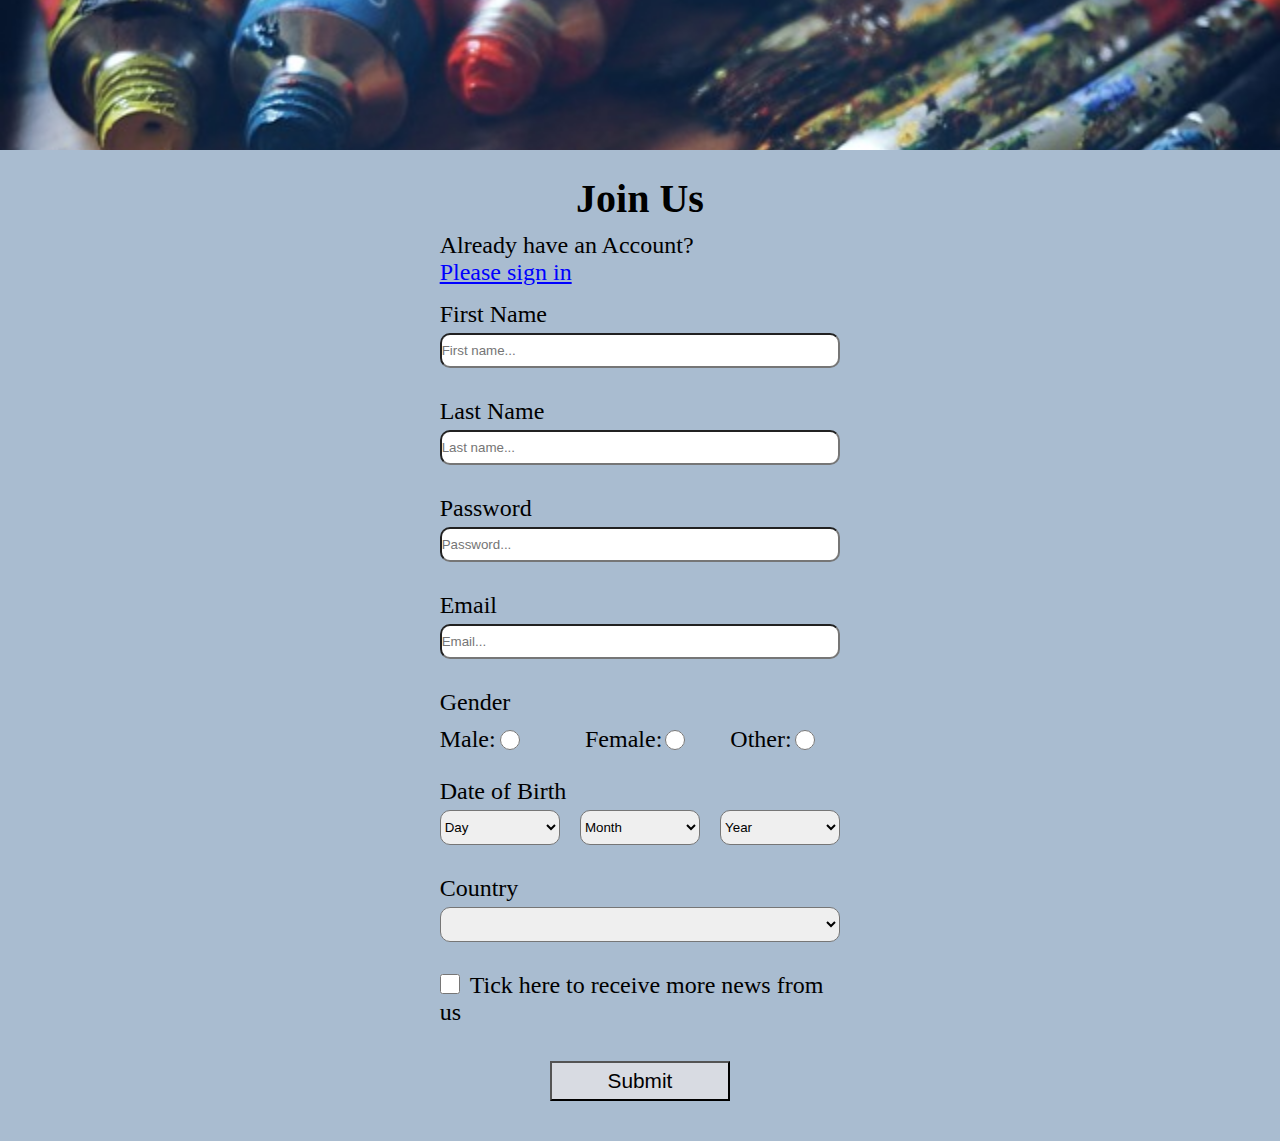
<file: signup.html>
<!DOCTYPE html>
<html lang="en">
  <head>
    <meta charset="UTF-8" />
    <meta name="viewport" content="width=device-width, initial-scale=1.0" />
    <meta http-equiv="X-UA-Compatible" content="ie=edge" />
    <link rel="stylesheet" href="./fontawesome-free-5.8.2-web/css/all.css" />
    <!-- My JQuery -->
    <script src="./libs/jquery-3.4.1.js"></script>
    <script src="./libs/jquery.csv.js"></script>
    <script src="./libs/scripts.js"></script>
    <!-- My StyleSheet -->
    <link rel="stylesheet" href="./css/style.css" />
    <title>Register</title>
  </head>
  <body>
    <a href="./index.html"><div class="login-signup-logo"></div></a>
    <main class="login-signup-wrapper">
      <!-- The form contains all the boxes that can be filled in and chosen from -->
      <form action="#" id="sign-up-form">
        <h1>Join Us</h1>
        <p>Already have an Account?</p>
        <a href="./login.html">Please sign in</a>
        <div id="first-name-box">
          <label for="firstname">First Name</label>
          <input
            type="text"
            name="firstname"
            id=""
            placeholder="First name..."
          />
        </div>
        <div id="second-name-box">
          <label for="lastname">Last Name</label>
          <input
            type="text"
            name="lastname"
            id=""
            placeholder="Last name..."
          />
        </div>

        <div id="password-box">
            <label for="password">Password</label>
            <input type="text" name="password" id="" placeholder="Password..." />
        </div>
        <div id="email-box">
            <label for="email">Email</label>
            <input type="text" name="email" id="" placeholder="Email..." />
        </div>

        <div id="gender-select">
            <label for="gender">Gender</label><br>
            <p>Male: <input type="radio" name="gender" id="male" /></p>
            <p>Female: <input type="radio" name="gender" id="female" /></p>
            <p>Other: <input type="radio" name="gender" id="other" /></p>
        </div>

        <div id="date-box">
            <label for="date-of-birth">Date of Birth</label><br>
            <select name="date-of-birth" id="day">
                <option value="Day">Day</option>
                <option value="1">1</option>
                <option value="2">2</option>
                <option value="3">3</option>
                <option value="4">4</option>
                <option value="5">5</option>
                <option value="6">6</option>
                <option value="7">7</option>
                <option value="8">8</option>
                <option value="9">9</option>
                <option value="10">10</option>
                <option value="11">11</option>
                <option value="12">12</option>
                <option value="13">13</option>
                <option value="14">14</option>
                <option value="15">15</option>
                <option value="16">16</option>
                <option value="17">17</option>
                <option value="18">18</option>
                <option value="19">19</option>
                <option value="20">20</option>
                <option value="21">21</option>
                <option value="22">22</option>
                <option value="23">23</option>
                <option value="24">24</option>
                <option value="25">25</option>
                <option value="26">26</option>
                <option value="27">27</option>
                <option value="28">28</option>
                <option value="29">29</option>
                <option value="30">30</option>
                <option value="31">31</option>
            </select>
            <select name="date-of-birth" id="month">
                <option value="Month">Month</option>
                <option value="January">January</option>
                <option value="February">February</option>
                <option value="March">March</option>
                <option value="April">April</option>
                <option value="May">May</option>
                <option value="June">June</option>
                <option value="July">July</option>
                <option value="August">August</option>
                <option value="September">September</option>
                <option value="October">October</option>
                <option value="November">November</option>
                <option value="December">December</option>
            </select>
            <select name="date-of-birth" id="year">
                <option value="Year">Year</option>
                <option value="2018">2018</option>
                <option value="2017">2017</option>
                <option value="2016">2016</option>
                <option value="2015">2015</option>
                <option value="2014">2014</option>
                <option value="2013">2013</option>
                <option value="2012">2012</option>
                <option value="2011">2011</option>
                <option value="2010">2010</option>
                <option value="2009">2009</option>
                <option value="2008">2008</option>
                <option value="2007">2007</option>
                <option value="2006">2006</option>
                <option value="2005">2005</option>
                <option value="2004">2004</option>
                <option value="2003">2003</option>
                <option value="2002">2002</option>
                <option value="2001">2001</option>
                <option value="2000">2000</option>
                <option value="1999">1999</option>
                <option value="1998">1998</option>
                <option value="1997">1997</option>
                <option value="1996">1996</option>
                <option value="1995">1995</option>
                <option value="1994">1994</option>
                <option value="1993">1993</option>
                <option value="1992">1992</option>
                <option value="1991">1991</option>
                <option value="1990">1990</option>
                <option value="1989">1989</option>
                <option value="1988">1988</option>
                <option value="1987">1987</option>
                <option value="1986">1986</option>
                <option value="1985">1985</option>
                <option value="1984">1984</option>
                <option value="1983">1983</option>
                <option value="1982">1982</option>
                <option value="1981">1981</option>
                <option value="1980">1980</option>
                <option value="1979">1979</option>
                <option value="1978">1978</option>
                <option value="1977">1977</option>
                <option value="1976">1976</option>
                <option value="1975">1975</option>
                <option value="1974">1974</option>
                <option value="1973">1973</option>
                <option value="1972">1972</option>
                <option value="1971">1971</option>
                <option value="1970">1970</option>
                <option value="1969">1969</option>
                <option value="1968">1968</option>
                <option value="1967">1967</option>
                <option value="1966">1966</option>
                <option value="1965">1965</option>
                <option value="1964">1964</option>
                <option value="1963">1963</option>
                <option value="1962">1962</option>
                <option value="1961">1961</option>
                <option value="1960">1960</option>
                <option value="1959">1959</option>
                <option value="1958">1958</option>
                <option value="1957">1957</option>
                <option value="1956">1956</option>
                <option value="1955">1955</option>
                <option value="1954">1954</option>
                <option value="1953">1953</option>
                <option value="1952">1952</option>
                <option value="1951">1951</option>
                <option value="1950">1950</option>
                <option value="1949">1949</option>
                <option value="1948">1948</option>
                <option value="1947">1947</option>
                <option value="1946">1946</option>
                <option value="1945">1945</option>
                <option value="1944">1944</option>
                <option value="1943">1943</option>
                <option value="1942">1942</option>
                <option value="1941">1941</option>
                <option value="1940">1940</option>
                <option value="1939">1939</option>
                <option value="1938">1938</option>
                <option value="1937">1937</option>
                <option value="1936">1936</option>
                <option value="1935">1935</option>
                <option value="1934">1934</option>
                <option value="1933">1933</option>
                <option value="1932">1932</option>
                <option value="1931">1931</option>
                <option value="1930">1930</option>
                <option value="1929">1929</option>
                <option value="1928">1928</option>
                <option value="1927">1927</option>
                <option value="1926">1926</option>
                <option value="1925">1925</option>
                <option value="1924">1924</option>
                <option value="1923">1923</option>
                <option value="1922">1922</option>
                <option value="1921">1921</option>
                <option value="1920">1920</option>
                <option value="1919">1919</option>
            </select>
        </div>
        
        <div id="country-box">
            <label for="country">Country</label>
            <select name="country" id="">
                <option value="#"></option>
                <option value="AF">Afghanistan</option>
                <option value="AX">Åland Islands</option>
                <option value="AL">Albania</option>
                <option value="DZ">Algeria</option>
                <option value="AS">American Samoa</option>
                <option value="AD">Andorra</option>
                <option value="AO">Angola</option>
                <option value="AI">Anguilla</option>
                <option value="AQ">Antarctica</option>
                <option value="AG">Antigua and Barbuda</option>
                <option value="AR">Argentina</option>
                <option value="AM">Armenia</option>
                <option value="AW">Aruba</option>
                <option value="AU">Australia</option>
                <option value="AT">Austria</option>
                <option value="AZ">Azerbaijan</option>
                <option value="BS">Bahamas</option>
                <option value="BH">Bahrain</option>
                <option value="BD">Bangladesh</option>
                <option value="BB">Barbados</option>
                <option value="BY">Belarus</option>
                <option value="BE">Belgium</option>
                <option value="BZ">Belize</option>
                <option value="BJ">Benin</option>
                <option value="BM">Bermuda</option>
                <option value="BT">Bhutan</option>
                <option value="BO">Bolivia, Plurinational State of</option>
                <option value="BQ">Bonaire, Sint Eustatius and Saba</option>
                <option value="BA">Bosnia and Herzegovina</option>
                <option value="BW">Botswana</option>
                <option value="BV">Bouvet Island</option>
                <option value="BR">Brazil</option>
                <option value="IO">British Indian Ocean Territory</option>
                <option value="BN">Brunei Darussalam</option>
                <option value="BG">Bulgaria</option>
                <option value="BF">Burkina Faso</option>
                <option value="BI">Burundi</option>
                <option value="KH">Cambodia</option>
                <option value="CM">Cameroon</option>
                <option value="CA">Canada</option>
                <option value="CV">Cape Verde</option>
                <option value="KY">Cayman Islands</option>
                <option value="CF">Central African Republic</option>
                <option value="TD">Chad</option>
                <option value="CL">Chile</option>
                <option value="CN">China</option>
                <option value="CX">Christmas Island</option>
                <option value="CC">Cocos (Keeling) Islands</option>
                <option value="CO">Colombia</option>
                <option value="KM">Comoros</option>
                <option value="CG">Congo</option>
                <option value="CD">Congo, the Democratic Republic of the</option>
                <option value="CK">Cook Islands</option>
                <option value="CR">Costa Rica</option>
                <option value="CI">Côte d'Ivoire</option>
                <option value="HR">Croatia</option>
                <option value="CU">Cuba</option>
                <option value="CW">Curaçao</option>
                <option value="CY">Cyprus</option>
                <option value="CZ">Czech Republic</option>
                <option value="DK">Denmark</option>
                <option value="DJ">Djibouti</option>
                <option value="DM">Dominica</option>
                <option value="DO">Dominican Republic</option>
                <option value="EC">Ecuador</option>
                <option value="EG">Egypt</option>
                <option value="SV">El Salvador</option>
                <option value="GQ">Equatorial Guinea</option>
                <option value="ER">Eritrea</option>
                <option value="EE">Estonia</option>
                <option value="ET">Ethiopia</option>
                <option value="FK">Falkland Islands (Malvinas)</option>
                <option value="FO">Faroe Islands</option>
                <option value="FJ">Fiji</option>
                <option value="FI">Finland</option>
                <option value="FR">France</option>
                <option value="GF">French Guiana</option>
                <option value="PF">French Polynesia</option>
                <option value="TF">French Southern Territories</option>
                <option value="GA">Gabon</option>
                <option value="GM">Gambia</option>
                <option value="GE">Georgia</option>
                <option value="DE">Germany</option>
                <option value="GH">Ghana</option>
                <option value="GI">Gibraltar</option>
                <option value="GR">Greece</option>
                <option value="GL">Greenland</option>
                <option value="GD">Grenada</option>
                <option value="GP">Guadeloupe</option>
                <option value="GU">Guam</option>
                <option value="GT">Guatemala</option>
                <option value="GG">Guernsey</option>
                <option value="GN">Guinea</option>
                <option value="GW">Guinea-Bissau</option>
                <option value="GY">Guyana</option>
                <option value="HT">Haiti</option>
                <option value="HM">Heard Island and McDonald Islands</option>
                <option value="VA">Holy See (Vatican City State)</option>
                <option value="HN">Honduras</option>
                <option value="HK">Hong Kong</option>
                <option value="HU">Hungary</option>
                <option value="IS">Iceland</option>
                <option value="IN">India</option>
                <option value="ID">Indonesia</option>
                <option value="IR">Iran, Islamic Republic of</option>
                <option value="IQ">Iraq</option>
                <option value="IE">Ireland</option>
                <option value="IM">Isle of Man</option>
                <option value="IL">Israel</option>
                <option value="IT">Italy</option>
                <option value="JM">Jamaica</option>
                <option value="JP">Japan</option>
                <option value="JE">Jersey</option>
                <option value="JO">Jordan</option>
                <option value="KZ">Kazakhstan</option>
                <option value="KE">Kenya</option>
                <option value="KI">Kiribati</option>
                <option value="KP">Korea, Democratic People's Republic of</option>
                <option value="KR">Korea, Republic of</option>
                <option value="KW">Kuwait</option>
                <option value="KG">Kyrgyzstan</option>
                <option value="LA">Lao People's Democratic Republic</option>
                <option value="LV">Latvia</option>
                <option value="LB">Lebanon</option>
                <option value="LS">Lesotho</option>
                <option value="LR">Liberia</option>
                <option value="LY">Libya</option>
                <option value="LI">Liechtenstein</option>
                <option value="LT">Lithuania</option>
                <option value="LU">Luxembourg</option>
                <option value="MO">Macao</option>
                <option value="MK">Macedonia, the former Yugoslav Republic of</option>
                <option value="MG">Madagascar</option>
                <option value="MW">Malawi</option>
                <option value="MY">Malaysia</option>
                <option value="MV">Maldives</option>
                <option value="ML">Mali</option>
                <option value="MT">Malta</option>
                <option value="MH">Marshall Islands</option>
                <option value="MQ">Martinique</option>
                <option value="MR">Mauritania</option>
                <option value="MU">Mauritius</option>
                <option value="YT">Mayotte</option>
                <option value="MX">Mexico</option>
                <option value="FM">Micronesia, Federated States of</option>
                <option value="MD">Moldova, Republic of</option>
                <option value="MC">Monaco</option>
                <option value="MN">Mongolia</option>
                <option value="ME">Montenegro</option>
                <option value="MS">Montserrat</option>
                <option value="MA">Morocco</option>
                <option value="MZ">Mozambique</option>
                <option value="MM">Myanmar</option>
                <option value="NA">Namibia</option>
                <option value="NR">Nauru</option>
                <option value="NP">Nepal</option>
                <option value="NL">Netherlands</option>
                <option value="NC">New Caledonia</option>
                <option value="NZ">New Zealand</option>
                <option value="NI">Nicaragua</option>
                <option value="NE">Niger</option>
                <option value="NG">Nigeria</option>
                <option value="NU">Niue</option>
                <option value="NF">Norfolk Island</option>
                <option value="MP">Northern Mariana Islands</option>
                <option value="NO">Norway</option>
                <option value="OM">Oman</option>
                <option value="PK">Pakistan</option>
                <option value="PW">Palau</option>
                <option value="PS">Palestinian Territory, Occupied</option>
                <option value="PA">Panama</option>
                <option value="PG">Papua New Guinea</option>
                <option value="PY">Paraguay</option>
                <option value="PE">Peru</option>
                <option value="PH">Philippines</option>
                <option value="PN">Pitcairn</option>
                <option value="PL">Poland</option>
                <option value="PT">Portugal</option>
                <option value="PR">Puerto Rico</option>
                <option value="QA">Qatar</option>
                <option value="RE">Réunion</option>
                <option value="RO">Romania</option>
                <option value="RU">Russian Federation</option>
                <option value="RW">Rwanda</option>
                <option value="BL">Saint Barthélemy</option>
                <option value="SH">Saint Helena, Ascension and Tristan da Cunha</option>
                <option value="KN">Saint Kitts and Nevis</option>
                <option value="LC">Saint Lucia</option>
                <option value="MF">Saint Martin (French part)</option>
                <option value="PM">Saint Pierre and Miquelon</option>
                <option value="VC">Saint Vincent and the Grenadines</option>
                <option value="WS">Samoa</option>
                <option value="SM">San Marino</option>
                <option value="ST">Sao Tome and Principe</option>
                <option value="SA">Saudi Arabia</option>
                <option value="SN">Senegal</option>
                <option value="RS">Serbia</option>
                <option value="SC">Seychelles</option>
                <option value="SL">Sierra Leone</option>
                <option value="SG">Singapore</option>
                <option value="SX">Sint Maarten (Dutch part)</option>
                <option value="SK">Slovakia</option>
                <option value="SI">Slovenia</option>
                <option value="SB">Solomon Islands</option>
                <option value="SO">Somalia</option>
                <option value="ZA">South Africa</option>
                <option value="GS">South Georgia and the South Sandwich Islands</option>
                <option value="SS">South Sudan</option>
                <option value="ES">Spain</option>
                <option value="LK">Sri Lanka</option>
                <option value="SD">Sudan</option>
                <option value="SR">Suriname</option>
                <option value="SJ">Svalbard and Jan Mayen</option>
                <option value="SZ">Swaziland</option>
                <option value="SE">Sweden</option>
                <option value="CH">Switzerland</option>
                <option value="SY">Syrian Arab Republic</option>
                <option value="TW">Taiwan, Province of China</option>
                <option value="TJ">Tajikistan</option>
                <option value="TZ">Tanzania, United Republic of</option>
                <option value="TH">Thailand</option>
                <option value="TL">Timor-Leste</option>
                <option value="TG">Togo</option>
                <option value="TK">Tokelau</option>
                <option value="TO">Tonga</option>
                <option value="TT">Trinidad and Tobago</option>
                <option value="TN">Tunisia</option>
                <option value="TR">Turkey</option>
                <option value="TM">Turkmenistan</option>
                <option value="TC">Turks and Caicos Islands</option>
                <option value="TV">Tuvalu</option>
                <option value="UG">Uganda</option>
                <option value="UA">Ukraine</option>
                <option value="AE">United Arab Emirates</option>
                <option value="GB">United Kingdom</option>
                <option value="US">United States</option>
                <option value="UM">United States Minor Outlying Islands</option>
                <option value="UY">Uruguay</option>
                <option value="UZ">Uzbekistan</option>
                <option value="VU">Vanuatu</option>
                <option value="VE">Venezuela, Bolivarian Republic of</option>
                <option value="VN">Viet Nam</option>
                <option value="VG">Virgin Islands, British</option>
                <option value="VI">Virgin Islands, U.S.</option>
                <option value="WF">Wallis and Futuna</option>
                <option value="EH">Western Sahara</option>
                <option value="YE">Yemen</option>
                <option value="ZM">Zambia</option>
                <option value="ZW">Zimbabwe</option>
            </select>
        </div>
        <div id="more-info-box">
            <input type="checkbox" name="" id="">
            <p>Tick here to receive more news from us</p>
        </div>

        <div id="submit-button-box">
            <input type="button" value="Submit">
        </div>
      </form>
    </main>
  </body>
</html>
</file>
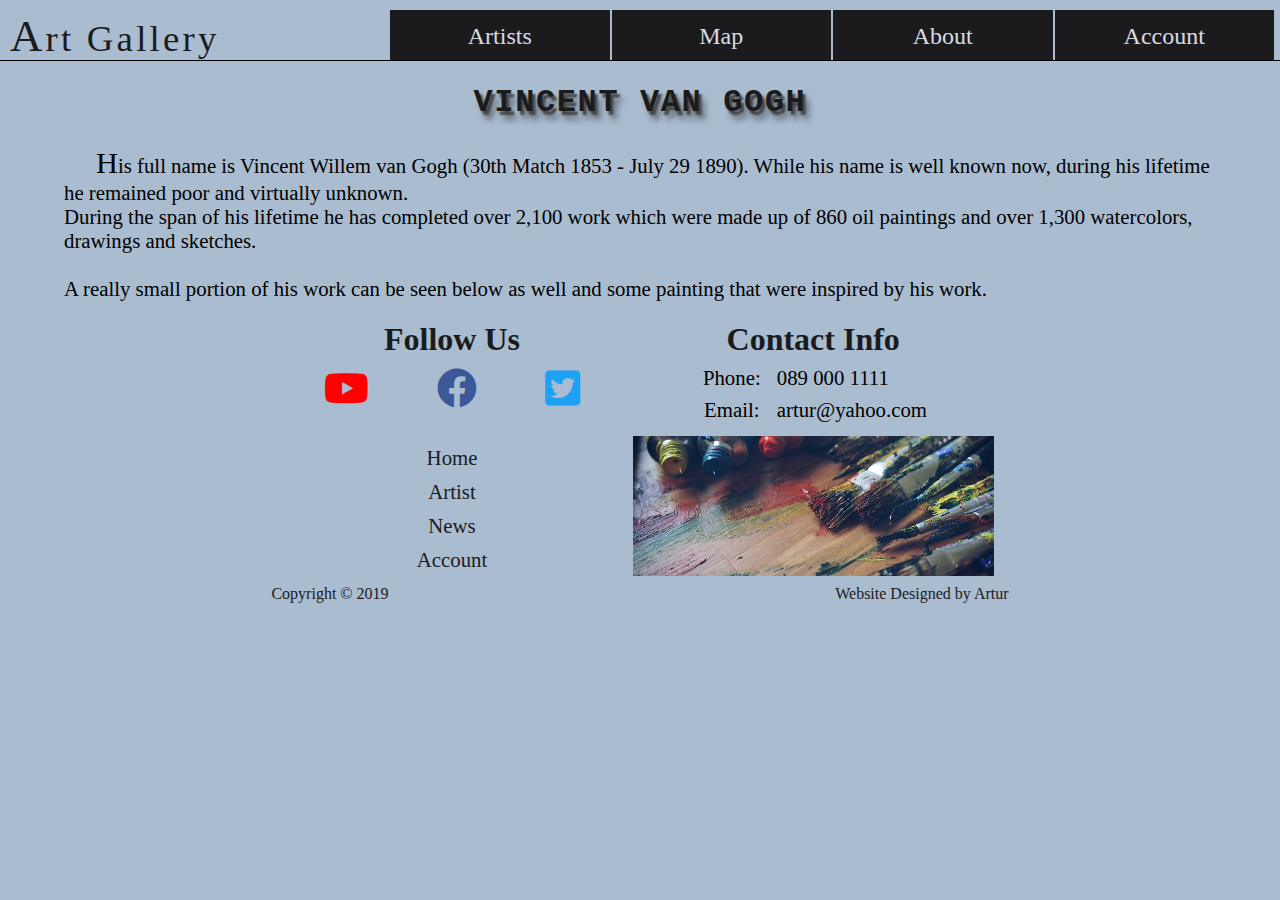
<file: vincent.html>
<!DOCTYPE html>
<html lang="en">
  <head>
    <meta charset="UTF-8" />
    <meta name="viewport" content="width=device-width, initial-scale=1.0" />
    <meta http-equiv="X-UA-Compatible" content="ie=edge" />
    <link rel="stylesheet" href="./fontawesome-free-5.8.2-web/css/all.css" />
    <!-- My JQuery -->
    <script src="./libs/jquery-3.4.1.js"></script>
    <script src="./libs/jquery.csv.js"></script>
    <script src="./libs/scripts.js"></script>
    <!-- My StyleSheet -->
    <link rel="stylesheet" href="./css/style.css" />

    <title>About Me</title>
  </head>

  <body>
    <a id="button">
      <i class="fas fa-arrow-alt-circle-up"></i>
    </a>
    <!-- <a id="top-button">hello</a> -->
    <header>
      <a href="./index.html" class="header-brand">Art Gallery </a>

      <span class="navbar-btn">
        <i class="up-down fas fa-chevron-down"></i>
        <i class="up-down fas fa-chevron-up"></i>
      </span>

      <nav class="collapsable">
        <ul class="content">
          <li><a href="./artist.html">Artists</a></li>
          <li><a href="./map.html">Map</a></li>
          <li><a href="./about.html">About</a></li>
          <li><a href="./account.html">Account</a></li>
        </ul>
      </nav>
    </header>
    <div class="wrapper">
      <!-- I make use of the API to get images from there and append the div that they are in -->
      <main id="vincent-main">
        <h1>Vincent Van Gogh</h1>
        <!-- https://www.biography.com/artist/vincent-van-gogh -->
        <p>
          His full name is Vincent Willem van Gogh (30th Match 1853 - July 29
          1890). While his name is well known now, during his lifetime he
          remained poor and virtually unknown. <br />
          During the span of his lifetime he has completed over 2,100 work which
          were made up of 860 oil paintings and over 1,300 watercolors, drawings
          and sketches. <br /><br />
          A really small portion of his work can be seen below as well and some
          painting that were inspired by his work.
        </p>
      </main>

      <footer>
        <div class="footer-follow-us">
          <h3>Follow Us</h3>
          <span>
            <a href="https://www.youtube.com/"
              ><i class="fab fa-youtube"></i
            ></a>
            <a href="https://www.facebook.com/"
              ><i class="fab fa-facebook"></i
            ></a>
            <a href="https://twitter.com/?lang=en"
              ><i class="fab fa-twitter-square"></i
            ></a>
          </span>
        </div>
        <div class="footer-contact">
          <h3>Contact Info</h3>
          <div>
            <span class="footer-contact-title">Phone:</span>
            <span>089 000 1111</span>
          </div>
          <div>
            <span class="footer-contact-title">Email:</span>
            <span>artur@yahoo.com</span>
          </div>
          <!-- <ul>
      <li>Phone: 089 000 1111</li>
      <li>Email: artur@yahoo.com</li>
      </ul> -->
        </div>
        <div class="footer-nav">
          <ul>
            <li><a href="./index.html">Home</a></li>
            <li><a href="#">Artist</a></li>
            <li><a href="#">News</a></li>
            <li><a href="#">Account</a></li>
          </ul>
        </div>

        <div class="footer-picture"></div>
        <div class="footer-copyright">
          <p>Copyright &copy; 2019</p>
          <p>Website Designed by Artur</p>
        </div>
      </footer>
    </div>
  </body>
</html>
</file>
<file: css/style.css>
:root {
  --Gainsboro: #d8dbe2;
  --PastelBlue: #a9bcd0;
  --CadetBlue: #58a4b0;
  --Charcoal: #373f51;
  --EerieBlack: #1b1b1e;
}

* {
  margin: 0;
  padding: 0;
  -webkit-box-sizing: border-box;
          box-sizing: border-box;
  text-decoration: none;
  list-style: none;
}

body {
  background: var(--PastelBlue);
}

.current-link {
  background-color: rgba(0, 128, 0, 0.466);
}

#button {
  background-color: #d62839;
  width: 50px;
  height: 50px;
  text-align: center;
  padding: 5px;
  border-radius: 12px 0 0 12px;
  position: fixed;
  bottom: 30px;
  right: 0px;
  -webkit-transition: background-color 0.3s, opacity 0.5s, visibility 0.5s;
  transition: background-color 0.3s, opacity 0.5s, visibility 0.5s;
  opacity: 0;
  visibility: hidden;
  z-index: 999;
}

#button .fa-arrow-alt-circle-up {
  font-size: 2.5rem;
  pointer-events: none;
}

#button.show {
  opacity: 1;
  visibility: visible;
}

header {
  height: auto;
  background-color: var(--PastelBlue);
  position: fixed;
  top: 0;
  right: 0;
  left: 0;
  border-bottom: 1px solid black;
}

header .header-brand {
  overflow: hidden;
  color: var(--EerieBlack);
  height: 60px;
  font-size: 2.3rem;
  display: inline-block;
  width: 78%;
  text-align: left;
  padding: 10px 0 0 10px;
  letter-spacing: 0.6rem;
}

header .header-brand::first-letter {
  font-size: 2.8rem;
}

header .navbar-btn {
  overflow: hidden;
  height: 60px;
  font-size: 2rem;
  display: inline-block;
  width: 20%;
  text-align: right;
  padding: 20px 0 0 0;
}

header .fa-chevron-up {
  display: none;
}

header nav {
  display: none;
  margin-top: 0px;
}

header nav a {
  height: 50px;
  text-transform: capitalize;
  text-align: center;
  background: var(--EerieBlack);
  color: var(--Gainsboro);
  padding: 13px 0;
  font-size: 1.5rem;
  display: -webkit-box;
  display: -ms-flexbox;
  display: flex;
  -ms-flex-pack: distribute;
      justify-content: space-around;
  position: relative;
}

header nav a .fa-newspaper,
header nav a .fa-paint-brush,
header nav a .fa-address-card,
header nav a .fa-user-circle {
  position: absolute;
  font-size: 2rem;
  left: 20px;
  top: 9px;
}

main .index-image-container {
  width: 100%;
  height: calc(100vh - 61px);
  display: -webkit-box;
  display: -ms-flexbox;
  display: flex;
  -webkit-box-orient: vertical;
  -webkit-box-direction: normal;
      -ms-flex-flow: column wrap;
          flex-flow: column wrap;
  background: fixed;
  -webkit-box-pack: center;
      -ms-flex-pack: center;
          justify-content: center;
  -webkit-box-align: center;
      -ms-flex-align: center;
          align-items: center;
  text-align: center;
}

main .index-image-container:first-child {
  margin: 64px 0 0 0;
}

main .index-image-container .quote {
  width: 100%;
  color: white;
  font-size: 2rem;
  letter-spacing: 0.3rem;
  font-weight: 900;
  text-shadow: 3px 5px 2px #474747, 7px 7px 4px rgba(0, 0, 0, 0.47);
  text-transform: uppercase;
  padding: 0 10px;
}

main .index-image-container .quote::first-letter {
  font-size: 2.5rem;
}

main .index-image-container .artist {
  margin: 1rem 0 0 0;
  width: 100%;
  color: white;
  font-size: 1.2rem;
  letter-spacing: 0.2rem;
  font-weight: 800;
  text-shadow: 3px 5px 2px #474747, 7px 7px 4px rgba(0, 0, 0, 0.47);
  text-transform: uppercase;
}

main .index-image-container .artist::before {
  content: " - ";
}

.wrapper {
  width: 90%;
  margin: 0 auto;
}

footer {
  display: -webkit-box;
  display: -ms-flexbox;
  display: flex;
  -webkit-box-orient: horizontal;
  -webkit-box-direction: normal;
      -ms-flex-flow: row wrap;
          flex-flow: row wrap;
  text-align: center;
}

footer .footer-follow-us {
  width: 100%;
  margin: 14px auto 0;
}

footer .footer-follow-us h3 {
  font-size: 2rem;
  color: var(--EerieBlack);
}

footer .footer-follow-us span {
  width: 90%;
  margin: 0.5rem auto;
  font-size: 2.5rem;
  display: -webkit-box;
  display: -ms-flexbox;
  display: flex;
  -webkit-box-orient: horizontal;
  -webkit-box-direction: normal;
      -ms-flex-flow: row wrap;
          flex-flow: row wrap;
  -ms-flex-pack: distribute;
      justify-content: space-around;
}

footer .footer-follow-us .fa-youtube {
  color: red;
}

footer .footer-follow-us .fa-facebook {
  color: #3b5998;
}

footer .footer-follow-us .fa-twitter-square {
  color: #1da1f2;
}

footer .footer-contact {
  width: 100%;
  margin: 14px auto 0;
}

footer .footer-contact h3 {
  font-size: 2rem;
  color: var(--EerieBlack);
}

footer .footer-contact .footer-contact-title {
  width: 90px;
}

footer .footer-contact div {
  display: -webkit-box;
  display: -ms-flexbox;
  display: flex;
  -webkit-box-pack: left;
      -ms-flex-pack: left;
          justify-content: left;
  margin: 0.5rem 0 0 15%;
}

footer .footer-contact div span {
  font-size: 1.3rem;
}

footer .footer-nav {
  display: inline-block;
  overflow: hidden;
  width: 40%;
  margin: 14px 0 0 0;
}

footer .footer-nav li {
  margin: 10px 0;
}

footer .footer-nav li a {
  font-size: 1.3rem;
  color: var(--EerieBlack);
}

footer .footer-picture {
  display: inline-block;
  overflow: hidden;
  height: 140px;
  width: 40%;
  margin: 14px 0 0 0;
  background: url(/img/Homepage/Logo.jpg) center/100% no-repeat;
}

footer .footer-copyright {
  margin: 0.2rem 0 0 0;
  width: 100%;
  display: -webkit-box;
  display: -ms-flexbox;
  display: flex;
  -webkit-box-pack: justify;
      -ms-flex-pack: justify;
          justify-content: space-between;
}

footer .footer-copyright p {
  color: var(--EerieBlack);
}

@media only screen and (min-width: 900px) {
  #button {
    background-color: transparent;
  }
  #button.show {
    color: #0db980;
  }
  #button.show:hover {
    background-color: red;
  }
  header {
    display: -webkit-box;
    display: -ms-flexbox;
    display: flex;
    -webkit-box-orient: horizontal;
    -webkit-box-direction: normal;
        -ms-flex-flow: row wrap;
            flex-flow: row wrap;
  }
  header .flex-item3 {
    -webkit-box-ordinal-group: 3;
        -ms-flex-order: 2;
            order: 2;
  }
  header .flex-item2 {
    -webkit-box-ordinal-group: 4;
        -ms-flex-order: 3;
            order: 3;
  }
  header .header-brand {
    width: 30%;
    letter-spacing: 0.2rem;
  }
  header .navbar-btn {
    display: none;
  }
  header nav {
    display: inline-block !important;
    width: 70%;
    padding: 10px 10px 0 0;
  }
  header nav ul {
    display: -webkit-box;
    display: -ms-flexbox;
    display: flex;
    -webkit-box-orient: horizontal;
    -webkit-box-direction: normal;
        -ms-flex-flow: row column;
            flex-flow: row column;
    -webkit-box-pack: justify;
        -ms-flex-pack: justify;
            justify-content: space-between;
  }
  header nav ul li {
    width: 100%;
    margin: 0 1px;
  }
  header nav ul li a {
    width: 100%;
    margin: 0 5px;
  }
  header nav ul li a .fa-newspaper,
  header nav ul li a .fa-paint-brush,
  header nav ul li a .fa-address-card,
  header nav ul li a .fa-user-circle {
    position: absolute;
    font-size: 2rem;
    left: 5px;
    top: 9px;
  }
  main .index-image-container:first-child {
    margin: 61px 0 0 0;
  }
  main .index-image-container .quote {
    padding: 0 50px;
  }
  main .index-image-container .quote::first-letter {
    font-size: 4rem;
  }
  .wrapper {
    width: 90%;
    margin: 0 auto;
    display: -webkit-box;
    display: -ms-flexbox;
    display: flex;
    -webkit-box-orient: horizontal;
    -webkit-box-direction: normal;
        -ms-flex-flow: row wrap;
            flex-flow: row wrap;
    -webkit-box-pack: center;
        -ms-flex-pack: center;
            justify-content: center;
  }
  footer {
    padding: 15px 0 0 0;
  }
  footer .footer-follow-us {
    width: 49%;
    margin: 0 0 0 0;
  }
  footer .footer-contact {
    width: 49%;
    margin: 0 0 0 0;
  }
  footer .footer-nav {
    width: 49%;
  }
  footer .footer-picture {
    width: 49%;
  }
}

#artist-main {
  margin: 64px 0 0 0;
  height: 100%;
  width: 100%;
  display: -webkit-box;
  display: -ms-flexbox;
  display: flex;
  -webkit-box-orient: horizontal;
  -webkit-box-direction: normal;
      -ms-flex-flow: row wrap;
          flex-flow: row wrap;
  -webkit-box-pack: center;
      -ms-flex-pack: center;
          justify-content: center;
}

#artist-main .artists-image-container {
  width: 100%;
  height: 300px;
  margin: 10px 0 0 0;
  border: 1px solid black;
  -webkit-box-shadow: 5px 5px 7px 0px rgba(50, 50, 50, 0.81);
          box-shadow: 5px 5px 7px 0px rgba(50, 50, 50, 0.81);
}

#artist-main p {
  margin: 10px 0;
  font-size: 1.5rem;
  word-spacing: 3px;
  letter-spacing: 3px;
}

@media only screen and (min-width: 900px) {
  #artist-main .artists-image-container {
    width: 50%;
  }
  #artist-main p {
    margin: auto 0 auto 20px;
  }
}

#vincent-main,
#leonardo-main {
  margin: 64px 0 0 0;
  height: 100%;
  width: 100%;
  display: -webkit-box;
  display: -ms-flexbox;
  display: flex;
  -webkit-box-orient: horizontal;
  -webkit-box-direction: normal;
      -ms-flex-flow: row wrap;
          flex-flow: row wrap;
  -webkit-box-pack: center;
      -ms-flex-pack: center;
          justify-content: center;
}

#vincent-main h1,
#leonardo-main h1 {
  margin: 10px 0;
  color: var(--EerieBlack);
  letter-spacing: 0.1rem;
  text-shadow: 3px 4px 2px #474747, 6px 9px 6px rgba(0, 0, 0, 0.44);
  font-family: "Courier New", Courier, monospace;
  text-transform: uppercase;
}

#vincent-main p,
#leonardo-main p {
  text-indent: 2rem;
  font-size: 1.3rem;
  margin: 5px 0;
}

#vincent-main p::first-letter,
#leonardo-main p::first-letter {
  font-size: 1.9rem;
}

#vincent-main .vincent-image-container,
#vincent-main .leonardo-image-container,
#leonardo-main .vincent-image-container,
#leonardo-main .leonardo-image-container {
  width: 100%;
  height: 300px;
  margin: 10px 0 0 0;
  border: 1px solid black;
  -webkit-box-shadow: 5px 5px 7px 0px rgba(50, 50, 50, 0.81);
          box-shadow: 5px 5px 7px 0px rgba(50, 50, 50, 0.81);
}

@media only screen and (min-width: 900px) {
  #vincent-main .vincent-image-container,
  #vincent-main .leonardo-image-container,
  #leonardo-main .vincent-image-container,
  #leonardo-main .leonardo-image-container {
    width: 48%;
    margin: 10px 10px 0 0;
  }
}

svg {
  width: 100%;
  height: 800px;
  fill: #7c7c7c;
  stroke: #ffffff;
  stroke-linecap: round;
  stroke-linejoin: round;
  stroke-width: 2;
}

svg [name="Mayo"],
svg [name="Limerick"],
svg [name="Cork"],
svg [name="Dublin"] {
  fill: rgba(51, 155, 224, 0.664);
}

@media only screen and (min-width: 900px) {
  h1 {
    margin: 60px 0 0 0;
    padding: 10px;
    text-align: center;
  }
  svg {
    width: 900px;
    height: 700px;
  }
  svg [name="Mayo"]:hover,
  svg [name="Limerick"]:hover,
  svg [name="Cork"]:hover,
  svg [name="Dublin"]:hover {
    fill: rgba(51, 224, 109, 0.479);
    cursor: pointer;
  }
}

#about-main {
  margin: 64px 0 0 0;
  height: 100%;
  width: 100%;
  display: -webkit-box;
  display: -ms-flexbox;
  display: flex;
  -webkit-box-orient: horizontal;
  -webkit-box-direction: normal;
      -ms-flex-flow: row wrap;
          flex-flow: row wrap;
  -webkit-box-pack: center;
      -ms-flex-pack: center;
          justify-content: center;
}

#about-main p {
  text-indent: 2rem;
  font-size: 1.3rem;
  margin: 5px 0;
}

#about-main p span {
  text-decoration: underline;
  color: #9e3232;
}

#about-main p::first-letter {
  font-size: 1.9rem;
}

#about-main .about-image-container {
  width: 100%;
  height: 300px;
  margin: 10px 0 0 0;
  border: 1px solid black;
  -webkit-box-shadow: 5px 5px 7px 0px rgba(50, 50, 50, 0.81);
          box-shadow: 5px 5px 7px 0px rgba(50, 50, 50, 0.81);
}

@media only screen and (min-width: 900px) {
  #about-main .about-image-container {
    width: 48%;
    height: 350px;
    margin: 10px 10px 0 0;
  }
}

.container {
  display: -webkit-box;
  display: -ms-flexbox;
  display: flex;
  -webkit-box-orient: vertical;
  -webkit-box-direction: normal;
      -ms-flex-flow: column wrap;
          flex-flow: column wrap;
  height: 100vh;
  width: 100vw;
}

.container .split {
  display: -webkit-box;
  display: -ms-flexbox;
  display: flex;
  -webkit-box-orient: horizontal;
  -webkit-box-direction: normal;
      -ms-flex-flow: row wrap;
          flex-flow: row wrap;
  height: 50%;
  width: 100%;
  -webkit-box-pack: center;
      -ms-flex-pack: center;
          justify-content: center;
  -webkit-box-align: center;
      -ms-flex-align: center;
          align-items: center;
  z-index: 1;
  overflow-x: hidden;
}

.container .split.top {
  background: url(/img/Account/Top.jpg) 50%/cover no-repeat;
}

.container .split.top::before {
  position: absolute;
  content: "";
  width: 100%;
  height: 50%;
  background: rgba(201, 184, 170, 0.226);
}

.container .split.bottom {
  background: url(/img/Account/Bottom.jpg) 25%/cover no-repeat;
}

.container .split.bottom::before {
  position: absolute;
  content: "";
  width: 100%;
  height: 50%;
  background: rgba(108, 116, 106, 0.226);
}

.container .split .button-container {
  margin: 250px 0 0 0;
  border: 4px solid #809edf;
  outline: 7px ridge #744f85;
  height: 80px;
  width: 180px;
  display: -webkit-box;
  display: -ms-flexbox;
  display: flex;
}

.container .split .button-container a {
  height: 100%;
  width: 100%;
  text-align: center;
  padding: 25px 0 0 0;
  font-size: 1.5rem;
  color: white;
  background: #1b1b1e62;
  letter-spacing: 0.2rem;
  font-weight: 800;
  text-shadow: 3px 5px 2px #474747, 7px 7px 4px rgba(0, 0, 0, 0.47);
  text-transform: uppercase;
  z-index: 2;
}

@media only screen and (min-width: 900px) {
  .container .split {
    z-index: 1;
    overflow-x: hidden;
  }
  .container .split.top {
    background: url(/img/Account/Top.jpg) 0% 70%/cover no-repeat;
  }
  .container .split.bottom {
    background: url(/img/Account/Bottom.jpg) 0% 40%/cover no-repeat;
  }
  .container .split .button-container {
    margin: 220px 0 0 0;
  }
}

.login-signup-logo {
  width: 100%;
  height: 100px;
  background: url(/img/Homepage/Logo.jpg) 0% 20%/cover no-repeat;
}

input[type="text"],
select {
  width: 100%;
  height: 35px;
  margin: 5px 0;
  border-radius: 10px;
}

.login-signup-wrapper {
  width: 90%;
  margin: 15px auto;
  font-size: 1.5rem;
  display: -webkit-box;
  display: -ms-flexbox;
  display: flex;
  -webkit-box-pack: center;
      -ms-flex-pack: center;
          justify-content: center;
}

.login-signup-wrapper #sign-up-form h1 {
  width: 130px;
  margin: 0 auto;
  font-size: 2.5rem;
}

.login-signup-wrapper #sign-up-form a {
  text-decoration: underline;
}

.login-signup-wrapper #sign-up-form a:link {
  color: blue;
}

.login-signup-wrapper #sign-up-form a:visited {
  color: purple;
}

.login-signup-wrapper #sign-up-form div {
  margin: 15px 0 0 0;
}

.login-signup-wrapper #sign-up-form #gender-select {
  display: -webkit-box;
  display: -ms-flexbox;
  display: flex;
  -webkit-box-orient: horizontal;
  -webkit-box-direction: normal;
      -ms-flex-flow: row wrap;
          flex-flow: row wrap;
  -webkit-box-pack: justify;
      -ms-flex-pack: justify;
          justify-content: space-between;
}

.login-signup-wrapper #sign-up-form #gender-select label {
  width: 100%;
}

.login-signup-wrapper #sign-up-form #gender-select p {
  margin: 10px 0 0 0;
  position: relative;
  width: 110px;
}

.login-signup-wrapper #sign-up-form #gender-select p input {
  position: absolute;
  bottom: 3px;
  right: 10px;
  width: 20px;
  height: 20px;
}

.login-signup-wrapper #sign-up-form #gender-select p #male,
.login-signup-wrapper #sign-up-form #gender-select p #other {
  position: absolute;
  bottom: 3px;
  right: 30px;
}

.login-signup-wrapper #sign-up-form #gender-select p #other {
  position: absolute;
  bottom: 3px;
  right: 25px;
}

.login-signup-wrapper #sign-up-form #date-box {
  display: -webkit-box;
  display: -ms-flexbox;
  display: flex;
  -webkit-box-orient: horizontal;
  -webkit-box-direction: normal;
      -ms-flex-flow: row wrap;
          flex-flow: row wrap;
  -webkit-box-pack: justify;
      -ms-flex-pack: justify;
          justify-content: space-between;
}

.login-signup-wrapper #sign-up-form #date-box label {
  width: 100%;
}

.login-signup-wrapper #sign-up-form #date-box #day,
.login-signup-wrapper #sign-up-form #date-box #month,
.login-signup-wrapper #sign-up-form #date-box #year {
  width: 30%;
}

.login-signup-wrapper #sign-up-form #more-info-box input {
  width: 20px;
  height: 20px;
}

.login-signup-wrapper #sign-up-form #more-info-box input {
  float: left;
  margin: 2px 10px 0 0;
}

.login-signup-wrapper #sign-up-form #submit-button-box {
  margin: 25px auto;
  text-align: center;
}

.login-signup-wrapper #sign-up-form #submit-button-box input {
  font-size: 1.3rem;
  width: 180px;
  padding: 6px 15px;
  background-color: var(--Gainsboro);
}

@media only screen and (min-width: 900px) {
  .login-signup-logo {
    height: 150px;
  }
  .login-signup-wrapper #sign-up-form {
    display: -webkit-box;
    display: -ms-flexbox;
    display: flex;
    -webkit-box-orient: vertical;
    -webkit-box-direction: normal;
        -ms-flex-flow: column wrap;
            flex-flow: column wrap;
  }
  .login-signup-wrapper #sign-up-form h1 {
    width: 150px;
  }
  .login-signup-wrapper #sign-up-form div {
    margin: 15px 0 10px 0;
  }
}

#login-up-form h1 {
  width: 155px;
  margin: 0 auto;
  font-size: 2.5rem;
}

#login-up-form p {
  width: 180px;
  display: inline-block;
  margin: 20px 0 0 0;
}

#login-up-form a {
  display: inline-block;
  text-decoration: underline;
}

#login-up-form #email-box {
  margin: 40px 0 0 0;
}

#login-up-form #password-box {
  margin: 20px 0 0 0;
}

#login-up-form #password-box span {
  margin: 0 0 0 70px;
  font-size: 1.2rem;
}

#login-up-form #submit-button-box {
  margin: 25px auto;
  text-align: center;
}

#login-up-form #submit-button-box input {
  font-size: 1.3rem;
  width: 180px;
  padding: 6px 15px;
  background-color: var(--Gainsboro);
}

@media only screen and (min-width: 900px) {
  #login-up-form {
    display: -webkit-box;
    display: -ms-flexbox;
    display: flex;
    -webkit-box-orient: vertical;
    -webkit-box-direction: normal;
        -ms-flex-flow: column wrap;
            flex-flow: column wrap;
    width: 400px;
  }
  #login-up-form #email-box {
    margin: 25px 0 0 0;
  }
  #login-up-form #password-box {
    margin: 20px 0 0 0;
  }
  #login-up-form #password-box span {
    margin: 0 0 0 130px;
  }
}
/*# sourceMappingURL=style.css.map */
</file>
